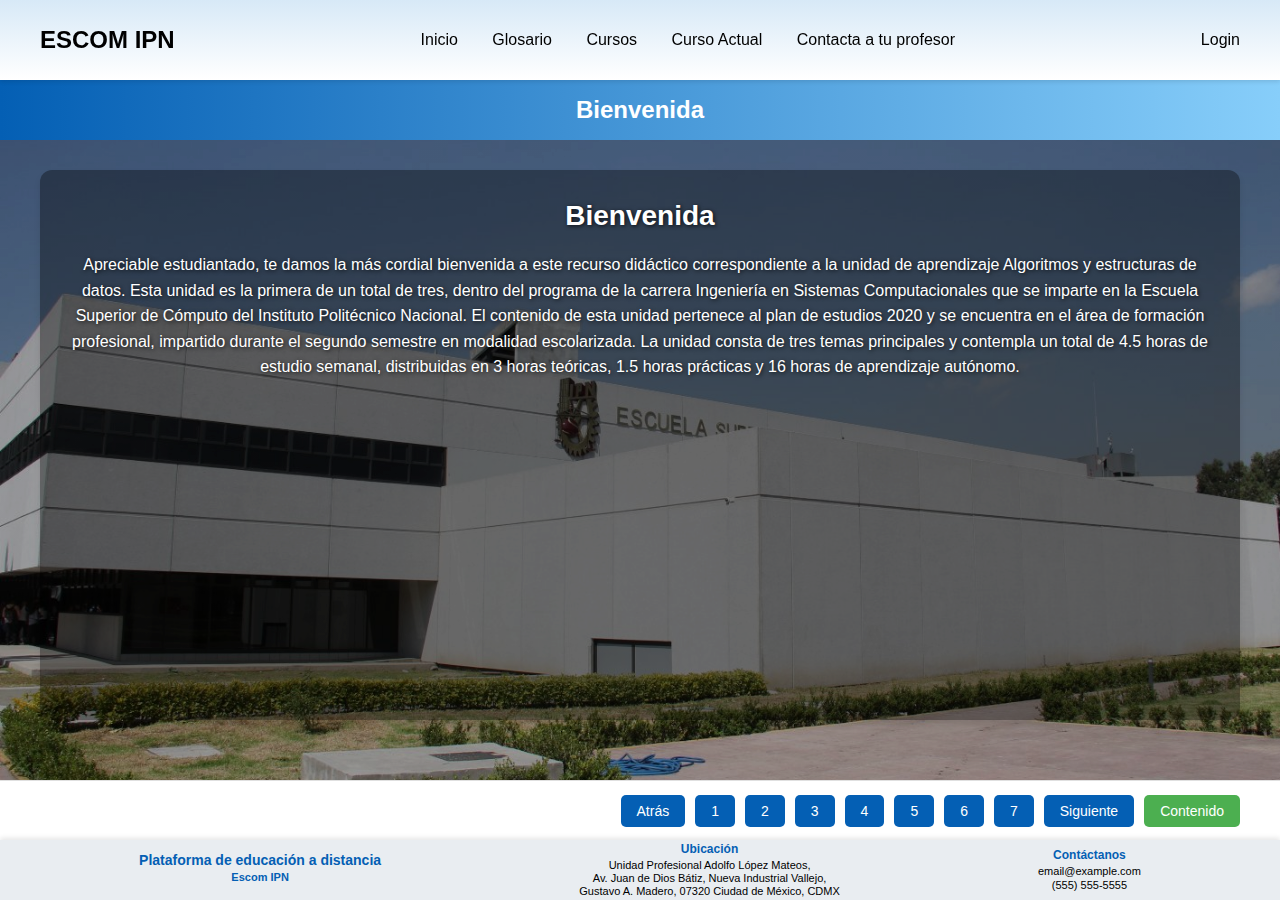
<file: index.html>
<!DOCTYPE html>
<html lang="es">
<head>
  <meta charset="UTF-8" />
  <meta name="viewport" content="width=device-width, initial-scale=1.0"/>
  <title>ESCOM IPN</title>
  <link rel="stylesheet" href="styles.css" />
</head>
<body>

  <header class="header">
    <div class="logo-escom">ESCOM IPN</div>
    <nav class="nav-links">
      <a href="#">Inicio</a>
      <a href="glosario.html">Glosario</a>
      <a href="cursos.html">Cursos</a>
      <a href="cursoActual.html">Curso Actual</a>
      <a href="#">Contacta a tu profesor</a>
    </nav>
    <div class="login-link">Login</div>
  </header>

  <div class="franja-titulo">
    <h1 class="titulo-franja" id="titulo-franja">Bienvenida</h1>
  </div>

  <main class="contenedor-paginado">
    <!-- PÁGINA 1: BIENVENIDA -->
    <div class="pagina pagina-bienvenida activa" data-titulo="Bienvenida">
      <div class="contenido-pagina">
        <h2>Bienvenida</h2>
        <p>
          Apreciable estudiantado, te damos la más cordial bienvenida a este recurso didáctico correspondiente a la unidad de aprendizaje Algoritmos y estructuras de datos. Esta unidad es la primera de un total de tres, dentro del programa de la carrera Ingeniería en Sistemas Computacionales que se imparte en la Escuela Superior de Cómputo del Instituto Politécnico Nacional. El contenido de esta unidad pertenece al plan de estudios 2020 y se encuentra en el área de formación profesional, impartido durante el segundo semestre en modalidad escolarizada. La unidad consta de tres temas principales y contempla un total de 4.5 horas de estudio semanal, distribuidas en 3 horas teóricas, 1.5 horas prácticas y 16 horas de aprendizaje autónomo.
        </p>
      </div>
    </div>

    <!-- PÁGINA 2: INTENCIÓN EDUCATIVA -->
    <div class="pagina pagina-intencion" data-titulo="Intención Educativa">
      <div class="contenido-pagina">
        <h2>Intención Educativa</h2>
        <p>
          Contribuir con el perfil de egreso de Ingeniería en Sistemas Computacionales, proporcionando los conocimientos con el desarrollo de habilidades para el manejo de los datos en la memoria empleando estructuras de datos y algoritmos de ordenamiento y búsqueda en los sistemas computacionales, así como trabajo en equipo, comunicación efectiva, ética, resolución de problemas, creatividad e ingenio.
        </p>
      </div>
    </div>

    <!-- PÁGINA 3: COMPETENCIA -->
    <div class="pagina pagina-competencia" data-titulo="Competencia">
      <div class="contenido-pagina">
        <h2>Competencia</h2>
        <p>Identifica algoritmos fundamentales de la computación con base en sus órdenes de complejidad.</p>
      </div>
    </div>

    <!-- PÁGINA 4: PROPÓSITO DE LA UNIDAD -->
    <div class="pagina pagina-proposito" data-titulo="Propósito de la Unidad">
      <div class="contenido-pagina">
        <h2>Propósito de la unidad de aprendizaje</h2>
        <p>Utiliza algoritmos y estructuras de datos con base en sus órdenes de complejidad y características.</p>
      </div>
    </div>

    <!-- PÁGINA 5: METODOLOGÍA -->
    <div class="pagina pagina-metodologia" data-titulo="Metodología">
      <div class="contenido-pagina contenido-metodologia">
        <h2>Metodología</h2>
        <div class="contenido-scrollable">
          <p>
            El presente recurso didáctico, tiene como propósito servir de apoyo al curso presencial, ya que permite un acceso más rápido a los recursos y actividades que se realicen. Es importante que atiendas las indicaciones y comunicados que se te darán por parte del docente.
          </p>
          
          <h3>Beneficios del uso del recurso</h3>
          <p>
            La función más importante de este recurso es impulsar tu aprendizaje, en cuanto a la adquisición y reforzamiento de los contenidos temáticos que integran la asignatura, a través de una serie de actividades diseñadas para tal fin. Por lo que es vital que comprendas la relevancia de este recurso digital.
          </p>
          <p>
            Por otra parte, su diseño está orientado a que los contenidos sean dinámicos e interactivos. Por lo que, para el desarrollo de las actividades de aprendizaje, es importante que realices cada actividad que se encuentra en cada parte de los subtemas del material para que sea una forma de retroalimentación del conocimiento que has llevado con la lectura del material y las clases presenciales.
          </p>
          <p>Además, otros beneficios y ventajas adicionales que te ofrece este recurso son que:</p>
          <ul>
            <li>Promueve un aprendizaje abierto.</li>
            <li>Fortalece la comunicación.</li>
            <li>Fortalece la comprensión de contenidos de los temas.</li>
            <li>Favorece e incentiva el aprendizaje.</li>
          </ul>
          <p>
            Es necesario saber que, dentro del aula, el recurso se utilizará como complemento de los contenidos vistos en clase por parte del docente y la participación del estudiantado. Y que fuera del aula podrás fortalecer el aprendizaje autónomo, para que puedas reforzar los temas vistos; puedes estudiar en cualquier momento o lugar, usando el trabajo en línea en casa o desde un dispositivo móvil.
          </p>
          
          <h3>Modalidad y forma de trabajo</h3>
          <p>
            El curso se llevará a cabo en la modalidad presencial y se realizarán actividades para que trabajes de manera asincrónica y sincrónica. La metodología utilizada es el aprendizaje basado en retos, donde el docente plantea un problema de contexto, partiendo de una actitud crítica y reflexiva, basada en el interés y el análisis de la realidad que les rodea, con la finalidad de dar solución a la situación propuesta en el manejo de los datos en la memoria empleando estructuras de datos, algoritmos de ordenamiento y búsqueda en los sistemas computacionales.
          </p>
          
          <h3>Evaluación diagnóstica</h3>
          <p>
            Esta actividad es individual y consiste en un cuestionario que es aplicado por parte del docente antes de dar inicio el curso; su intención es conocer el nivel de dominio de conceptos básicos que son indispensables para el entendimiento de los contenidos que conforman el programa académico de la asignatura, así como para reorientar las estrategias del proceso de enseñanza aprendizaje.
          </p>
          
          <h3>Evaluación formativa</h3>
          <p>
            En cuanto a esta acción, la estrategia es mejorar las acciones que faciliten la apropiación de aprendizajes y el alcance de las competencias de cada unidad temática de manera continua. Además de que el docente pueda dar seguimiento a los resultados obtenidos y para la adecuación y regulación de actividades y recursos.
          </p>
          
          <h3>Comunicación</h3>
          <p>
            La forma de comunicación es a través del correo electrónico donde el docente responderá en un plazo no mayor a las 48 horas. En caso de requerir información de contacto sobre los docentes, da clic en el siguiente <a href="contacto.html">enlace</a>.
          </p>
        </div>
      </div>
    </div>

    <!-- PÁGINA 6: REQUERIMIENTOS -->
    <div class="pagina pagina-requerimientos" data-titulo="Requerimientos">
      <div class="contenido-pagina">
        <h2>Requerimientos</h2>
        <p>Para hacer uso de este recurso se requiere:</p>
        <ul>
          <li>Conexión a internet.</li>
          <li>Microsoft Edge (versión 85 o superior).</li>
          <li>Google Chrome (versión 85 o superior).</li>
          <li>Mozilla Firefox (versión 80 o superior).</li>
          <li>Opera (versión 7.0 o superior).</li>
          <li>Android Nougat o superior (App beta).</li>
        </ul>
      </div>
    </div>

    <!-- PÁGINA 7: DOCENTES -->
    <div class="pagina pagina-docentes" data-titulo="Docentes">
      <div class="contenido-pagina">
        <h2>Docentes</h2>
        
        <div class="docente-info">
          <h3>Daniel Cruz García</h3>
          <p><strong>Correo:</strong> dcruzg@ipn.mx</p>
          <p><strong>Semblanza:</strong> Profesor de tiempo completo en la Escuela Superior de Cómputo, Ing. en Sistemas Computacionales, M. en C. en la especialidad de Ingeniería Eléctrica, opción Computación. Áreas de interés: Sistemas distribuidos, redes, seguridad e inteligencia artificial.</p>
        </div>
        
        <div class="docente-info">
          <h3>Israel Salas Ramírez</h3>
          <p><strong>Correo:</strong> isalasr@ipn.mx</p>
          <p><strong>Semblanza:</strong> Docente en la Escuela Superior de Cómputo del Instituto Politécnico Nacional, es Doctor y Maestro en Ciencias de la Educación, Ingeniero en Comunicaciones y Electrónica de ESIME Zacatenco, ha trabajado como responsable de unidades de informática y generación de proyectos de inversión tecnológica.</p>
          <p>Sus áreas de interés son Sistemas operativos, administración de redes, neurociencia en la educación, redes neuronales, generación de simuladores médicos y plataformas virtuales aplicados a la educación.</p>
        </div>
      </div>
    </div>
  </main>

  <!-- CONTENEDOR PARA BOTONES -->
  <div class="contenedor-botones">
    <div class="botones-paginacion">
      <button onclick="cambiarPagina(-1)">Atrás</button>
      <button onclick="irAPagina(0)">1</button>
      <button onclick="irAPagina(1)">2</button>
      <button onclick="irAPagina(2)">3</button>
      <button onclick="irAPagina(3)">4</button>
      <button onclick="irAPagina(4)">5</button>
      <button onclick="irAPagina(5)">6</button>
      <button onclick="irAPagina(6)">7</button>
      <button onclick="cambiarPagina(1)">Siguiente</button>
      <a href="contenido.html" class="btn-contenido">Contenido</a>
    </div>
  </div>

  <footer class="footer">
    <div class="footer-columna">
      <h3 class="footer-titulo">Plataforma de educación a distancia</h3>
      <p class="footer-subtitulo">Escom IPN</p>
    </div>
    <div class="footer-columna">
      <h4 class="footer-subtitulo">Ubicación</h4>
      <p>Unidad Profesional Adolfo López Mateos,<br>
         Av. Juan de Dios Bátiz, Nueva Industrial Vallejo,<br>
         Gustavo A. Madero, 07320 Ciudad de México, CDMX</p>
    </div>
    <div class="footer-columna">
      <h4 class="footer-subtitulo">Contáctanos</h4>
      <p>email@example.com<br>
         (555) 555-5555</p>
    </div>
  </footer>

  <script>
    let paginaActual = 0;
    const paginas = document.querySelectorAll(".pagina");
    const tituloFranja = document.getElementById("titulo-franja");

    function mostrarPagina(index) {
      paginas.forEach((pagina, i) => {
        pagina.classList.toggle("activa", i === index);
      });
      // Actualizar el título de la franja
      tituloFranja.textContent = paginas[index].getAttribute("data-titulo");
    }

    function cambiarPagina(direccion) {
      paginaActual = (paginaActual + direccion + paginas.length) % paginas.length;
      mostrarPagina(paginaActual);
    }

    function irAPagina(index) {
      paginaActual = index;
      mostrarPagina(paginaActual);
    }

    // Inicializar la página
    mostrarPagina(paginaActual);
  </script>

</body>
</html>
</file>
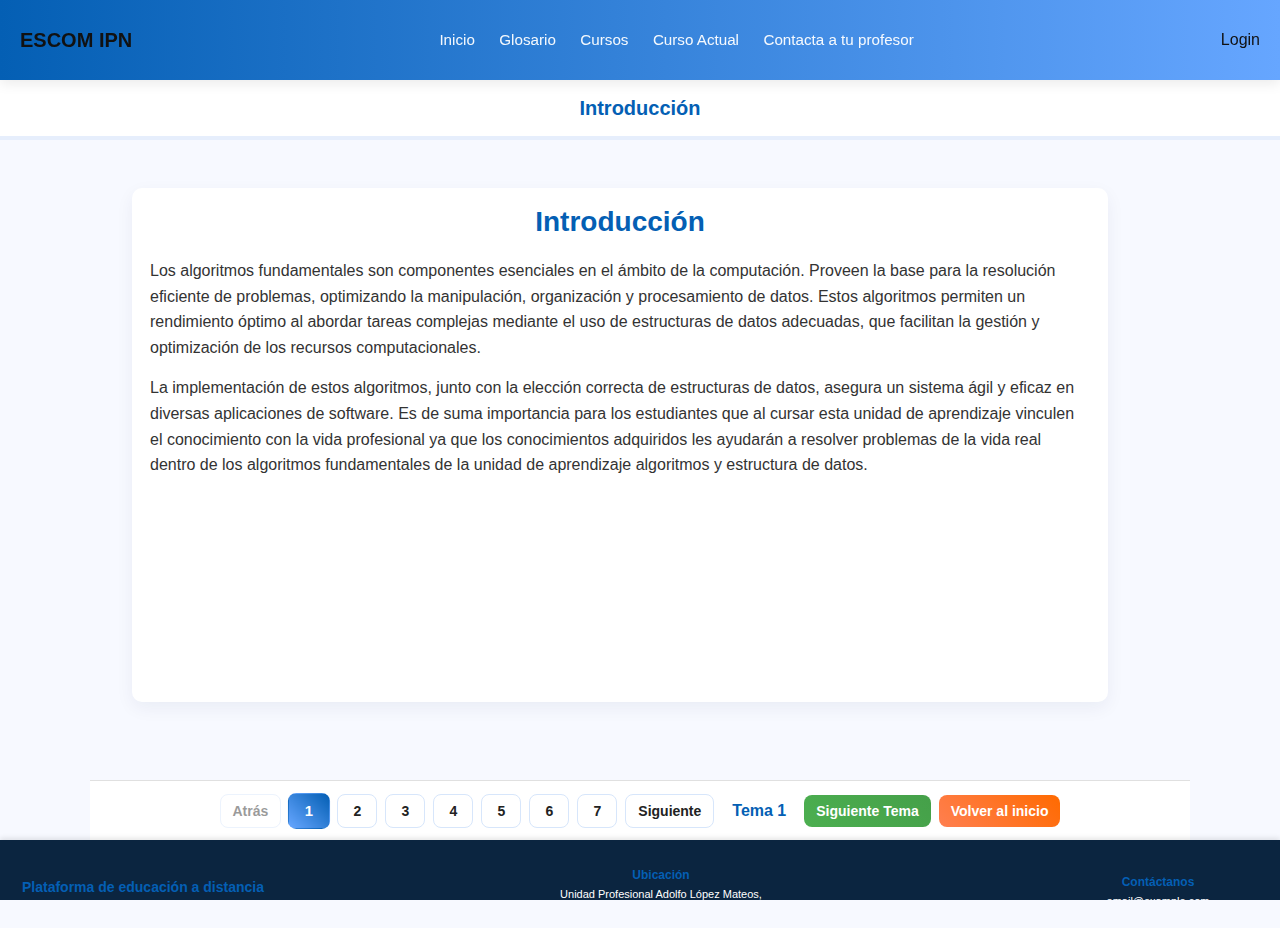
<file: contenido.html>
<!DOCTYPE html>
<html lang="es">
<head>
  <meta charset="UTF-8" />
  <meta name="viewport" content="width=device-width, initial-scale=1.0"/>
  <title>Contenido - ESCOM IPN</title>
  <link rel="stylesheet" href="styles.css" />
  <style>
    /* ---------- Layout básico ---------- */
    :root{
      --brand:#045fb4;
      --accent:#66a6ff;
      --dark:#222;
      --muted:#666;
      --bg:#f7f9ff;
    }
    html,body{height:100%;margin:0;font-family:Inter, "Segoe UI", Roboto, Arial, sans-serif;background:var(--bg);color:#111}
    .header{
      display:flex;align-items:center;justify-content:space-between;
      background:linear-gradient(90deg,#045fb4,#66a6ff);
      padding: 15px 20px;
      box-shadow:0 4px 12px rgba(0,0,0,0.08);
    }
    
    .logo-escom{font-weight:700;font-size:1.25rem}
    .nav-links a{color:rgba(255,255,255,0.95);margin:0 10px;text-decoration:none;font-size:0.95rem}
    .franja-titulo{background:#fff;padding:14px 18px;border-bottom:4px solid #e6eefc}
    .titulo-franja{margin:0;color:var(--brand);font-size:1.25rem}
    main.contenedor-paginado{padding:18px 22px;max-width:1100px;margin:0 auto}
    .pagina{display:none}
    .pagina.activa{display:block}
    .contenido-pagina{background:white;border-radius:10px;padding:18px;box-shadow:0 6px 18px rgba(5,40,90,0.06)}
    .contenido-pagina h2{color:var(--brand);margin-top:0}
    pre{background:#f4f6fb;padding:12px;border-radius:8px;overflow:auto}

    /* ---------- Botonera ---------- */
    .contenedor-botones{padding:14px 22px;max-width:1100px;margin:0 auto;display:flex;justify-content:center}
    .botones-paginacion{
      display:flex;align-items:center;gap:8px;flex-wrap:wrap;
      background:transparent;padding:6px;
    }
    .botones-paginacion button,
    .botones-paginacion .nav-btn{
      padding:8px 12px;border-radius:8px;border:1px solid #d7e6fb;background:white;
      cursor:pointer;font-weight:600;color:var(--dark);
      transition:transform .12s ease, box-shadow .12s ease;
    }
    .botones-paginacion button:hover{transform:translateY(-2px);box-shadow:0 8px 18px rgba(6,60,120,0.06)}
    .botones-paginacion button:disabled{opacity:0.45;cursor:not-allowed;transform:none;box-shadow:none}
    .btn-num{min-width:40px}
    .btn-num.activo{background:linear-gradient(45deg,var(--accent),var(--brand));color:white;border-color:transparent;transform:scale(1.06)}
    #texto-tema{margin:0 10px;color:var(--brand);font-weight:700}
    /* Siguiente tema / Volver inicio */
    #btnSiguienteTema{background:linear-gradient(45deg,#4CAF50,#45a049);color:white;border:0}
    #btnVolverInicio{background:linear-gradient(45deg,#ff7f50,#ff6a00);color:white;border:0}

    /* ---------- Formularios (actividades) ---------- */
    .actividad{margin-top:14px}
    .pregunta{margin:10px 0;padding:10px;border-radius:8px;background:#fbfdff;border:1px solid #eef6ff}
    .pregunta p{margin:6px 0}
    .feedback{margin-top:8px;padding:8px;border-radius:6px;font-weight:600;display:none}
    .feedback.ok{background:#e6fbef;color:#067a3a;border:1px solid #b8efcf;display:block}
    .feedback.bad{background:#fff0f0;color:#a40000;border:1px solid #ffd2d2;display:block}

    /* ---------- Footer ---------- */
    .footer{display:flex;flex-wrap:wrap;justify-content:space-between;gap:16px;padding:22px;background:#0b2540;color:white}
    .footer-columna{min-width:200px;max-width:320px}
    .footer h3, .footer h4{margin:6px 0}

    /* ---------- Responsive ---------- */
    @media (max-width:820px){
      .nav-links{display:none}
      .titulo-franja{font-size:1rem}
      .botones-paginacion{justify-content:center}
    }
  </style>
</head>
<body>

  <header class="header">
    <div class="logo-escom">ESCOM IPN</div>
    <nav class="nav-links">
      <a href="index.html">Inicio</a>
      <a href="glosario.html">Glosario</a>
      <a href="cursos.html">Cursos</a>
      <a href="cursoActual.html">Curso Actual</a>
      <a href="#">Contacta a tu profesor</a>
    </nav>
    <div class="login-link">Login</div>
  </header>

  <div class="franja-titulo">
    <h1 class="titulo-franja" id="titulo-franja">Introducción</h1>
  </div>

  <main class="contenedor-paginado">
    <!-- ------------------ TEMA 1 (páginas 0..6) ------------------ -->
    <section class="pagina pagina-introduccion activa" data-titulo="Introducción">
      <div class="contenido-pagina">
        <h2>Introducción</h2>
        <p>
          Los algoritmos fundamentales son componentes esenciales en el ámbito de la computación. Proveen la base para la resolución eficiente de problemas, optimizando la manipulación, organización y procesamiento de datos. Estos algoritmos permiten un rendimiento óptimo al abordar tareas complejas mediante el uso de estructuras de datos adecuadas, que facilitan la gestión y optimización de los recursos computacionales.
        </p>
        <p>
          La implementación de estos algoritmos, junto con la elección correcta de estructuras de datos, asegura un sistema ágil y eficaz en diversas aplicaciones de software. Es de suma importancia para los estudiantes que al cursar esta unidad de aprendizaje vinculen el conocimiento con la vida profesional ya que los conocimientos adquiridos les ayudarán a resolver problemas de la vida real dentro de los algoritmos fundamentales de la unidad de aprendizaje algoritmos y estructura de datos.
        </p>
      </div>
    </section>

    <section class="pagina pagina-algoritmia" data-titulo="1.1 Algoritmia">
      <div class="contenido-pagina">
        <h2>1.1 Algoritmia</h2>
        <p>
          La algoritmia es una disciplina esencial en el campo de la informática y la computación, que se encarga de desarrollar soluciones lógicas y organizadas para resolver problemas de manera eficiente...
        </p>
      </div>
    </section>

    <section class="pagina pagina-tipos" data-titulo="Tipos de Algoritmos">
      <div class="contenido-pagina">
        <h2>Tipos de Algoritmos</h2>
        <p>Los algoritmos pueden clasificarse de múltiples maneras...</p>
        <h3>Clasificación por función:</h3>
        <ul>
          <li><strong>Algoritmos de búsqueda:</strong> Diseñados para localizar elementos específicos dentro de estructuras de datos.</li>
          <li><strong>Algoritmos de ordenamiento:</strong> Organizan elementos según criterios predefinidos.</li>
          <li><strong>Algoritmos de inserción:</strong> Añaden nuevos elementos a estructuras existentes.</li>
          <li><strong>Algoritmos de eliminación:</strong> Remueven elementos de estructuras de datos.</li>
        </ul>
      </div>
    </section>

    <section class="pagina pagina-complejidad" data-titulo="Análisis de Complejidad">
      <div class="contenido-pagina">
        <h2>Análisis de Complejidad</h2>
        <p>El análisis de complejidad es fundamental para evaluar la eficiencia de los algoritmos...</p>
        <h3>Notaciones comunes:</h3>
        <ul>
          <li><strong>O(1):</strong> Tiempo constante</li>
          <li><strong>O(log n):</strong> Tiempo logarítmico</li>
          <li><strong>O(n):</strong> Tiempo lineal</li>
          <li><strong>O(n²):</strong> Tiempo cuadrático</li>
        </ul>
      </div>
    </section>

    <section class="pagina pagina-pseudocodigo" data-titulo="Pseudocódigo">
      <div class="contenido-pagina">
        <h2>Pseudocódigo</h2>
        <p>El pseudocódigo es una herramienta fundamental para el diseño de algoritmos...</p>
        <pre>
ALGORITMO BuscarMaximo
INICIO
    LEER tamaño
    PARA i = 0 HASTA tamaño-1 HACER
        LEER array[i]
    FIN PARA
    maximo = array[0]
    PARA i = 1 HASTA tamaño-1 HACER
        SI array[i] > maximo ENTONCES
            maximo = array[i]
        FIN SI
    FIN PARA
    ESCRIBIR maximo
FIN
        </pre>
      </div>
    </section>

    <section class="pagina pagina-estructuras" data-titulo="Estructuras de Datos Básicas">
      <div class="contenido-pagina">
        <h2>Estructuras de Datos Básicas</h2>
        <p>Arrays, listas enlazadas, pilas, colas...</p>
      </div>
    </section>

    <section class="pagina pagina-aplicaciones" data-titulo="Aplicaciones Prácticas">
      <div class="contenido-pagina">
        <h2>Aplicaciones Prácticas</h2>
        <p>Los algoritmos y estructuras de datos tienen aplicaciones en prácticamente todos los campos de la tecnología moderna...</p>
      </div>
    </section>

    <!-- ------------------ TEMA 1.2 (páginas 7..10) ------------------ -->
    <section class="pagina pagina-1-2" data-titulo="1.2 El problema del ordenamiento">
      <div class="contenido-pagina">
        <h2>1.2 El problema del ordenamiento</h2>
        <p>
          El problema del ordenamiento de datos se centra en organizar un conjunto de datos desordenados mediante la permutación de estos...
        </p>
        <p>
          Para comprender mejor cómo se lleva a cabo el ordenamiento de datos, podemos empezar a estudiar los algoritmos de inserción, selección, burbuja y mezcla...
        </p>
      </div>
    </section>

    <section class="pagina pagina-1-2-1" data-titulo="1.2.1 Ordenamiento por inserción">
      <div class="contenido-pagina">
        <h2>1.2.1 Ordenamiento por inserción</h2>
        <p>
          El ordenamiento por inserción es un algoritmo que construye una secuencia ordenada de elementos de manera incremental...
        </p>
      </div>
    </section>

    <section class="pagina pagina-1-2-2" data-titulo="1.2.2 Ordenamiento por selección">
      <div class="contenido-pagina">
        <h2>1.2.2 Ordenamiento por selección</h2>
        <p>
          El ordenamiento por selección se basa en la búsqueda del elemento más pequeño dentro de un arreglo...
        </p>
      </div>
    </section>

    <section class="pagina pagina-1-2-3" data-titulo="1.2.3 Ordenamiento de burbuja">
      <div class="contenido-pagina">
        <h2>1.2.3 Ordenamiento de burbuja</h2>
        <p>
          El algoritmo de ordenamiento de burbuja compara elementos adyacentes e intercambia aquellos en orden incorrecto hasta que el arreglo esté ordenado...
        </p>
      </div>
    </section>

    <!-- ------------------ TEMA 1.3 (páginas 11..16) ------------------ -->
    <section class="pagina pagina-1-3" data-titulo="1.3 El problema de la búsqueda">
      <div class="contenido-pagina">
        <h2>1.3 El problema de la búsqueda</h2>
        <p>
          La búsqueda de información es una actividad cotidiana en la era digital, y se refiere al proceso de localizar un elemento específico dentro de un conjunto de datos más grande...
        </p>
        <p>
          Cada elemento que se busca está asociado con una clave, un identificador único que puede ser numérico o alfanumérico...
        </p>
      </div>
    </section>

    <section class="pagina pagina-1-3-1" data-titulo="1.3.1 Búsqueda secuencial">
      <div class="contenido-pagina">
        <h2>1.3.1 Búsqueda secuencial</h2>
        <p>
          La búsqueda secuencial es un método simple y directo para localizar un registro específico en un conjunto de datos...
        </p>
        <p>
          Se implementa generalmente usando un ciclo for que compara la clave buscada con cada elemento hasta encontrar o terminar...
        </p>
      </div>
    </section>

    <section class="pagina pagina-1-3-2" data-titulo="1.3.2 Búsqueda binaria">
      <div class="contenido-pagina">
        <h2>1.3.2 Búsqueda binaria</h2>
        <p>
          La búsqueda binaria es un método eficiente para localizar un registro en un conjunto ordenado. Divide el espacio de búsqueda por la mitad repetidamente...
        </p>
      </div>
    </section>

    <section class="pagina pagina-1-3-3" data-titulo="1.3.3 Búsqueda indexada">
      <div class="contenido-pagina">
        <h2>1.3.3 Búsqueda indexada</h2>
        <p>
          La búsqueda indexada no requiere que los registros estén ordenados previamente. Cada registro se asocia con una llave que pasa por una función hash para calcular su índice...
        </p>

        <h3>Función Hash</h3>
        <p>
          Métodos comunes:
        </p>
        <ul>
          <li><strong>Método de la división:</strong> h(k) = k mod m. Se recomienda m primo.</li>
          <li><strong>Método de la multiplicación:</strong> h(k) = floor(m * frac(k*A)), con A ~ 0.6180339887.</li>
        </ul>
      </div>
    </section>

    <section class="pagina pagina-1-3-4" data-titulo="1.3.4 Comparación de órdenes de complejidad">
      <div class="contenido-pagina">
        <h2>1.3.4 Comparación de órdenes de complejidad</h2>
        <p>Según la implementación:</p>
        <table style="border-collapse:collapse;width:100%;margin-top:6px">
          <thead>
            <tr style="background:#f1f7ff">
              <th style="text-align:left;padding:8px;border:1px solid #e6f0ff">Algoritmo</th>
              <th style="text-align:left;padding:8px;border:1px solid #e6f0ff">Complejidad temporal (peor caso)</th>
              <th style="text-align:left;padding:8px;border:1px solid #e6f0ff">Tipo</th>
            </tr>
          </thead>
          <tbody>
            <tr><td style="padding:8px;border:1px solid #eef6ff">Búsqueda secuencial</td><td style="padding:8px;border:1px solid #eef6ff">O(n)</td><td style="padding:8px;border:1px solid #eef6ff">Lineal</td></tr>
            <tr><td style="padding:8px;border:1px solid #eef6ff">Búsqueda binaria</td><td style="padding:8px;border:1px solid #eef6ff">O(log n)</td><td style="padding:8px;border:1px solid #eef6ff">Logarítmico</td></tr>
            <tr><td style="padding:8px;border:1px solid #eef6ff">Búsqueda indexada</td><td style="padding:8px;border:1px solid #eef6ff">O(1)</td><td style="padding:8px;border:1px solid #eef6ff">Constante</td></tr>
          </tbody>
        </table>
      </div>
    </section>

    <section class="pagina pagina-actividad3" data-titulo="Actividad 3 - Cuestionario Búsqueda">
      <div class="contenido-pagina">
        <h2>Actividad 3: Cuestionario general de algoritmos de búsqueda</h2>
        <div class="actividad" id="actividad3">
          <div class="pregunta">
            <p><strong>1.</strong> ¿Cuál de las siguientes afirmaciones describe mejor la búsqueda secuencial?</p>
            <label><input type="radio" name="q1" value="a"> a) Requiere que los datos estén ordenados.</label><br>
            <label><input type="radio" name="q1" value="b"> b) Compara cada elemento en la lista hasta encontrar el objetivo o alcanzar el final.</label><br>
            <label><input type="radio" name="q1" value="c"> c) Divide la lista en mitades sucesivas para encontrar el objetivo.</label><br>
            <label><input type="radio" name="q1" value="d"> d) Utiliza un índice adicional para agilizar la búsqueda.</label>
          </div>

          <div class="pregunta">
            <p><strong>2.</strong> En la búsqueda binaria, ¿qué condición debe cumplirse para que funcione correctamente?</p>
            <label><input type="radio" name="q2" value="a"> a) La lista debe ser pequeña.</label><br>
            <label><input type="radio" name="q2" value="b"> b) Los elementos deben estar en orden ascendente o descendente.</label><br>
            <label><input type="radio" name="q2" value="c"> c) La búsqueda debe comenzar desde el primer elemento.</label><br>
            <label><input type="radio" name="q2" value="d"> d) Solo funciona con números enteros.</label>
          </div>

          <div class="pregunta">
            <p><strong>3.</strong> ¿Cuál es el orden de complejidad de tiempo de la búsqueda secuencial en el peor caso?</p>
            <label><input type="radio" name="q3" value="a"> a) O(1)</label><br>
            <label><input type="radio" name="q3" value="b"> b) O(log n)</label><br>
            <label><input type="radio" name="q3" value="c"> c) O(n)</label><br>
            <label><input type="radio" name="q3" value="d"> d) O(n log n)</label>
          </div>

          <div class="pregunta">
            <p><strong>4.</strong> ¿Cuál es el orden de complejidad de tiempo de la búsqueda binaria en el peor caso?</p>
            <label><input type="radio" name="q4" value="a"> a) O(n)</label><br>
            <label><input type="radio" name="q4" value="b"> b) O(log n)</label><br>
            <label><input type="radio" name="q4" value="c"> c) O(n^2)</label><br>
            <label><input type="radio" name="q4" value="d"> d) O(n log n)</label>
          </div>

          <div class="pregunta">
            <p><strong>5.</strong> En la búsqueda indexada, ¿qué elemento adicional se utiliza para mejorar la eficiencia de la búsqueda?</p>
            <label><input type="radio" name="q5" value="a"> a) Una lista ordenada.</label><br>
            <label><input type="radio" name="q5" value="b"> b) Una clave de búsqueda.</label><br>
            <label><input type="radio" name="q5" value="c"> c) Un índice de punteros a registros.</label><br>
            <label><input type="radio" name="q5" value="d"> d) Una búsqueda secuencial.</label>
          </div>

          <div class="pregunta">
            <p><strong>6.</strong> ¿Qué método de búsqueda es más eficiente para encontrar un elemento en una lista grande y desordenada?</p>
            <label><input type="radio" name="q6" value="a"> a) Búsqueda secuencial.</label><br>
            <label><input type="radio" name="q6" value="b"> b) Búsqueda binaria.</label><br>
            <label><input type="radio" name="q6" value="c"> c) Búsqueda indexada.</label><br>
            <label><input type="radio" name="q6" value="d"> d) Ordenamiento y búsqueda binaria.</label>
          </div>

          <div class="pregunta">
            <p><strong>7.</strong> ¿Cuál es la principal ventaja de la búsqueda binaria sobre la búsqueda secuencial?</p>
            <label><input type="radio" name="q7" value="a"> a) Requiere menos memoria.</label><br>
            <label><input type="radio" name="q7" value="b"> b) Es más rápida para listas pequeñas.</label><br>
            <label><input type="radio" name="q7" value="c"> c) Su orden de complejidad es más bajo en listas ordenadas.</label><br>
            <label><input type="radio" name="q7" value="d"> d) No depende de que los datos estén ordenados.</label>
          </div>

          <div class="pregunta">
            <p><strong>8.</strong> Explica cómo se realiza una búsqueda binaria en una lista ordenada. (Respuesta corta)</p>
            <input type="text" id="q8" placeholder="Tu respuesta corta" style="width:100%;padding:8px;border-radius:6px;border:1px solid #e6f0ff">
          </div>

          <div class="pregunta">
            <p><strong>9.</strong> ¿Cuál es la diferencia en complejidad de tiempo entre búsqueda secuencial y binaria? (Respuesta corta)</p>
            <input type="text" id="q9" placeholder="Tu respuesta corta" style="width:100%;padding:8px;border-radius:6px;border:1px solid #e6f0ff">
          </div>

          <div class="pregunta">
            <p><strong>10.</strong> ¿Por qué la búsqueda indexada es más rápida que la búsqueda secuencial en bases de datos grandes? (Respuesta corta)</p>
            <input type="text" id="q10" placeholder="Tu respuesta corta" style="width:100%;padding:8px;border-radius:6px;border:1px solid #e6f0ff">
          </div>

          <div class="pregunta">
            <p><strong>11.</strong> La búsqueda secuencial es adecuada para listas pequeñas o no ordenadas.</p>
            <label><input type="radio" name="q11" value="a"> a) Verdadero.</label><br>
            <label><input type="radio" name="q11" value="b"> b) Falso.</label>
          </div>

          <div style="display:flex;gap:8px;margin-top:12px;">
            <button onclick="validarActividad3()">Validar respuestas</button>
            <button onclick="reiniciarActividad3()" style="background:#eee;color:#111">Reiniciar marcas</button>
            <div id="resultado3" style="margin-left:10px;font-weight:700;color:var(--brand)"></div>
          </div>

        </div>
      </div>
    </section>

    <!-- ------------------ TEMA 1.4 (páginas 17..21) ------------------ -->
    <section class="pagina pagina-1-4" data-titulo="1.4 Exploración exhaustiva y vuelta atrás">
      <div class="contenido-pagina">
        <h2>1.4 Exploración exhaustiva y vuelta atrás</h2>
        <p>
          Cuando se enfrenta a problemas complejos, como encontrar el camino en un laberinto, la estrategia de comenzar por el final puede facilitar la solución...
        </p>
      </div>
    </section>

    <section class="pagina pagina-1-4-1" data-titulo="1.4.1 Exploración exhaustiva">
      <div class="contenido-pagina">
        <h2>1.4.1 Exploración exhaustiva</h2>
        <p>
          La exploración exhaustiva es un enfoque que examina sistemáticamente el espacio de estados de un problema en busca de una o más soluciones...
        </p>
      </div>
    </section>

    <section class="pagina pagina-1-4-2" data-titulo="1.4.2 Programación por vuelta atrás">
      <div class="contenido-pagina">
        <h2>1.4.2 Programación por vuelta atrás</h2>
        <p>
          La programación por vuelta atrás (backtracking) optimiza la exploración al enfocarse solo en las ramas candidatas que pueden conducir a una solución...
        </p>
      </div>
    </section>

    <section class="pagina pagina-1-4-3" data-titulo="1.4.3 Nociones de complejidad">
      <div class="contenido-pagina">
        <h2>1.4.3 Nociones de complejidad</h2>
        <p>
          Complejidad de la exploración exhaustiva: O(n!) en muchos problemas; backtracking: complejidad exponencial pero con poda puede mejorar en la práctica.
        </p>
      </div>
    </section>

    <section class="pagina pagina-actividad4" data-titulo="Actividad 4 - Cuestionario Backtracking">
      <div class="contenido-pagina">
        <h2>Actividad 4: Cuestionario general de exploración exhaustiva y vuelta atrás</h2>
        <div class="actividad" id="actividad4">
          <div class="pregunta">
            <p><strong>1.</strong> ¿Qué es la programación por exploración exhaustiva?</p>
            <label><input type="radio" name="a1" value="a"> a) Un método que busca soluciones óptimas mediante la eliminación de opciones no viables.</label><br>
            <label><input type="radio" name="a1" value="b"> b) Una técnica que evalúa todas las combinaciones posibles para encontrar la solución más adecuada.</label><br>
            <label><input type="radio" name="a1" value="c"> c) Un enfoque que se basa en la aleatorización para resolver problemas complejos.</label>
          </div>

          <div class="pregunta">
            <p><strong>2.</strong> ¿Cuál describe mejor la técnica de vuelta atrás?</p>
            <label><input type="radio" name="a2" value="a"> a) Se enfoca en dividir y conquistar problemas complejos.</label><br>
            <label><input type="radio" name="a2" value="b"> b) Explora cada posibilidad y retrocede cuando encuentra una solución no válida.</label><br>
            <label><input type="radio" name="a2" value="c"> c) Utiliza heurísticas para reducir el espacio de búsqueda de forma eficiente.</label>
          </div>

          <div class="pregunta">
            <p><strong>3.</strong> ¿Cuál es la complejidad temporal en el peor caso para la exploración exhaustiva en un problema con n elementos?</p>
            <label><input type="radio" name="a3" value="a"> a) O(n)</label><br>
            <label><input type="radio" name="a3" value="b"> b) O(n!)</label><br>
            <label><input type="radio" name="a3" value="c"> c) O(2^n)</label>
          </div>

          <div class="pregunta">
            <p><strong>4.</strong> ¿En qué situaciones es más adecuado usar la técnica de vuelta atrás?</p>
            <label><input type="radio" name="a4" value="a"> a) Problemas donde se puede definir claramente un conjunto de soluciones válidas.</label><br>
            <label><input type="radio" name="a4" value="b"> b) Problemas donde no se requiere optimización y se puede aceptar cualquier solución.</label><br>
            <label><input type="radio" name="a4" value="c"> c) Problemas que no tienen restricciones en la solución.</label>
          </div>

          <div class="pregunta">
            <p><strong>5.</strong> ¿Cuál es la complejidad de tiempo de la técnica de vuelta atrás en un problema de permutaciones?</p>
            <label><input type="radio" name="a5" value="a"> a) O(n)</label><br>
            <label><input type="radio" name="a5" value="b"> b) O(n^2)</label><br>
            <label><input type="radio" name="a5" value="c"> c) O(n!)</label>
          </div>

          <div class="pregunta">
            <p><strong>6.</strong> ¿Qué tipo de problemas se benefician más de la exploración exhaustiva?</p>
            <label><input type="radio" name="a6" value="a"> a) Problemas donde hay múltiples soluciones óptimas.</label><br>
            <label><input type="radio" name="a6" value="b"> b) Problemas de optimización que requieren la mejor solución posible.</label><br>
            <label><input type="radio" name="a6" value="c"> c) Problemas donde es fácil encontrar una solución factible.</label>
          </div>

          <div class="pregunta">
            <p><strong>7.</strong> ¿Cómo se caracteriza la complejidad espacial de la técnica de vuelta atrás?</p>
            <label><input type="radio" name="a7" value="a"> a) Siempre es O(1), independientemente del tamaño del problema.</label><br>
            <label><input type="radio" name="a7" value="b"> b) Depende de la profundidad del árbol de recursión.</label><br>
            <label><input type="radio" name="a7" value="c"> c) Es lineal con respecto al número de elementos en el problema.</label>
          </div>

          <div class="pregunta">
            <p><strong>8.</strong> ¿Qué estrategia se utiliza comúnmente para mejorar la eficiencia en problemas que aplican vuelta atrás?</p>
            <label><input type="radio" name="a8" value="a"> a) Eliminar las soluciones no válidas de manera anticipada.</label><br>
            <label><input type="radio" name="a8" value="b"> b) Usar un algoritmo de búsqueda en profundidad.</label><br>
            <label><input type="radio" name="a8" value="c"> c) Implementar un enfoque de programación dinámica.</label>
          </div>

          <div class="pregunta">
            <p><strong>9.</strong> ¿Qué limitación tiene la programación por exploración exhaustiva?</p>
            <label><input type="radio" name="a9" value="a"> a) No puede encontrar soluciones óptimas.</label><br>
            <label><input type="radio" name="a9" value="b"> b) Es ineficiente para problemas grandes debido a su alta complejidad.</label><br>
            <label><input type="radio" name="a9" value="c"> c) No puede ser paralelizada.</label>
          </div>

          <div style="display:flex;gap:8px;margin-top:12px;">
            <button onclick="validarActividad4()">Validar respuestas</button>
            <button onclick="reiniciarActividad4()" style="background:#eee;color:#111">Reiniciar marcas</button>
            <div id="resultado4" style="margin-left:10px;font-weight:700;color:var(--brand)"></div>
          </div>
        </div>
      </div>
    </section>

    <!-- ------------------ RESTO DEL CONTENIDO / Tema final (páginas 22..29) ------------------ -->
    <section class="pagina pagina-ordenamiento-avanzado" data-titulo="Algoritmos de Ordenamiento Avanzados">
      <div class="contenido-pagina">
        <h2>Algoritmos de Ordenamiento Avanzados</h2>
        <p>Quick Sort, Merge Sort, Heap Sort...</p>
      </div>
    </section>

    <section class="pagina pagina-recursion-avanzada" data-titulo="Recursión y Programación Dinámica">
      <div class="contenido-pagina">
        <h2>Recursión y Programación Dinámica</h2>
        <p>Contenido sobre recursión y DP...</p>
      </div>
    </section>

    <section class="pagina pagina-grafos-avanzados" data-titulo="Grafos y Algoritmos de Redes">
      <div class="contenido-pagina">
        <h2>Grafos y Algoritmos de Redes</h2>
        <p>Contenido sobre grafos...</p>
      </div>
    </section>

    <section class="pagina pagina-analisis-avanzado" data-titulo="Análisis Comparativo Avanzado">
      <div class="contenido-pagina">
        <h2>Análisis Comparativo Avanzado</h2>
        <p>Contenido sobre análisis comparativo...</p>
      </div>
    </section>

    <section class="pagina pagina-sistemas-reales" data-titulo="Implementación en Sistemas Reales">
      <div class="contenido-pagina">
        <h2>Implementación en Sistemas Reales</h2>
        <p>Contenido sobre implementación en sistemas reales...</p>
      </div>
    </section>

    <section class="pagina pagina-futuro" data-titulo="Tendencias y Futuro de los Algoritmos">
      <div class="contenido-pagina">
        <h2>Tendencias y Futuro de los Algoritmos</h2>
        <p>Contenido sobre tendencias...</p>
      </div>
    </section>

    <section class="pagina pagina-tendencias" data-titulo="Tendencias Actuales">
      <div class="contenido-pagina">
        <h2>Tendencias Actuales</h2>
        <p>Contenido sobre tendencias actuales...</p>
      </div>
    </section>

    <section class="pagina pagina-referencias" data-titulo="Referencias Bibliográficas">
      <div class="contenido-pagina">
        <h2>Referencias Bibliográficas</h2>
        <p>Listado de referencias...</p>
      </div>
    </section>

  </main>

  <!-- ---------- CONTROLES ---------- -->
  <div class="contenedor-botones">
    <div class="botones-paginacion">
      <button id="btnAtras" class="nav-btn">Atrás</button>

      <!-- Botones numéricos 1..7 (siempre visibles, no ocultables) -->
      <button class="btn-num" data-pos="0">1</button>
      <button class="btn-num" data-pos="1">2</button>
      <button class="btn-num" data-pos="2">3</button>
      <button class="btn-num" data-pos="3">4</button>
      <button class="btn-num" data-pos="4">5</button>
      <button class="btn-num" data-pos="5">6</button>
      <button class="btn-num" data-pos="6">7</button>

      <button id="btnSiguiente" class="nav-btn">Siguiente</button>

      <span id="texto-tema">Tema 1</span>

      <button id="btnSiguienteTema">Siguiente Tema</button>

      <button id="btnVolverInicio">Volver al inicio</button>
    </div>
  </div>

  <footer class="footer">
    <div class="footer-columna">
      <h3 class="footer-titulo">Plataforma de educación a distancia</h3>
      <p class="footer-subtitulo">ESCOM IPN</p>
    </div>
    <div class="footer-columna">
      <h4 class="footer-subtitulo">Ubicación</h4>
      <p>Unidad Profesional Adolfo López Mateos,<br>Av. Juan de Dios Bátiz, Nueva Industrial Vallejo,<br>Gustavo A. Madero, 07320 Ciudad de México, CDMX</p>
    </div>
    <div class="footer-columna">
      <h4 class="footer-subtitulo">Contáctanos</h4>
      <p>email@example.com<br>(555) 555-5555</p>
    </div>
  </footer>

  <script>
    /* ---------- Estado y mapeo de temas ---------- */
    // Páginas globales (coinciden con el orden en el DOM)
    const paginas = Array.from(document.querySelectorAll('.pagina'));
    // Temas con sus índices globales (ajusta si cambias el orden del HTML)
    const temasPaginas = {
      1: [0,1,2,3,4,5,6],        // Tema 1: Introducción ... Aplicaciones (7 páginas)
      2: [7,8,9,10],            // Tema 1.2: ordenamiento (4 páginas)
      3: [11,12,13,14,15,16],   // Tema 1.3: búsqueda + actividad (6 páginas)
      4: [17,18,19,20,21],      // Tema 1.4: exploración/backtracking + actividad (5 páginas)
      5: [22,23,24,25,26,27,28,29] // Tema final / extras (8 páginas)
    };
    const totalTemas = Object.keys(temasPaginas).length;

    let temaActual = 1;
    let paginaActual = temasPaginas[1][0];

    /* ---------- DOM controls ---------- */
    const btnAtras = document.getElementById('btnAtras');
    const btnSiguiente = document.getElementById('btnSiguiente');
    const btnSiguienteTema = document.getElementById('btnSiguienteTema');
    const btnVolverInicio = document.getElementById('btnVolverInicio');
    const textoTema = document.getElementById('texto-tema');
    const btnNums = Array.from(document.querySelectorAll('.btn-num'));
    const tituloFranja = document.getElementById('titulo-franja');

    /* ---------- Funciones de navegación ---------- */
    function mostrarPagina(index){
      paginas.forEach((p,i)=> p.classList.toggle('activa', i === index));
      paginaActual = index;
      // actualizar título de franja
      const t = paginas[index].getAttribute('data-titulo') || '';
      tituloFranja.textContent = t;
      actualizarInterfaz();
      // scroll to top of main content
      window.scrollTo({top:0,behavior:'smooth'});
    }

    function actualizarInterfaz(){
      const paginasDelTema = temasPaginas[temaActual];
      const posEnTema = paginasDelTema.indexOf(paginaActual); // -1 si la página actual no está en el tema (raro)

      // Actualizar botones 1..7 (siempre visibles pero activables/desactivables)
      btnNums.forEach(btn=>{
        const pos = Number(btn.dataset.pos);
        if (pos < paginasDelTema.length){
          btn.disabled = false;
          btn.classList.toggle('activo', pos === posEnTema);
          btn.onclick = () => {
            const idxGlobal = paginasDelTema[pos];
            mostrarPagina(idxGlobal);
          };
        } else {
          // mostrar pero deshabilitado (no ocultable)
          btn.disabled = true;
          btn.classList.remove('activo');
          btn.onclick = null;
        }
      });

      // botones Atrás/Siguiente (navegan dentro del tema)
      btnAtras.disabled = (posEnTema <= 0);
      btnSiguiente.disabled = (posEnTema === -1 || posEnTema >= paginasDelTema.length - 1);

      // Siguiente Tema: siempre visible, pero deshabilitado en último tema
      btnSiguienteTema.disabled = (temaActual >= totalTemas);

      // Texto del tema
      textoTema.textContent = `Tema ${temaActual}`;

      // (Opcional) marcar botón SiguienteTema si estás a la última página — no necesario, queda siempre visible
    }

    // Navegar dentro del tema por desplazamiento
    function cambiarPaginaEnTema(direccion){
      const paginasDelTema = temasPaginas[temaActual];
      const posEnTema = paginasDelTema.indexOf(paginaActual);
      const nuevoPos = posEnTema + direccion;
      if (nuevoPos >= 0 && nuevoPos < paginasDelTema.length){
        mostrarPagina(paginasDelTema[nuevoPos]);
      }
    }

    // Saltar al siguiente tema
    function siguienteTema(){
      if (temaActual < totalTemas){
        temaActual++;
        const primera = temasPaginas[temaActual][0];
        mostrarPagina(primera);
      }
    }

    // Volver al inicio (página 0, tema 1)
    function volverInicio(){
      temaActual = 1;
      mostrarPagina(temasPaginas[1][0]);
    }

    // Event listeners
    btnAtras.addEventListener('click', ()=> cambiarPaginaEnTema(-1));
    btnSiguiente.addEventListener('click', ()=> cambiarPaginaEnTema(1));
    btnSiguienteTema.addEventListener('click', siguienteTema);
    btnVolverInicio.addEventListener('click', volverInicio);

    // Inicializar
    mostrarPagina(paginaActual);

    /* ------------------ Actividad 3: validación ------------------ */
    function validarActividad3(){
      // respuestas correctas
      const correct = {
        q1:'b', q2:'b', q3:'c', q4:'b', q5:'c', q6:'c', q7:'c', q11:'a'
      };
      let score = 0, total = 9; // 7 MC + 2 text (q8-q10 counted separately)
      // MC checks
      for (let i=1;i<=7;i++){
        const name = 'q'+i;
        const el = document.querySelector(`input[name="${name}"]:checked`);
        if (el && correct[name] && el.value === correct[name]) score++;
      }
      // q11
      const q11el = document.querySelector('input[name="q11"]:checked');
      if (q11el && q11el.value === correct['q11']) score++;

      // Text answers: q8, q9, q10
      let textScore = 0;
      const q8 = (document.getElementById('q8').value || '').trim().toLowerCase();
      const q9 = (document.getElementById('q9').value || '').trim().toLowerCase();
      const q10 = (document.getElementById('q10').value || '').trim().toLowerCase();

      // accept some variants
      const ok8 = ['toma el elemento del medio','toma el elemento medio','tomar el elemento del medio','se toma el elemento del medio','se toma el elemento medio','tomar el elemento medio','tomar elemento del medio'];
      if (ok8.some(v => q8.includes(v) || v.includes(q8)) || q8.includes('elemento del medio') || q8.includes('elemento medio')) textScore++;

      // q9: expect "O(n) para búsqueda secuencial y O(log n) para búsqueda binaria" variants
      if (q9.includes('o(n)') && q9.includes('o(log') || q9.includes('o(log n)') || q9.includes('o(log')) textScore++;
      else if (q9.includes('o n') && q9.includes('log')) textScore++;

      // q10: expect mention of "índice" "hash" "índice/punteros" "utiliza un índice" etc.
      if (q10.includes('índice') || q10.includes('indice') || q10.includes('hash') || q10.includes('índice de') || q10.includes('punteros') || q10.includes('index')) textScore++;

      // total score
      const totalScore = score + textScore;
      const maxPossible = 9 + 3; // 9 MC (1..7 + q11) + 3 text checks
      const resultEl = document.getElementById('resultado3');
      resultEl.textContent = `Resultado: ${totalScore} / ${maxPossible}`;

      // Provide short feedback: highlight wrong answers
      // We'll show simple messages rather than per-question markups
      if (totalScore === maxPossible) resultEl.style.color = '#067a3a';
      else resultEl.style.color = '#b05800';
    }

    function reiniciarActividad3(){
      // clear radios
      const all = document.querySelectorAll('#actividad3 input[type="radio"]');
      all.forEach(i=>i.checked = false);
      // clear texts
      ['q8','q9','q10'].forEach(id=>document.getElementById(id).value = '');
      document.getElementById('resultado3').textContent = '';
    }

    /* ------------------ Actividad 4: validación ------------------ */
    function validarActividad4(){
      // correct answers
      const correct = { a1:'b', a2:'b', a3:'b', a4:'a', a5:'c', a6:'b', a7:'b', a8:'a', a9:'b' };
      let score = 0;
      for (const k in correct){
        const sel = document.querySelector(`input[name="${k}"]:checked`);
        if (sel && sel.value === correct[k]) score++;
      }
      const resultEl = document.getElementById('resultado4');
      resultEl.textContent = `Resultado: ${score} / ${Object.keys(correct).length}`;
      resultEl.style.color = (score === Object.keys(correct).length) ? '#067a3a' : '#b05800';
    }

    function reiniciarActividad4(){
      const all = document.querySelectorAll('#actividad4 input[type="radio"]');
      all.forEach(i=>i.checked = false);
      document.getElementById('resultado4').textContent = '';
    }

    /* ---------- Nota sobre mantenimiento ----------
       - Si agregas/eliminás páginas modifica el objeto temasPaginas para que apunte a los índices correctos.
       - Los botones numéricos 1..7 están siempre visibles; si una posición no existe en el tema actual, quedan deshabilitados.
    */
  </script>

</body>
</html>
</file>
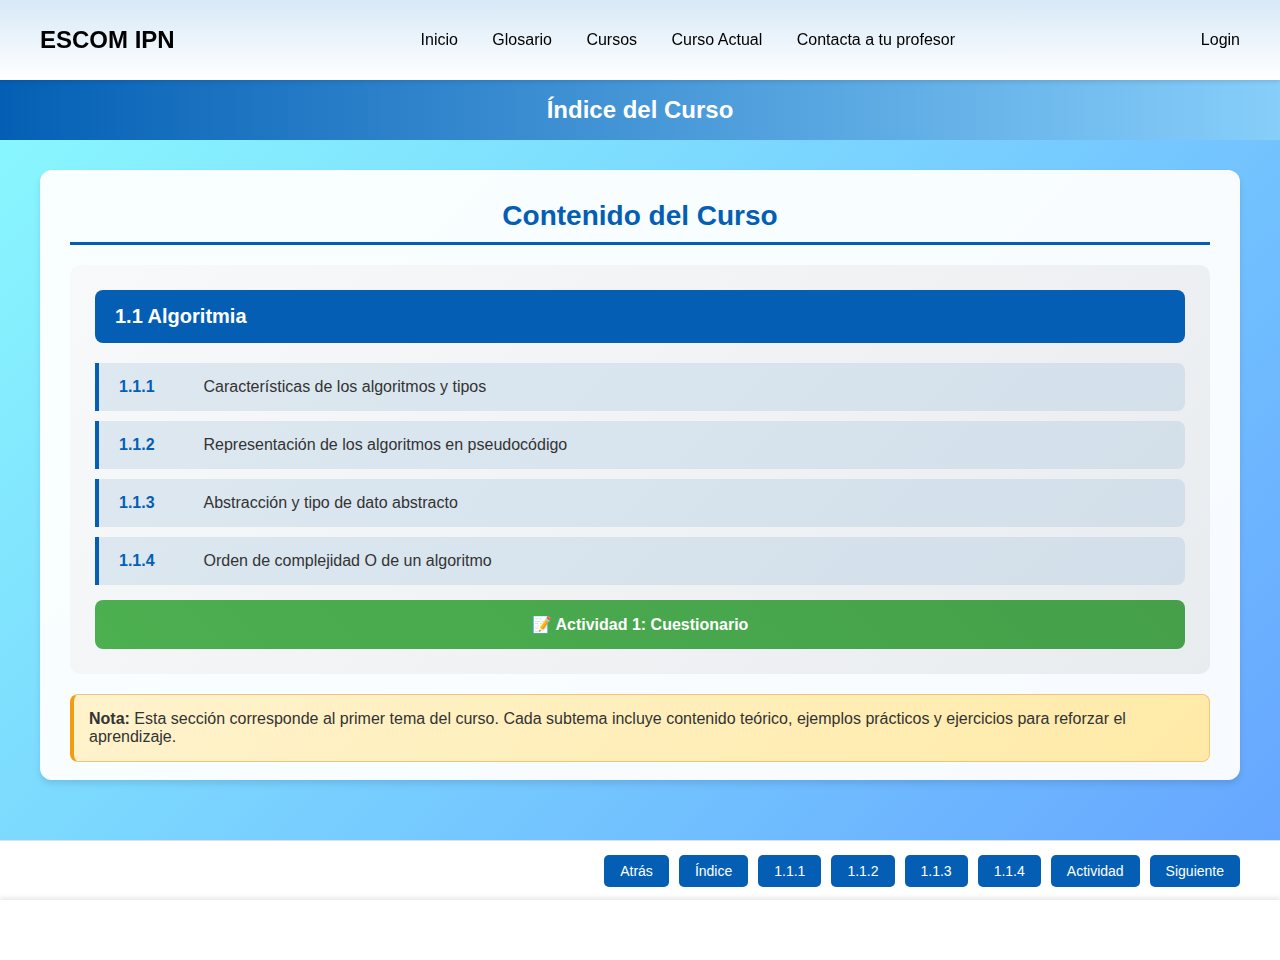
<file: cursoActual.html>
<!DOCTYPE html>
<html lang="es">
<head>
  <meta charset="UTF-8" />
  <meta name="viewport" content="width=device-width, initial-scale=1.0"/>
  <title>Contenido del Curso - ESCOM IPN</title>
  <link rel="stylesheet" href="styles.css" />
  <style>
    /* Estilos específicos para la página de contenido del curso */
    .contenedor-curso {
      height: calc(100vh - 200px);
      overflow: hidden;
      background: linear-gradient(135deg, #89f7fe 0%, #66a6ff 100%);
      position: relative;
    }

    .contenido-curso {
      display: none;
      height: 100%;
      padding: 20px;
      box-sizing: border-box;
      justify-content: center;
      align-items: flex-start;
      text-align: center;
      padding-top: 30px;
      overflow: hidden;
    }

    .contenido-curso.activa {
      display: flex;
    }

    .contenido-pagina-curso {
      position: relative;
      z-index: 1;
      width: calc(100% - 40px);
      max-width: 1200px;
      height: calc(100% - 40px);
      padding: 30px;
      border-radius: 12px;
      background-color: rgba(255, 255, 255, 0.95);
      color: #333;
      text-align: left;
      box-shadow: 0 4px 6px rgba(0,0,0,0.1);
      overflow-y: auto;
    }

    .contenido-pagina-curso h2 {
      margin-bottom: 20px;
      font-size: 28px;
      text-align: center;
      color: #045fb4;
      border-bottom: 3px solid #045fb4;
      padding-bottom: 10px;
    }

    .contenido-pagina-curso h3 {
      margin-top: 25px;
      margin-bottom: 15px;
      font-size: 22px;
      color: #045fb4;
    }

    .contenido-pagina-curso h4 {
      margin-top: 20px;
      margin-bottom: 12px;
      font-size: 18px;
      color: #333;
    }

    .contenido-pagina-curso p {
      line-height: 1.6;
      font-size: 16px;
      margin-bottom: 15px;
      text-align: justify;
    }

    /* Estilos para el índice del curso */
    .indice-curso {
      background: linear-gradient(135deg, #f8f9fa 0%, #e9ecef 100%);
      border-radius: 10px;
      padding: 25px;
      margin-bottom: 20px;
    }

    .seccion-principal {
      background: #045fb4;
      color: white;
      padding: 15px 20px;
      border-radius: 8px;
      margin-bottom: 20px;
      font-size: 20px;
      font-weight: bold;
    }

    .subseccion {
      background: rgba(4, 95, 180, 0.1);
      border-left: 4px solid #045fb4;
      padding: 15px 20px;
      margin-bottom: 10px;
      border-radius: 0 8px 8px 0;
      cursor: pointer;
      transition: all 0.3s ease;
    }

    .subseccion:hover {
      background: rgba(4, 95, 180, 0.2);
      transform: translateX(5px);
    }

    .numero-subseccion {
      font-weight: bold;
      color: #045fb4;
      display: inline-block;
      width: 80px;
    }

    .titulo-subseccion {
      color: #333;
      font-size: 16px;
    }

    .actividad-especial {
      background: linear-gradient(45deg, #4CAF50, #45a049);
      color: white;
      padding: 15px 20px;
      border-radius: 8px;
      margin-top: 15px;
      font-weight: bold;
      text-align: center;
    }

    /* Estilos para contenido de temas */
    .contenido-tema {
      background: #f8f9fa;
      border-radius: 10px;
      padding: 25px;
      margin-bottom: 20px;
    }

    .codigo-ejemplo {
      background: #f4f4f4;
      border: 1px solid #ddd;
      border-radius: 5px;
      padding: 15px;
      margin: 15px 0;
      font-family: 'Courier New', monospace;
      font-size: 14px;
      overflow-x: auto;
    }

    .ejemplo-algoritmo {
      background: linear-gradient(135deg, #e8f4f8 0%, #d4e7f0 100%);
      border-radius: 8px;
      padding: 20px;
      margin: 20px 0;
      border-left: 4px solid #045fb4;
    }

    .nota-importante {
      background: linear-gradient(135deg, #fff3cd 0%, #ffeaa7 100%);
      border: 1px solid #f0c674;
      border-radius: 8px;
      padding: 15px;
      margin: 15px 0;
      border-left: 4px solid #f39c12;
    }

    .definicion {
      background: linear-gradient(135deg, #e8f5e8 0%, #d4e8d4 100%);
      border-radius: 8px;
      padding: 20px;
      margin: 15px 0;
      border-left: 4px solid #2ecc71;
    }

    .lista-caracteristicas {
      background: rgba(4, 95, 180, 0.05);
      border-radius: 8px;
      padding: 20px;
      margin: 15px 0;
    }

    .lista-caracteristicas ul {
      list-style: none;
      padding: 0;
    }

    .lista-caracteristicas li {
      padding: 8px 0;
      border-bottom: 1px solid rgba(4, 95, 180, 0.1);
      position: relative;
      padding-left: 30px;
    }

    .lista-caracteristicas li:before {
      content: "✓";
      position: absolute;
      left: 0;
      color: #045fb4;
      font-weight: bold;
    }

    .ejemplo-complejidad {
      display: grid;
      grid-template-columns: 1fr 1fr;
      gap: 20px;
      margin: 20px 0;
    }

    .complejidad-item {
      background: white;
      border-radius: 8px;
      padding: 15px;
      text-align: center;
      box-shadow: 0 2px 4px rgba(0,0,0,0.1);
    }

    .complejidad-notacion {
      font-size: 18px;
      font-weight: bold;
      color: #045fb4;
      margin-bottom: 10px;
    }

    .complejidad-descripcion {
      font-size: 14px;
      color: #666;
    }

    /* Responsive */
    @media (max-width: 768px) {
      .contenido-pagina-curso {
        padding: 20px;
        margin: 10px;
        width: calc(100% - 20px);
      }

      .ejemplo-complejidad {
        grid-template-columns: 1fr;
        gap: 15px;
      }

      .subseccion {
        padding: 12px 15px;
      }

      .numero-subseccion {
        width: 60px;
      }
    }

    





  </style>
</head>
<body>

  <header class="header">
    <div class="logo-escom">ESCOM IPN</div>
    <nav class="nav-links">
      <a href="index.html">Inicio</a>
      <a href="glosario.html">Glosario</a>
      <a href="cursos.html">Cursos</a>
      <a href="#" class="activo">Curso Actual</a>
      <a href="#">Contacta a tu profesor</a>
    </nav>
    <div class="login-link">Login</div>
  </header>

  <div class="franja-titulo">
    <h1 class="titulo-franja" id="titulo-franja-curso">Algoritmos y Estructuras de Datos</h1>
  </div>

  <main class="contenedor-curso">
    <!-- PÁGINA 1: ÍNDICE DEL CURSO -->
    <div class="contenido-curso activa" data-titulo="Índice del Curso">
      <div class="contenido-pagina-curso">
        <h2>Contenido del Curso</h2>
        
        <div class="indice-curso">
          <div class="seccion-principal">
            1.1 Algoritmia
          </div>
          
          <div class="subseccion" onclick="irAPaginaCurso(1)">
            <span class="numero-subseccion">1.1.1</span>
            <span class="titulo-subseccion">Características de los algoritmos y tipos</span>
          </div>
          
          <div class="subseccion" onclick="irAPaginaCurso(2)">
            <span class="numero-subseccion">1.1.2</span>
            <span class="titulo-subseccion">Representación de los algoritmos en pseudocódigo</span>
          </div>
          
          <div class="subseccion" onclick="irAPaginaCurso(3)">
            <span class="numero-subseccion">1.1.3</span>
            <span class="titulo-subseccion">Abstracción y tipo de dato abstracto</span>
          </div>
          
          <div class="subseccion" onclick="irAPaginaCurso(4)">
            <span class="numero-subseccion">1.1.4</span>
            <span class="titulo-subseccion">Orden de complejidad O de un algoritmo</span>
          </div>
          
          <div class="actividad-especial">
            📝 Actividad 1: Cuestionario
          </div>
        </div>

        <div class="nota-importante">
          <strong>Nota:</strong> Esta sección corresponde al primer tema del curso. Cada subtema incluye contenido teórico, ejemplos prácticos y ejercicios para reforzar el aprendizaje.
        </div>
      </div>
    </div>

    <!-- PÁGINA 2: 1.1.1 Características de los algoritmos y tipos -->
    <div class="contenido-curso" data-titulo="1.1.1 Características de los algoritmos y tipos">
      <div class="contenido-pagina-curso">
        <h2>1.1.1 Características de los algoritmos y tipos</h2>
        
        <div class="definicion">
          <h3>¿Qué es un algoritmo?</h3>
          <p>Un algoritmo es una secuencia finita de instrucciones precisas y no ambiguas que, ejecutadas mecánicamente, resuelven un problema específico. Es la base fundamental de la programación y la ciencia de la computación.</p>
        </div>

        <div class="contenido-tema">
          <h3>Características fundamentales de los algoritmos</h3>
          <div class="lista-caracteristicas">
            <ul>
              <li><strong>Finitud:</strong> Debe terminar después de un número finito de pasos</li>
              <li><strong>Definición:</strong> Cada paso debe estar definido de manera precisa</li>
              <li><strong>Entrada:</strong> Debe tener cero o más entradas bien definidas</li>
              <li><strong>Salida:</strong> Debe producir una o más salidas</li>
              <li><strong>Efectividad:</strong> Todas las operaciones deben ser realizables</li>
            </ul>
          </div>
        </div>

        <div class="ejemplo-algoritmo">
          <h4>Ejemplo: Algoritmo para encontrar el mayor de tres números</h4>
          <div class="codigo-ejemplo">
1. INICIO
2. LEER a, b, c
3. SI a > b ENTONCES
4.   SI a > c ENTONCES
5.     IMPRIMIR "El mayor es: " + a
6.   SINO
7.     IMPRIMIR "El mayor es: " + c
8.   FIN SI
9. SINO
10.  SI b > c ENTONCES
11.    IMPRIMIR "El mayor es: " + b
12.  SINO
13.    IMPRIMIR "El mayor es: " + c
14.  FIN SI
15. FIN SI
16. FIN
          </div>
        </div>

        <div class="contenido-tema">
          <h3>Tipos de algoritmos</h3>
          <p>Los algoritmos pueden clasificarse según diferentes criterios:</p>
          
          <h4>Por su función:</h4>
          <ul>
            <li><strong>Algoritmos de búsqueda:</strong> Localizan elementos específicos en una estructura de datos</li>
            <li><strong>Algoritmos de ordenamiento:</strong> Organizan elementos según un criterio específico</li>
            <li><strong>Algoritmos de inserción:</strong> Añaden elementos a una estructura de datos</li>
            <li><strong>Algoritmos de eliminación:</strong> Remueven elementos de una estructura de datos</li>
          </ul>

          <h4>Por su estrategia:</h4>
          <ul>
            <li><strong>Algoritmos iterativos:</strong> Utilizan estructuras de repetición (bucles)</li>
            <li><strong>Algoritmos recursivos:</strong> Se llaman a sí mismos para resolver subproblemas</li>
            <li><strong>Algoritmos divide y vencerás:</strong> Dividen el problema en subproblemas más pequeños</li>
          </ul>
        </div>
      </div>
    </div>

    <!-- PÁGINA 3: 1.1.2 Representación de los algoritmos en pseudocódigo -->
    <div class="contenido-curso" data-titulo="1.1.2 Representación de algoritmos en pseudocódigo">
      <div class="contenido-pagina-curso">
        <h2>1.1.2 Representación de los algoritmos en pseudocódigo</h2>
        
        <div class="definicion">
          <h3>¿Qué es el pseudocódigo?</h3>
          <p>El pseudocódigo es una forma de escribir algoritmos usando un lenguaje semiformal que combina elementos del lenguaje natural con estructuras de programación. Es independiente del lenguaje de programación y facilita la comprensión del algoritmo.</p>
        </div>

        <div class="contenido-tema">
          <h3>Ventajas del pseudocódigo</h3>
          <div class="lista-caracteristicas">
            <ul>
              <li>Fácil de entender y escribir</li>
              <li>Independiente del lenguaje de programación</li>
              <li>Permite concentrarse en la lógica del algoritmo</li>
              <li>Facilita la comunicación entre desarrolladores</li>
              <li>Simplifica la conversión a código real</li>
            </ul>
          </div>
        </div>

        <div class="contenido-tema">
          <h3>Elementos básicos del pseudocódigo</h3>
          
          <h4>Estructuras de control:</h4>
          <div class="codigo-ejemplo">
// Estructura condicional
SI (condición) ENTONCES
    instrucciones
SINO
    instrucciones
FIN SI

// Estructura iterativa
MIENTRAS (condición) HACER
    instrucciones
FIN MIENTRAS

// Estructura para
PARA i = 1 HASTA n HACER
    instrucciones
FIN PARA
          </div>
        </div>

        <div class="ejemplo-algoritmo">
          <h4>Ejemplo: Algoritmo para calcular factorial</h4>
          <div class="codigo-ejemplo">
ALGORITMO CalcularFactorial
INICIO
    LEER n
    factorial = 1
    SI n < 0 ENTONCES
        IMPRIMIR "Error: No existe factorial de números negativos"
    SINO
        PARA i = 1 HASTA n HACER
            factorial = factorial * i
        FIN PARA
        IMPRIMIR "El factorial de " + n + " es: " + factorial
    FIN SI
FIN
          </div>
        </div>

        <div class="nota-importante">
          <strong>Reglas importantes:</strong>
          <ul>
            <li>Usar palabras clave en mayúsculas (SI, MIENTRAS, PARA)</li>
            <li>Indentar correctamente para mostrar la estructura</li>
            <li>Ser claro y preciso en las instrucciones</li>
            <li>Evitar detalles específicos del lenguaje de programación</li>
          </ul>
        </div>
      </div>
    </div>

    <!-- PÁGINA 4: 1.1.3 Abstracción y tipo de dato abstracto -->
    <div class="contenido-curso" data-titulo="1.1.3 Abstracción y tipo de dato abstracto">
      <div class="contenido-pagina-curso">
        <h2>1.1.3 Abstracción y tipo de dato abstracto</h2>
        
        <div class="definicion">
          <h3>Abstracción</h3>
          <p>La abstracción es el proceso de identificar las características esenciales de un objeto o proceso, ignorando los detalles irrelevantes. En programación, permite manejar la complejidad concentrándose en lo que hace un componente, no en cómo lo hace.</p>
        </div>

        <div class="contenido-tema">
          <h3>Niveles de abstracción</h3>
          <div class="lista-caracteristicas">
            <ul>
              <li><strong>Abstracción de datos:</strong> Oculta los detalles de implementación de los datos</li>
              <li><strong>Abstracción de procedimientos:</strong> Oculta los detalles de implementación de las operaciones</li>
              <li><strong>Abstracción de control:</strong> Oculta los detalles del flujo de control</li>
            </ul>
          </div>
        </div>

        <div class="definicion">
          <h3>Tipo de Dato Abstracto (TDA)</h3>
          <p>Un TDA es una especificación de un conjunto de datos y las operaciones que se pueden realizar sobre ellos. Define QUÉ operaciones se pueden hacer, pero no CÓMO se implementan.</p>
        </div>

        <div class="contenido-tema">
          <h3>Características de un TDA</h3>
          <div class="lista-caracteristicas">
            <ul>
              <li><strong>Encapsulación:</strong> Los datos y operaciones están agrupados</li>
              <li><strong>Ocultación de información:</strong> Los detalles internos están ocultos</li>
              <li><strong>Interfaz bien definida:</strong> Se especifican las operaciones permitidas</li>
              <li><strong>Independencia de implementación:</strong> Puede implementarse de diferentes maneras</li>
            </ul>
          </div>
        </div>

        <div class="ejemplo-algoritmo">
          <h4>Ejemplo: TDA Pila</h4>
          <div class="codigo-ejemplo">
TDA Pila
DATOS:
    - elementos: arreglo de elementos
    - tope: entero (índice del último elemento)
    - tamaño_máximo: entero

OPERACIONES:
    - crear_pila(): crear una pila vacía
    - apilar(elemento): insertar elemento en el tope
    - desapilar(): eliminar y retornar elemento del tope
    - tope(): retornar elemento del tope sin eliminarlo
    - está_vacía(): verificar si la pila está vacía
    - está_llena(): verificar si la pila está llena
          </div>
        </div>

        <div class="nota-importante">
          <strong>Beneficios de los TDA:</strong>
          <ul>
            <li>Reutilización de código</li>
            <li>Mantenimiento más fácil</li>
            <li>Reducción de errores</li>
            <li>Modularidad del software</li>
            <li>Facilita el trabajo en equipo</li>
          </ul>
        </div>
      </div>
    </div>

    <!-- PÁGINA 5: 1.1.4 Orden de complejidad O de un algoritmo -->
    <div class="contenido-curso" data-titulo="1.1.4 Orden de complejidad O de un algoritmo">
      <div class="contenido-pagina-curso">
        <h2>1.1.4 Orden de complejidad O de un algoritmo</h2>
        
        <div class="definicion">
          <h3>Análisis de complejidad</h3>
          <p>El análisis de complejidad estudia los recursos computacionales (tiempo y espacio) que requiere un algoritmo para resolver un problema en función del tamaño de la entrada.</p>
        </div>

        <div class="contenido-tema">
          <h3>Notación Big O</h3>
          <p>La notación Big O (O-grande) describe el comportamiento asintótico de un algoritmo, es decir, cómo crece el tiempo de ejecución en relación al tamaño de la entrada para valores grandes.</p>
        </div>

        <div class="ejemplo-complejidad">
          <div class="complejidad-item">
            <div class="complejidad-notacion">O(1)</div>
            <div class="complejidad-descripcion">Tiempo constante - No depende del tamaño de entrada</div>
          </div>
          
          <div class="complejidad-item">
            <div class="complejidad-notacion">O(log n)</div>
            <div class="complejidad-descripcion">Tiempo logarítmico - Crece lentamente</div>
          </div>
          
          <div class="complejidad-item">
            <div class="complejidad-notacion">O(n)</div>
            <div class="complejidad-descripcion">Tiempo lineal - Crece proporcionalmente</div>
          </div>
          
          <div class="complejidad-item">
            <div class="complejidad-notacion">O(n log n)</div>
            <div class="complejidad-descripcion">Tiempo lineal-logarítmico - Eficiente para ordenamiento</div>
          </div>
          
          <div class="complejidad-item">
            <div class="complejidad-notacion">O(n²)</div>
            <div class="complejidad-descripcion">Tiempo cuadrático - Crece rápidamente</div>
          </div>
          
          <div class="complejidad-item">
            <div class="complejidad-notacion">O(2ⁿ)</div>
            <div class="complejidad-descripcion">Tiempo exponencial - Muy ineficiente</div>
          </div>
        </div>

        <div class="ejemplo-algoritmo">
          <h4>Ejemplos de análisis de complejidad</h4>
          <div class="codigo-ejemplo">
// Ejemplo 1: O(1) - Acceso a elemento de arreglo
elemento = arreglo[5]  // Tiempo constante

// Ejemplo 2: O(n) - Búsqueda lineal
PARA i = 0 HASTA n-1 HACER
    SI arreglo[i] = elemento_buscado ENTONCES
        RETORNAR i
    FIN SI
FIN PARA

// Ejemplo 3: O(n²) - Ordenamiento burbuja
PARA i = 0 HASTA n-2 HACER
    PARA j = 0 HASTA n-2-i HACER
        SI arreglo[j] > arreglo[j+1] ENTONCES
            intercambiar(arreglo[j], arreglo[j+1])
        FIN SI
    FIN PARA
FIN PARA
          </div>
        </div>

        <div class="nota-importante">
          <strong>Factores importantes:</strong>
          <ul>
            <li>Siempre se considera el peor caso</li>
            <li>Se ignoran constantes y términos de menor orden</li>
            <li>Es más importante la tendencia que el valor exacto</li>
            <li>Ayuda a comparar algoritmos y tomar decisiones</li>
          </ul>
        </div>
      </div>
    </div>

    <!-- PÁGINA 6: ACTIVIDAD 1 -->
    <div class="contenido-curso" data-titulo="Actividad 1: Cuestionario">
      <div class="contenido-pagina-curso">
        <h2>📝 Actividad 1: Cuestionario</h2>
        
        <div class="actividad-especial">
          Evaluación de conocimientos - Sección 1.1 Algoritmia
        </div>

        <div class="contenido-tema">
          <h3>Instrucciones</h3>
          <p>Responde las siguientes preguntas sobre los conceptos estudiados en la sección 1.1 Algoritmia. Esta actividad te ayudará a consolidar los conocimientos adquiridos.</p>
          
          <div class="nota-importante">
            <strong>Información importante:</strong>
            <ul>
              <li>Tiempo estimado: 30 minutos</li>
              <li>Tipo de evaluación: Formativa</li>
              <li>Intentos permitidos: 3</li>
              <li>Puntaje mínimo para aprobar: 70%</li>
            </ul>
          </div>
        </div>

        <div class="contenido-tema">
          <h3>Temas a evaluar</h3>
          <div class="lista-caracteristicas">
            <ul>
              <li>Características fundamentales de los algoritmos</li>
              <li>Tipos de algoritmos y sus clasificaciones</li>
              <li>Representación en pseudocódigo</li>
              <li>Conceptos de abstracción y TDA</li>
              <li>Análisis de complejidad y notación Big O</li>
            </ul>
          </div>
        </div>

        <div class="ejemplo-algoritmo">
          <h4>Ejemplo de pregunta</h4>
          <p><strong>¿Cuál de las siguientes NO es una característica fundamental de los algoritmos?</strong></p>
          <div class="codigo-ejemplo">
a) Finitud
b) Definición  
c) Recursividad
d) Efectividad
e) Entrada y salida
          </div>
          <p><em>Respuesta correcta: c) Recursividad</em></p>
        </div>

        <div class="contenido-tema" style="text-align: center; margin-top: 30px;">
          <button style="background: linear-gradient(45deg, #4CAF50, #45a049); color: white; border: none; padding: 15px 30px; border-radius: 8px; font-size: 16px; cursor: pointer; font-weight: bold;">
            Iniciar Cuestionario
          </button>
        </div>
      </div>
    </div>
  </main>

  <!-- CONTENEDOR PARA BOTONES -->
  <div class="contenedor-botones">
    <div class="botones-paginacion">
      <button onclick="cambiarPaginaCurso(-1)">Atrás</button>
      <button onclick="irAPaginaCurso(0)">Índice</button>
      <button onclick="irAPaginaCurso(1)">1.1.1</button>
      <button onclick="irAPaginaCurso(2)">1.1.2</button>
      <button onclick="irAPaginaCurso(3)">1.1.3</button>
      <button onclick="irAPaginaCurso(4)">1.1.4</button>
      <button onclick="irAPaginaCurso(5)">Actividad</button>
      <button onclick="cambiarPaginaCurso(1)">Siguiente</button>
    </div>
  </div>

  <footer class="footer">
    <div class="footer-columna">
      <h3 class="footer-titulo">Plataforma de educación a distancia</h3>
      <p class="footer-subtitulo">Escom IPN</p>
    </div>
    <div class="footer-columna">
      <h4 class="footer-subtitulo">Ubicación</h4>
      <p>Unidad Profesional Adolfo López Mateos,<br>
         Av. Juan de Dios Bátiz, Nueva Industrial Vallejo,<br>
         Gustavo A. Madero, 07320 Ciudad de México, CDMX</p>
    </div>
    <div class="footer-columna">
      <h4 class="footer-subtitulo">Contáctanos</h4>
      <p>email@example.com<br>
         (555) 555-5555</p>
    </div>
  </footer>

  <script>
    let paginaActualCurso = 0;
    const paginasCurso = document.querySelectorAll(".contenido-curso");
    const tituloFranjaCurso = document.getElementById("titulo-franja-curso");

    function mostrarPaginaCurso(index) {
      paginasCurso.forEach((pagina, i) => {
        pagina.classList.toggle("activa", i === index);
      });
      // Actualizar el título de la franja
      const titulo = paginasCurso[index].getAttribute("data-titulo");
      tituloFranjaCurso.textContent = titulo;
    }

    function cambiarPaginaCurso(direccion) {
      paginaActualCurso += direccion;
      
      // Controlar límites
      if (paginaActualCurso < 0) {
        paginaActualCurso = 0;
      } else if (paginaActualCurso >= paginasCurso.length) {
        paginaActualCurso = paginasCurso.length - 1;
      }
      
      mostrarPaginaCurso(paginaActualCurso);
    }

    function irAPaginaCurso(index) {
      if (index >= 0 && index < paginasCurso.length) {
        paginaActualCurso = index;
        mostrarPaginaCurso(paginaActualCurso);
      }
    }

    // Inicializar la página
    document.addEventListener("DOMContentLoaded", function() {
      mostrarPaginaCurso(0); // Mostrar índice por defecto
    });

    // Navegación con teclado
    document.addEventListener("keydown", function(event) {
      if (event.key === "ArrowLeft") {
        cambiarPaginaCurso(-1);
      } else if (event.key === "ArrowRight") {
        cambiarPaginaCurso(1);
      }
    });
  </script>
</body>
</html>
</file>
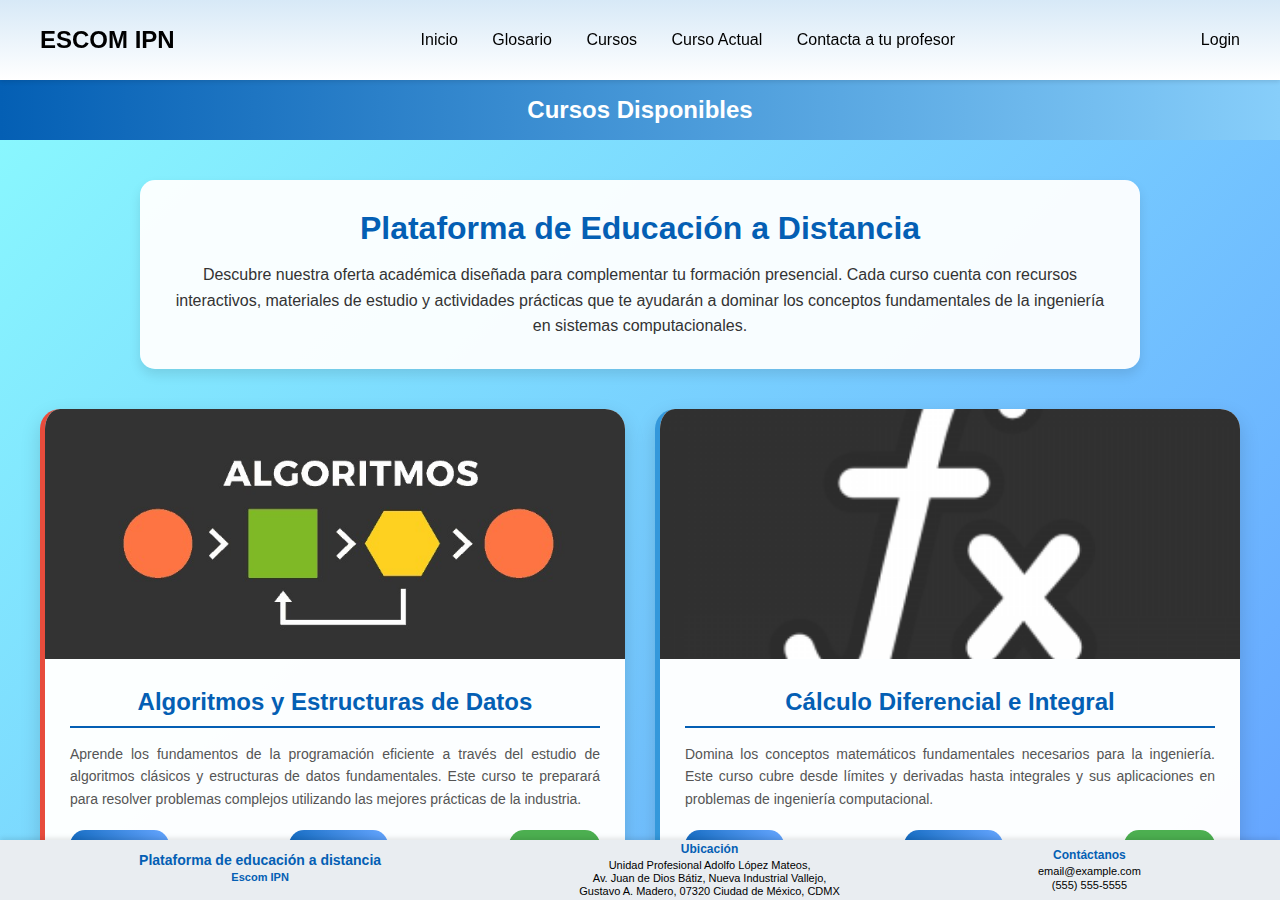
<file: cursos.html>
<!DOCTYPE html>
<html lang="es">
<head>
  <meta charset="UTF-8" />
  <meta name="viewport" content="width=device-width, initial-scale=1.0"/>
  <title>Cursos - ESCOM IPN</title>
  <link rel="stylesheet" href="styles.css" />
  <style>
    /* Estilos específicos para la página de cursos */
    .contenedor-cursos {
      height: calc(100vh - 200px);
      overflow-y: auto;
      background: linear-gradient(135deg, #89f7fe 0%, #66a6ff 100%);
      padding: 40px 20px;
      box-sizing: border-box;
    }

    .intro-cursos {
      text-align: center;
      margin-bottom: 40px;
      background: rgba(255, 255, 255, 0.95);
      padding: 30px;
      border-radius: 15px;
      box-shadow: 0 6px 12px rgba(0,0,0,0.1);
      max-width: 1000px;
      margin: 0 auto 40px auto;
    }

    .intro-cursos h2 {
      color: #045fb4;
      font-size: 32px;
      margin-bottom: 15px;
      font-weight: bold;
    }

    .intro-cursos p {
      font-size: 16px;
      color: #333;
      line-height: 1.6;
    }

    .grid-cursos {
      display: grid;
      grid-template-columns: repeat(auto-fit, minmax(400px, 1fr));
      gap: 30px;
      max-width: 1200px;
      margin: 0 auto;
    }

    .tarjeta-curso {
      background: rgba(255, 255, 255, 0.98);
      border-radius: 20px;
      overflow: hidden;
      box-shadow: 0 8px 20px rgba(0,0,0,0.15);
      transition: all 0.4s ease;
      position: relative;
      min-height: 500px;
    }

    .tarjeta-curso:hover {
      transform: translateY(-10px) scale(1.02);
      box-shadow: 0 15px 30px rgba(0,0,0,0.25);
    }

    .imagen-curso {
      width: 100%;
      height: 250px;
      object-fit: cover;
      transition: transform 0.4s ease;
    }

    .tarjeta-curso:hover .imagen-curso {
      transform: scale(1.05);
    }

    .contenido-curso {
      padding: 25px;
      position: relative;
    }

    .titulo-curso {
      font-size: 24px;
      font-weight: bold;
      color: #045fb4;
      margin-bottom: 15px;
      text-align: center;
      border-bottom: 2px solid #045fb4;
      padding-bottom: 10px;
    }

    .descripcion-curso {
      font-size: 14px;
      color: #555;
      line-height: 1.6;
      margin-bottom: 20px;
      text-align: justify;
    }

    .detalles-curso {
      display: flex;
      justify-content: space-between;
      align-items: center;
      margin-bottom: 20px;
      flex-wrap: wrap;
      gap: 10px;
    }

    .creditos, .semestre {
      background: linear-gradient(45deg, #045fb4, #66a6ff);
      color: white;
      padding: 8px 15px;
      border-radius: 20px;
      font-size: 12px;
      font-weight: bold;
      text-align: center;
    }

    .estado-curso {
      background: #4CAF50;
      color: white;
      padding: 8px 15px;
      border-radius: 20px;
      font-size: 12px;
      font-weight: bold;
      text-align: center;
    }

    .botones-curso {
      display: flex;
      gap: 10px;
      justify-content: center;
      margin-top: 20px;
    }

    .btn-curso {
      padding: 12px 20px;
      border: none;
      border-radius: 25px;
      font-size: 14px;
      font-weight: bold;
      cursor: pointer;
      transition: all 0.3s ease;
      text-decoration: none;
      display: inline-block;
      text-align: center;
    }

    .btn-acceder {
      background: linear-gradient(45deg, #4CAF50, #45a049);
      color: white;
    }

    .btn-acceder:hover {
      background: linear-gradient(45deg, #45a049, #3d8b40);
      transform: scale(1.05);
    }

    .btn-info {
      background: linear-gradient(45deg, #045fb4, #66a6ff);
      color: white;
    }

    .btn-info:hover {
      background: linear-gradient(45deg, #033b82, #4d8cff);
      transform: scale(1.05);
    }

    .overlay-curso {
      position: absolute;
      top: 0;
      left: 0;
      right: 0;
      bottom: 0;
      background: linear-gradient(45deg, rgba(4, 95, 180, 0.9), rgba(102, 166, 255, 0.9));
      display: flex;
      align-items: center;
      justify-content: center;
      opacity: 0;
      transition: opacity 0.3s ease;
    }

    .tarjeta-curso:hover .overlay-curso {
      opacity: 1;
    }

    .overlay-texto {
      color: white;
      text-align: center;
      padding: 20px;
    }

    .overlay-texto h3 {
      font-size: 20px;
      margin-bottom: 10px;
    }

    .overlay-texto p {
      font-size: 14px;
      line-height: 1.4;
    }

    /* Estilos específicos para cada curso */
    .curso-algoritmos {
      border-left: 5px solid #e74c3c;
    }

    .curso-calculo {
      border-left: 5px solid #3498db;
    }

    .curso-sistemas {
      border-left: 5px solid #2ecc71;
    }

    .curso-teoria {
      border-left: 5px solid #9b59b6;
    }

    /* Responsive */
    @media (max-width: 768px) {
      .grid-cursos {
        grid-template-columns: 1fr;
        gap: 20px;
        padding: 0 10px;
      }

      .tarjeta-curso {
        min-height: 450px;
      }

      .contenedor-cursos {
        height: calc(100vh - 180px);
        padding: 20px 10px;
      }

      .intro-cursos {
        padding: 20px;
        margin-bottom: 30px;
      }

      .intro-cursos h2 {
        font-size: 26px;
      }

      .titulo-curso {
        font-size: 20px;
      }

      .detalles-curso {
        justify-content: center;
      }

      .botones-curso {
        flex-direction: column;
        align-items: center;
      }

      .btn-curso {
        width: 100%;
        max-width: 200px;
      }
    }

    @media (max-width: 480px) {
      .grid-cursos {
        grid-template-columns: 1fr;
        gap: 15px;
      }

      .tarjeta-curso {
        min-height: 400px;
      }

      .imagen-curso {
        height: 200px;
      }

      .contenido-curso {
        padding: 20px;
      }

      .intro-cursos h2 {
        font-size: 22px;
      }

      .titulo-curso {
        font-size: 18px;
      }
    }
  </style>
</head>
<body>

  <header class="header">
    <div class="logo-escom">ESCOM IPN</div>
    <nav class="nav-links">
      <a href="index.html">Inicio</a>
      <a href="glosario.html">Glosario</a>
      <a href="cursos.html">Cursos</a>
      <a href="cursoActual.html">Curso Actual</a>
      <a href="#">Contacta a tu profesor</a>
    </nav>
    <div class="login-link">Login</div>
  </header>

  <div class="franja-titulo">
    <h1 class="titulo-franja">Cursos Disponibles</h1>
  </div>

  <main class="contenedor-cursos">
    <div class="intro-cursos">
      <h2>Plataforma de Educación a Distancia</h2>
      <p>
        Descubre nuestra oferta académica diseñada para complementar tu formación presencial. 
        Cada curso cuenta con recursos interactivos, materiales de estudio y actividades 
        prácticas que te ayudarán a dominar los conceptos fundamentales de la ingeniería 
        en sistemas computacionales.
      </p>
    </div>

    <div class="grid-cursos">
      <!-- Curso: Algoritmos y Estructuras de Datos -->
      <div class="tarjeta-curso curso-algoritmos">
        <img src="img/algoritmos.jpg" alt="Algoritmos y Estructuras de Datos" class="imagen-curso">
        <div class="contenido-curso">
          <div class="titulo-curso">Algoritmos y Estructuras de Datos</div>
          <div class="descripcion-curso">
            Aprende los fundamentos de la programación eficiente a través del estudio de algoritmos 
            clásicos y estructuras de datos fundamentales. Este curso te preparará para resolver 
            problemas complejos utilizando las mejores prácticas de la industria.
          </div>
          <div class="detalles-curso">
            <div class="creditos">4.5 Créditos</div>
            <div class="semestre">2° Semestre</div>
            <div class="estado-curso">Disponible</div>
          </div>
          <div class="botones-curso">
            <a href="index.html" class="btn-curso btn-acceder">Acceder al Curso</a>
            <a href="#" class="btn-curso btn-info">Más Información</a>
          </div>
        </div>
        <div class="overlay-curso">
          <div class="overlay-texto">
            <h3>¿Qué aprenderás?</h3>
            <p>• Análisis de complejidad algorítmica<br>
               • Estructuras de datos fundamentales<br>
               • Algoritmos de ordenamiento y búsqueda<br>
               • Resolución de problemas computacionales</p>
          </div>
        </div>
      </div>

      <!-- Curso: Cálculo -->
      <div class="tarjeta-curso curso-calculo">
        <img src="img/calculo.png" alt="Cálculo" class="imagen-curso">
        <div class="contenido-curso">
          <div class="titulo-curso">Cálculo Diferencial e Integral</div>
          <div class="descripcion-curso">
            Domina los conceptos matemáticos fundamentales necesarios para la ingeniería. 
            Este curso cubre desde límites y derivadas hasta integrales y sus aplicaciones 
            en problemas de ingeniería computacional.
          </div>
          <div class="detalles-curso">
            <div class="creditos">6.0 Créditos</div>
            <div class="semestre">1° Semestre</div>
            <div class="estado-curso">Disponible</div>
          </div>
          <div class="botones-curso">
            <a href="#" class="btn-curso btn-acceder">Acceder al Curso</a>
            <a href="#" class="btn-curso btn-info">Más Información</a>
          </div>
        </div>
        <div class="overlay-curso">
          <div class="overlay-texto">
            <h3>¿Qué aprenderás?</h3>
            <p>• Límites y continuidad<br>
               • Derivadas y aplicaciones<br>
               • Integrales definidas e indefinidas<br>
               • Aplicaciones en ingeniería</p>
          </div>
        </div>
      </div>

      <!-- Curso: Sistemas Operativos -->
      <div class="tarjeta-curso curso-sistemas">
        <img src="img/linux.webp" alt="Sistemas Operativos" class="imagen-curso">
        <div class="contenido-curso">
          <div class="titulo-curso">Sistemas Operativos</div>
          <div class="descripcion-curso">
            Explora el funcionamiento interno de los sistemas operativos modernos. 
            Aprende sobre gestión de procesos, memoria, archivos y dispositivos, 
            con énfasis en sistemas Unix/Linux y Windows.
          </div>
          <div class="detalles-curso">
            <div class="creditos">4.5 Créditos</div>
            <div class="semestre">4° Semestre</div>
            <div class="estado-curso">Disponible</div>
          </div>
          <div class="botones-curso">
            <a href="#" class="btn-curso btn-acceder">Acceder al Curso</a>
            <a href="#" class="btn-curso btn-info">Más Información</a>
          </div>
        </div>
        <div class="overlay-curso">
          <div class="overlay-texto">
            <h3>¿Qué aprenderás?</h3>
            <p>• Gestión de procesos y hilos<br>
               • Administración de memoria<br>
               • Sistemas de archivos<br>
               • Programación en shell</p>
          </div>
        </div>
      </div>

      <!-- Curso: Teoría de la Computación -->
      <div class="tarjeta-curso curso-teoria">
        <img src="img/teoria.jpg" alt="Teoría de la Computación" class="imagen-curso">
        <div class="contenido-curso">
          <div class="titulo-curso">Teoría de la Computación</div>
          <div class="descripcion-curso">
            Descubre los fundamentos teóricos de la ciencia de la computación. 
            Estudia autómatas, lenguajes formales, máquinas de Turing y los límites 
            de la computabilidad en este fascinante campo.
          </div>
          <div class="detalles-curso">
            <div class="creditos">4.5 Créditos</div>
            <div class="semestre">5° Semestre</div>
            <div class="estado-curso">Disponible</div>
          </div>
          <div class="botones-curso">
            <a href="#" class="btn-curso btn-acceder">Acceder al Curso</a>
            <a href="#" class="btn-curso btn-info">Más Información</a>
          </div>
        </div>
        <div class="overlay-curso">
          <div class="overlay-texto">
            <h3>¿Qué aprenderás?</h3>
            <p>• Autómatas finitos y gramáticas<br>
               • Lenguajes regulares y libres<br>
               • Máquinas de Turing<br>
               • Complejidad computacional</p>
          </div>
        </div>
      </div>
    </div>
  </main>

  <footer class="footer">
    <div class="footer-columna">
      <h3 class="footer-titulo">Plataforma de educación a distancia</h3>
      <p class="footer-subtitulo">Escom IPN</p>
    </div>
    <div class="footer-columna">
      <h4 class="footer-subtitulo">Ubicación</h4>
      <p>Unidad Profesional Adolfo López Mateos,<br>
         Av. Juan de Dios Bátiz, Nueva Industrial Vallejo,<br>
         Gustavo A. Madero, 07320 Ciudad de México, CDMX</p>
    </div>
    <div class="footer-columna">
      <h4 class="footer-subtitulo">Contáctanos</h4>
      <p>email@example.com<br>
         (555) 555-5555</p>
    </div>
  </footer>

  <script>
    // Agregar efectos de animación al cargar la página
    document.addEventListener('DOMContentLoaded', function() {
      const tarjetas = document.querySelectorAll('.tarjeta-curso');
      
      // Animación de entrada escalonada
      tarjetas.forEach((tarjeta, index) => {
        tarjeta.style.opacity = '0';
        tarjeta.style.transform = 'translateY(50px)';
        
        setTimeout(() => {
          tarjeta.style.transition = 'all 0.8s ease';
          tarjeta.style.opacity = '1';
          tarjeta.style.transform = 'translateY(0)';
        }, index * 200);
      });
    });

    // Efecto de paralaje en scroll
    window.addEventListener('scroll', function() {
      const scrolled = window.pageYOffset;
      const contenedor = document.querySelector('.contenedor-cursos');
      const tarjetas = document.querySelectorAll('.tarjeta-curso');
      
      tarjetas.forEach((tarjeta, index) => {
        const speed = 0.1 + (index * 0.05);
        const yPos = -(scrolled * speed);
        tarjeta.style.transform = `translateY(${yPos}px)`;
      });
    });

    // Efecto de tracking del mouse
    document.querySelectorAll('.tarjeta-curso').forEach(tarjeta => {
      tarjeta.addEventListener('mousemove', function(e) {
        const rect = tarjeta.getBoundingClientRect();
        const x = e.clientX - rect.left;
        const y = e.clientY - rect.top;
        
        const centerX = rect.width / 2;
        const centerY = rect.height / 2;
        
        const rotateX = (y - centerY) / 20;
        const rotateY = (centerX - x) / 20;
        
        tarjeta.style.transform = `perspective(1000px) rotateX(${rotateX}deg) rotateY(${rotateY}deg) translateZ(0)`;
      });
      
      tarjeta.addEventListener('mouseleave', function() {
        tarjeta.style.transform = 'perspective(1000px) rotateX(0) rotateY(0) translateZ(0)';
      });
    });
  </script>

</body>
</html>
</file>
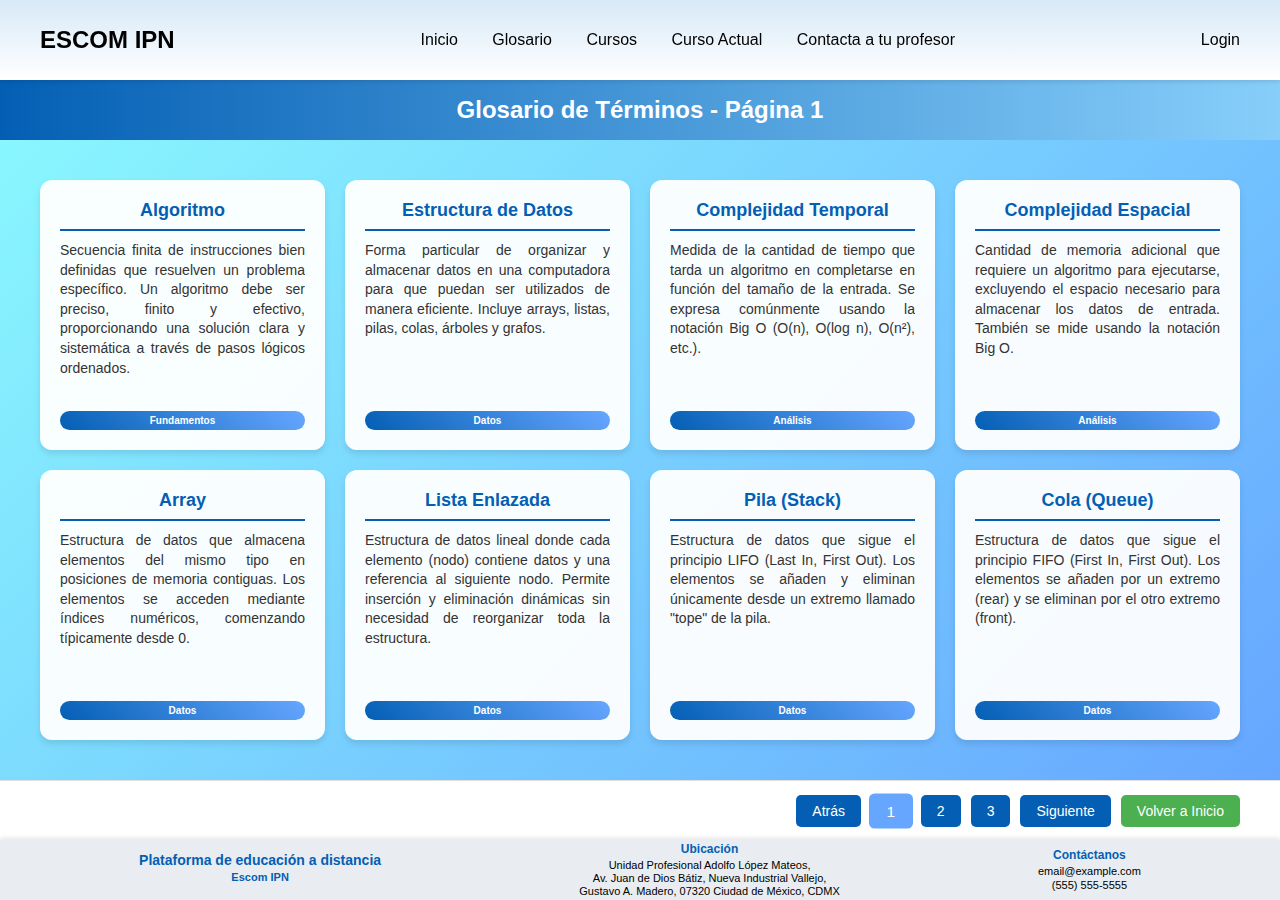
<file: glosario.html>
<!DOCTYPE html>
<html lang="es">
<head>
  <meta charset="UTF-8" />
  <meta name="viewport" content="width=device-width, initial-scale=1.0"/>
  <title>Glosario - ESCOM IPN</title>
  <link rel="stylesheet" href="styles.css" />
  <style>
    /* Estilos específicos para el glosario */
    .contenedor-glosario {
      height: calc(100vh - 260px);
      overflow: hidden;
      position: relative;
    }

    .pagina-glosario {
      display: none;
      height: 100%;
      padding: 20px;
      box-sizing: border-box;
      background: linear-gradient(135deg, #89f7fe 0%, #66a6ff 100%);
      overflow: hidden;
    }

    .pagina-glosario.activa {
      display: block;
    }

    .grid-glosario {
      display: grid;
      grid-template-columns: repeat(4, 1fr);
      grid-template-rows: repeat(2, 1fr);
      gap: 20px;
      height: 100%;
      padding: 20px;
      box-sizing: border-box;
    }

    .tarjeta-concepto {
      background: rgba(255, 255, 255, 0.95);
      border-radius: 12px;
      padding: 20px;
      box-shadow: 0 4px 6px rgba(0,0,0,0.1);
      display: flex;
      flex-direction: column;
      transition: transform 0.3s ease, box-shadow 0.3s ease;
      overflow: hidden;
    }

    .tarjeta-concepto:hover {
      transform: translateY(-5px);
      box-shadow: 0 8px 15px rgba(0,0,0,0.2);
    }

    .concepto-titulo {
      font-size: 18px;
      font-weight: bold;
      color: #045fb4;
      margin-bottom: 10px;
      text-align: center;
      border-bottom: 2px solid #045fb4;
      padding-bottom: 8px;
    }

    .concepto-definicion {
      font-size: 14px;
      line-height: 1.4;
      color: #333;
      text-align: justify;
      flex-grow: 1;
      overflow-y: auto;
    }

    .concepto-definicion::-webkit-scrollbar {
      width: 4px;
    }

    .concepto-definicion::-webkit-scrollbar-track {
      background: #f1f1f1;
      border-radius: 10px;
    }

    .concepto-definicion::-webkit-scrollbar-thumb {
      background: #045fb4;
      border-radius: 10px;
    }

    .concepto-categoria {
      background: linear-gradient(45deg, #045fb4, #66a6ff);
      color: white;
      padding: 4px 8px;
      border-radius: 15px;
      font-size: 10px;
      text-align: center;
      margin-top: 10px;
      font-weight: bold;
    }

    /* Responsive para el glosario */
    @media (max-width: 1024px) {
      .grid-glosario {
        grid-template-columns: repeat(3, 1fr);
        grid-template-rows: repeat(3, 1fr);
        gap: 15px;
      }

      .concepto-titulo {
        font-size: 16px;
      }

      .concepto-definicion {
        font-size: 13px;
      }
    }

    @media (max-width: 768px) {
      .grid-glosario {
        grid-template-columns: repeat(2, 1fr);
        grid-template-rows: repeat(4, 1fr);
        gap: 10px;
        padding: 15px;
      }

      .concepto-titulo {
        font-size: 14px;
      }

      .concepto-definicion {
        font-size: 12px;
      }

      .tarjeta-concepto {
        padding: 15px;
      }
    }

    @media (max-width: 480px) {
      .grid-glosario {
        grid-template-columns: 1fr;
        grid-template-rows: repeat(8, 1fr);
        gap: 10px;
      }

      .contenedor-glosario {
        height: calc(100vh - 240px);
      }
    }
  </style>
</head>
<body>

  <header class="header">
    <div class="logo-escom">ESCOM IPN</div>
    <nav class="nav-links">
      <a href="index.html">Inicio</a>
      <a href="glosario.html">Glosario</a>
      <a href="cursos.html">Cursos</a>
      <a href="cursoActual.html">Curso Actual</a>
      <a href="#">Contacta a tu profesor</a>
    </nav>
    <div class="login-link">Login</div>
  </header>

  <div class="franja-titulo">
    <h1 class="titulo-franja" id="titulo-franja">Glosario de Términos</h1>
  </div>

  <main class="contenedor-glosario">
    <!-- PÁGINA 1 DEL GLOSARIO -->
    <div class="pagina-glosario activa">
      <div class="grid-glosario">
        <div class="tarjeta-concepto">
          <div class="concepto-titulo">Algoritmo</div>
          <div class="concepto-definicion">
            Secuencia finita de instrucciones bien definidas que resuelven un problema específico. Un algoritmo debe ser preciso, finito y efectivo, proporcionando una solución clara y sistemática a través de pasos lógicos ordenados.
          </div>
          <div class="concepto-categoria">Fundamentos</div>
        </div>

        <div class="tarjeta-concepto">
          <div class="concepto-titulo">Estructura de Datos</div>
          <div class="concepto-definicion">
            Forma particular de organizar y almacenar datos en una computadora para que puedan ser utilizados de manera eficiente. Incluye arrays, listas, pilas, colas, árboles y grafos.
          </div>
          <div class="concepto-categoria">Datos</div>
        </div>

        <div class="tarjeta-concepto">
          <div class="concepto-titulo">Complejidad Temporal</div>
          <div class="concepto-definicion">
            Medida de la cantidad de tiempo que tarda un algoritmo en completarse en función del tamaño de la entrada. Se expresa comúnmente usando la notación Big O (O(n), O(log n), O(n²), etc.).
          </div>
          <div class="concepto-categoria">Análisis</div>
        </div>

        <div class="tarjeta-concepto">
          <div class="concepto-titulo">Complejidad Espacial</div>
          <div class="concepto-definicion">
            Cantidad de memoria adicional que requiere un algoritmo para ejecutarse, excluyendo el espacio necesario para almacenar los datos de entrada. También se mide usando la notación Big O.
          </div>
          <div class="concepto-categoria">Análisis</div>
        </div>

        <div class="tarjeta-concepto">
          <div class="concepto-titulo">Array</div>
          <div class="concepto-definicion">
            Estructura de datos que almacena elementos del mismo tipo en posiciones de memoria contiguas. Los elementos se acceden mediante índices numéricos, comenzando típicamente desde 0.
          </div>
          <div class="concepto-categoria">Datos</div>
        </div>

        <div class="tarjeta-concepto">
          <div class="concepto-titulo">Lista Enlazada</div>
          <div class="concepto-definicion">
            Estructura de datos lineal donde cada elemento (nodo) contiene datos y una referencia al siguiente nodo. Permite inserción y eliminación dinámicas sin necesidad de reorganizar toda la estructura.
          </div>
          <div class="concepto-categoria">Datos</div>
        </div>

        <div class="tarjeta-concepto">
          <div class="concepto-titulo">Pila (Stack)</div>
          <div class="concepto-definicion">
            Estructura de datos que sigue el principio LIFO (Last In, First Out). Los elementos se añaden y eliminan únicamente desde un extremo llamado "tope" de la pila.
          </div>
          <div class="concepto-categoria">Datos</div>
        </div>

        <div class="tarjeta-concepto">
          <div class="concepto-titulo">Cola (Queue)</div>
          <div class="concepto-definicion">
            Estructura de datos que sigue el principio FIFO (First In, First Out). Los elementos se añaden por un extremo (rear) y se eliminan por el otro extremo (front).
          </div>
          <div class="concepto-categoria">Datos</div>
        </div>
      </div>
    </div>

    <!-- PÁGINA 2 DEL GLOSARIO -->
    <div class="pagina-glosario">
      <div class="grid-glosario">
        <div class="tarjeta-concepto">
          <div class="concepto-titulo">Árbol Binario</div>
          <div class="concepto-definicion">
            Estructura de datos jerárquica donde cada nodo tiene como máximo dos hijos: hijo izquierdo e hijo derecho. Es la base para estructuras más complejas como árboles de búsqueda binaria.
          </div>
          <div class="concepto-categoria">Datos</div>
        </div>

        <div class="tarjeta-concepto">
          <div class="concepto-titulo">Búsqueda Binaria</div>
          <div class="concepto-definicion">
            Algoritmo de búsqueda eficiente que funciona en arrays ordenados. Divide repetidamente el espacio de búsqueda por la mitad hasta encontrar el elemento deseado, con complejidad O(log n).
          </div>
          <div class="concepto-categoria">Búsqueda</div>
        </div>

        <div class="tarjeta-concepto">
          <div class="concepto-titulo">Búsqueda Lineal</div>
          <div class="concepto-definicion">
            Algoritmo de búsqueda que examina cada elemento del array secuencialmente hasta encontrar el elemento deseado o llegar al final. Tiene complejidad temporal O(n).
          </div>
          <div class="concepto-categoria">Búsqueda</div>
        </div>

        <div class="tarjeta-concepto">
          <div class="concepto-titulo">Bubble Sort</div>
          <div class="concepto-definicion">
            Algoritmo de ordenamiento simple que compara repetidamente elementos adyacentes e intercambia aquellos que están en orden incorrecto. Tiene complejidad O(n²) en el peor caso.
          </div>
          <div class="concepto-categoria">Ordenamiento</div>
        </div>

        <div class="tarjeta-concepto">
          <div class="concepto-titulo">Quick Sort</div>
          <div class="concepto-definicion">
            Algoritmo de ordenamiento eficiente que utiliza la estrategia "divide y vencerás". Selecciona un elemento pivote y particiona el array alrededor de él. Complejidad promedio O(n log n).
          </div>
          <div class="concepto-categoria">Ordenamiento</div>
        </div>

        <div class="tarjeta-concepto">
          <div class="concepto-titulo">Merge Sort</div>
          <div class="concepto-definicion">
            Algoritmo de ordenamiento estable que divide el array en mitades, ordena cada mitad recursivamente y luego las combina. Garantiza complejidad O(n log n) en todos los casos.
          </div>
          <div class="concepto-categoria">Ordenamiento</div>
        </div>

        <div class="tarjeta-concepto">
          <div class="concepto-titulo">Hash Table</div>
          <div class="concepto-definicion">
            Estructura de datos que mapea claves a valores usando una función hash. Permite búsqueda, inserción y eliminación en tiempo promedio O(1), siendo muy eficiente para operaciones de acceso rápido.
          </div>
          <div class="concepto-categoria">Datos</div>
        </div>

        <div class="tarjeta-concepto">
          <div class="concepto-titulo">Recursión</div>
          <div class="concepto-definicion">
            Técnica de programación donde una función se llama a sí misma para resolver un problema dividiéndolo en subproblemas más pequeños. Requiere un caso base para evitar recursión infinita.
          </div>
          <div class="concepto-categoria">Técnicas</div>
        </div>
      </div>
    </div>

    <!-- PÁGINA 3 DEL GLOSARIO -->
    <div class="pagina-glosario">
      <div class="grid-glosario">
        <div class="tarjeta-concepto">
          <div class="concepto-titulo">Grafo</div>
          <div class="concepto-definicion">
            Estructura de datos que consiste en un conjunto de vértices (nodos) conectados por aristas (edges). Pueden ser dirigidos o no dirigidos, y se usan para modelar relaciones y redes.
          </div>
          <div class="concepto-categoria">Datos</div>
        </div>

        <div class="tarjeta-concepto">
          <div class="concepto-titulo">DFS (Depth-First Search)</div>
          <div class="concepto-definicion">
            Algoritmo de búsqueda en grafos que explora tan profundo como sea posible en cada rama antes de retroceder. Utiliza una pila (implícita con recursión o explícita).
          </div>
          <div class="concepto-categoria">Búsqueda</div>
        </div>

        <div class="tarjeta-concepto">
          <div class="concepto-titulo">BFS (Breadth-First Search)</div>
          <div class="concepto-definicion">
            Algoritmo de búsqueda en grafos que explora todos los vértices del nivel actual antes de pasar al siguiente nivel. Utiliza una cola y encuentra el camino más corto en grafos no ponderados.
          </div>
          <div class="concepto-categoria">Búsqueda</div>
        </div>

        <div class="tarjeta-concepto">
          <div class="concepto-titulo">Heap</div>
          <div class="concepto-definicion">
            Árbol binario completo que satisface la propiedad heap: en un max-heap, cada nodo padre es mayor que sus hijos; en un min-heap, cada nodo padre es menor que sus hijos.
          </div>
          <div class="concepto-categoria">Datos</div>
        </div>

        <div class="tarjeta-concepto">
          <div class="concepto-titulo">Heap Sort</div>
          <div class="concepto-definicion">
            Algoritmo de ordenamiento que utiliza una estructura heap. Construye un heap con los elementos y luego extrae repetidamente el elemento máximo. Complejidad O(n log n).
          </div>
          <div class="concepto-categoria">Ordenamiento</div>
        </div>

        <div class="tarjeta-concepto">
          <div class="concepto-titulo">Árbol AVL</div>
          <div class="concepto-definicion">
            Árbol binario de búsqueda auto-balanceado donde las alturas de los dos subárboles de cualquier nodo difieren en como máximo uno. Garantiza operaciones O(log n).
          </div>
          <div class="concepto-categoria">Datos</div>
        </div>

        <div class="tarjeta-concepto">
          <div class="concepto-titulo">Programación Dinámica</div>
          <div class="concepto-definicion">
            Método de resolución de problemas que divide un problema en subproblemas más pequeños y almacena los resultados para evitar cálculos repetitivos. Optimiza algoritmos exponenciales.
          </div>
          <div class="concepto-categoria">Técnicas</div>
        </div>

        <div class="tarjeta-concepto">
          <div class="concepto-titulo">Backtracking</div>
          <div class="concepto-definicion">
            Técnica algorítmica que encuentra soluciones incrementalmente, abandonando candidatos parciales cuando determina que no pueden completarse exitosamente. Usado en problemas de optimización.
          </div>
          <div class="concepto-categoria">Técnicas</div>
        </div>
      </div>
    </div>
  </main>

  <!-- CONTENEDOR PARA BOTONES -->
  <div class="contenedor-botones">
    <div class="botones-paginacion">
      <button onclick="cambiarPagina(-1)">Atrás</button>
      <button onclick="irAPagina(0)" class="activo">1</button>
      <button onclick="irAPagina(1)">2</button>
      <button onclick="irAPagina(2)">3</button>
      <button onclick="cambiarPagina(1)">Siguiente</button>
      <a href="index.html" class="btn-contenido">Volver a Inicio</a>
    </div>
  </div>

  <footer class="footer">
    <div class="footer-columna">
      <h3 class="footer-titulo">Plataforma de educación a distancia</h3>
      <p class="footer-subtitulo">Escom IPN</p>
    </div>
    <div class="footer-columna">
      <h4 class="footer-subtitulo">Ubicación</h4>
      <p>Unidad Profesional Adolfo López Mateos,<br>
         Av. Juan de Dios Bátiz, Nueva Industrial Vallejo,<br>
         Gustavo A. Madero, 07320 Ciudad de México, CDMX</p>
    </div>
    <div class="footer-columna">
      <h4 class="footer-subtitulo">Contáctanos</h4>
      <p>email@example.com<br>
         (555) 555-5555</p>
    </div>
  </footer>

  <script>
    let paginaActual = 0;
    const paginas = document.querySelectorAll(".pagina-glosario");
    const tituloFranja = document.getElementById("titulo-franja");
    const botonesPaginacion = document.querySelectorAll(".botones-paginacion button[onclick*='irAPagina']");

    function mostrarPagina(index) {
      paginas.forEach((pagina, i) => {
        pagina.classList.toggle("activa", i === index);
      });
      
      // Actualizar título
      tituloFranja.textContent = `Glosario de Términos - Página ${index + 1}`;
      
      // Actualizar botones activos
      botonesPaginacion.forEach((boton, i) => {
        boton.classList.toggle("activo", i === index);
      });
    }

    function cambiarPagina(direccion) {
      paginaActual = (paginaActual + direccion + paginas.length) % paginas.length;
      mostrarPagina(paginaActual);
    }

    function irAPagina(index) {
      paginaActual = index;
      mostrarPagina(paginaActual);
    }

    // Inicializar la página
    mostrarPagina(paginaActual);

    // Agregar estilo para botón activo
    const style = document.createElement('style');
    style.textContent = `
      .botones-paginacion button.activo {
        background-color: #66a6ff !important;
        transform: scale(1.1);
      }
    `;
    document.head.appendChild(style);
  </script>

</body>
</html>
</file>
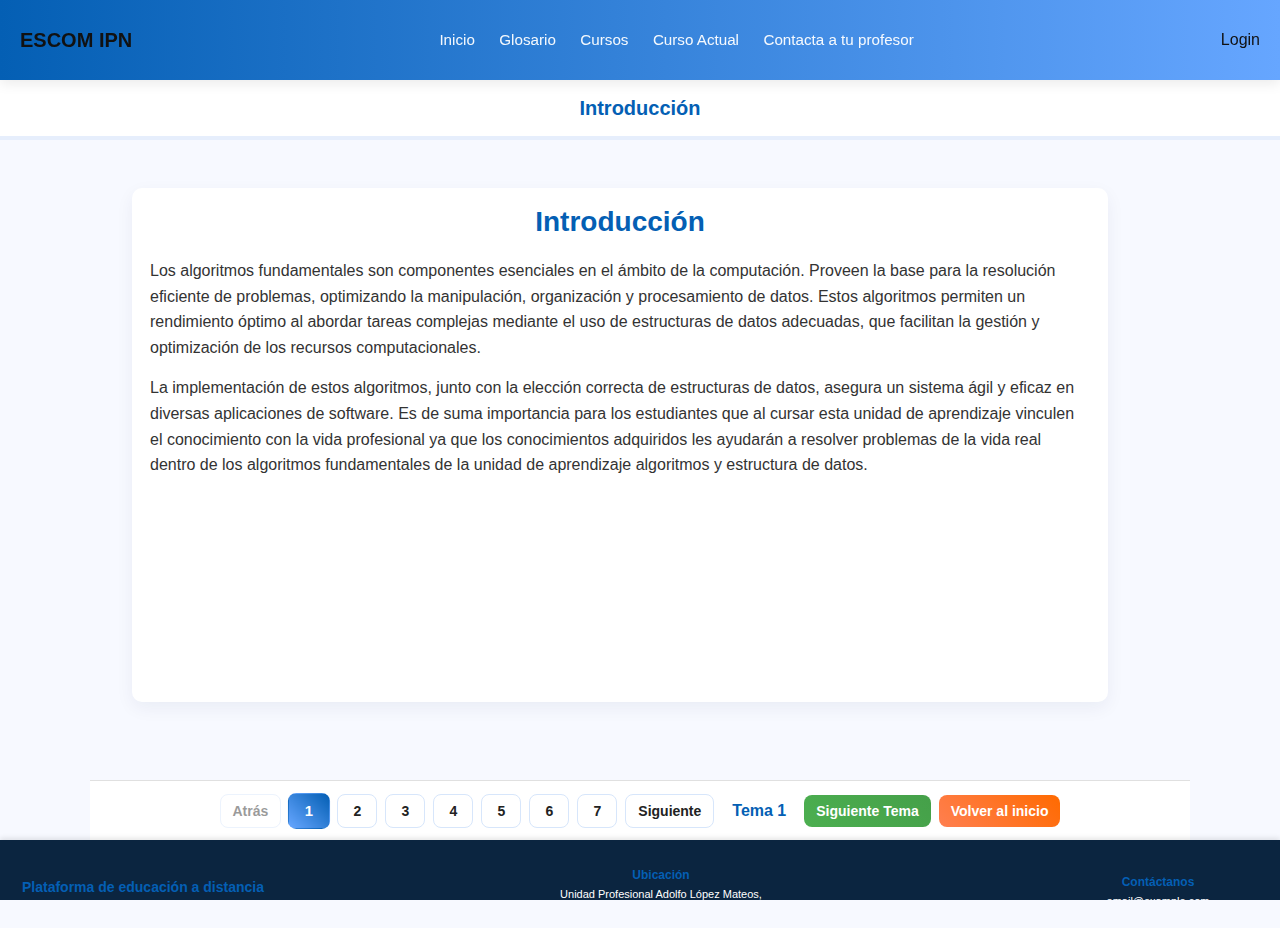
<file: tema_1.1.html>
<!DOCTYPE html>
<html lang="es">
<head>
  <meta charset="UTF-8" />
  <meta name="viewport" content="width=device-width, initial-scale=1.0"/>
  <title>Contenido - ESCOM IPN</title>
  <link rel="stylesheet" href="styles.css" />
  <style>
    /* ---------- Layout básico ---------- */
    :root{
      --brand:#045fb4;
      --accent:#66a6ff;
      --dark:#222;
      --muted:#666;
      --bg:#f7f9ff;
    }
    html,body{height:100%;margin:0;font-family:Inter, "Segoe UI", Roboto, Arial, sans-serif;background:var(--bg);color:#111}
    .header{
      display:flex;align-items:center;justify-content:space-between;
      background:linear-gradient(90deg,#045fb4,#66a6ff);
      padding: 15px 20px;
      box-shadow:0 4px 12px rgba(0,0,0,0.08);
    }
    
    .logo-escom{font-weight:700;font-size:1.25rem}
    .nav-links a{color:rgba(255,255,255,0.95);margin:0 10px;text-decoration:none;font-size:0.95rem}
    .franja-titulo{background:#fff;padding:14px 18px;border-bottom:4px solid #e6eefc}
    .titulo-franja{margin:0;color:var(--brand);font-size:1.25rem}
    main.contenedor-paginado{padding:18px 22px;max-width:1100px;margin:0 auto}
    .pagina{display:none}
    .pagina.activa{display:block}
    .contenido-pagina{background:white;border-radius:10px;padding:18px;box-shadow:0 6px 18px rgba(5,40,90,0.06)}
    .contenido-pagina h2{color:var(--brand);margin-top:0}
    pre{background:#f4f6fb;padding:12px;border-radius:8px;overflow:auto}

    /* ---------- Botonera ---------- */
    .contenedor-botones{padding:14px 22px;max-width:1100px;margin:0 auto;display:flex;justify-content:center}
    .botones-paginacion{
      display:flex;align-items:center;gap:8px;flex-wrap:wrap;
      background:transparent;padding:6px;
    }
    .botones-paginacion button,
    .botones-paginacion .nav-btn{
      padding:8px 12px;border-radius:8px;border:1px solid #d7e6fb;background:white;
      cursor:pointer;font-weight:600;color:var(--dark);
      transition:transform .12s ease, box-shadow .12s ease;
    }
    .botones-paginacion button:hover{transform:translateY(-2px);box-shadow:0 8px 18px rgba(6,60,120,0.06)}
    .botones-paginacion button:disabled{opacity:0.45;cursor:not-allowed;transform:none;box-shadow:none}
    .btn-num{min-width:40px}
    .btn-num.activo{background:linear-gradient(45deg,var(--accent),var(--brand));color:white;border-color:transparent;transform:scale(1.06)}
    #texto-tema{margin:0 10px;color:var(--brand);font-weight:700}
    /* Siguiente tema / Volver inicio */
    #btnSiguienteTema{background:linear-gradient(45deg,#4CAF50,#45a049);color:white;border:0}
    #btnVolverInicio{background:linear-gradient(45deg,#ff7f50,#ff6a00);color:white;border:0}

    /* ---------- Formularios (actividades) ---------- */
    .actividad{margin-top:14px}
    .pregunta{margin:10px 0;padding:10px;border-radius:8px;background:#fbfdff;border:1px solid #eef6ff}
    .pregunta p{margin:6px 0}
    .feedback{margin-top:8px;padding:8px;border-radius:6px;font-weight:600;display:none}
    .feedback.ok{background:#e6fbef;color:#067a3a;border:1px solid #b8efcf;display:block}
    .feedback.bad{background:#fff0f0;color:#a40000;border:1px solid #ffd2d2;display:block}

    /* ---------- Footer ---------- */
    .footer{display:flex;flex-wrap:wrap;justify-content:space-between;gap:16px;padding:22px;background:#0b2540;color:white}
    .footer-columna{min-width:200px;max-width:320px}
    .footer h3, .footer h4{margin:6px 0}

    /* ---------- Responsive ---------- */
    @media (max-width:820px){
      .nav-links{display:none}
      .titulo-franja{font-size:1rem}
      .botones-paginacion{justify-content:center}
    }
  </style>
</head>
<body>

  <header class="header">
    <div class="logo-escom">ESCOM IPN</div>
    <nav class="nav-links">
      <a href="index.html">Inicio</a>
      <a href="glosario.html">Glosario</a>
      <a href="cursos.html">Cursos</a>
      <a href="cursoActual.html">Curso Actual</a>
      <a href="#">Contacta a tu profesor</a>
    </nav>
    <div class="login-link">Login</div>
  </header>

  <div class="franja-titulo">
    <h1 class="titulo-franja" id="titulo-franja">Introducción</h1>
  </div>

  <main class="contenedor-paginado">
    <!-- ------------------ TEMA 1 (páginas 0..6) ------------------ -->
    <section class="pagina pagina-introduccion activa" data-titulo="Introducción">
      <div class="contenido-pagina">
        <h2>Introducción</h2>
        <p>
          Los algoritmos fundamentales son componentes esenciales en el ámbito de la computación. Proveen la base para la resolución eficiente de problemas, optimizando la manipulación, organización y procesamiento de datos. Estos algoritmos permiten un rendimiento óptimo al abordar tareas complejas mediante el uso de estructuras de datos adecuadas, que facilitan la gestión y optimización de los recursos computacionales.
        </p>
        <p>
          La implementación de estos algoritmos, junto con la elección correcta de estructuras de datos, asegura un sistema ágil y eficaz en diversas aplicaciones de software. Es de suma importancia para los estudiantes que al cursar esta unidad de aprendizaje vinculen el conocimiento con la vida profesional ya que los conocimientos adquiridos les ayudarán a resolver problemas de la vida real dentro de los algoritmos fundamentales de la unidad de aprendizaje algoritmos y estructura de datos.
        </p>
      </div>
    </section>

    <section class="pagina pagina-algoritmia" data-titulo="1.1 Algoritmia">
      <div class="contenido-pagina">
        <h2>1.1 Algoritmia</h2>
        <p>
          La algoritmia es una disciplina esencial en el campo de la informática y la computación, que se encarga de desarrollar soluciones lógicas y organizadas para resolver problemas de manera eficiente...
        </p>
      </div>
    </section>

    <section class="pagina pagina-tipos" data-titulo="Tipos de Algoritmos">
      <div class="contenido-pagina">
        <h2>Tipos de Algoritmos</h2>
        <p>Los algoritmos pueden clasificarse de múltiples maneras...</p>
        <h3>Clasificación por función:</h3>
        <ul>
          <li><strong>Algoritmos de búsqueda:</strong> Diseñados para localizar elementos específicos dentro de estructuras de datos.</li>
          <li><strong>Algoritmos de ordenamiento:</strong> Organizan elementos según criterios predefinidos.</li>
          <li><strong>Algoritmos de inserción:</strong> Añaden nuevos elementos a estructuras existentes.</li>
          <li><strong>Algoritmos de eliminación:</strong> Remueven elementos de estructuras de datos.</li>
        </ul>
      </div>
    </section>

    <section class="pagina pagina-complejidad" data-titulo="Análisis de Complejidad">
      <div class="contenido-pagina">
        <h2>Análisis de Complejidad</h2>
        <p>El análisis de complejidad es fundamental para evaluar la eficiencia de los algoritmos...</p>
        <h3>Notaciones comunes:</h3>
        <ul>
          <li><strong>O(1):</strong> Tiempo constante</li>
          <li><strong>O(log n):</strong> Tiempo logarítmico</li>
          <li><strong>O(n):</strong> Tiempo lineal</li>
          <li><strong>O(n²):</strong> Tiempo cuadrático</li>
        </ul>
      </div>
    </section>

    <section class="pagina pagina-pseudocodigo" data-titulo="Pseudocódigo">
      <div class="contenido-pagina">
        <h2>Pseudocódigo</h2>
        <p>El pseudocódigo es una herramienta fundamental para el diseño de algoritmos...</p>
        <pre>
ALGORITMO BuscarMaximo
INICIO
    LEER tamaño
    PARA i = 0 HASTA tamaño-1 HACER
        LEER array[i]
    FIN PARA
    maximo = array[0]
    PARA i = 1 HASTA tamaño-1 HACER
        SI array[i] > maximo ENTONCES
            maximo = array[i]
        FIN SI
    FIN PARA
    ESCRIBIR maximo
FIN
        </pre>
      </div>
    </section>

    <section class="pagina pagina-estructuras" data-titulo="Estructuras de Datos Básicas">
      <div class="contenido-pagina">
        <h2>Estructuras de Datos Básicas</h2>
        <p>Arrays, listas enlazadas, pilas, colas...</p>
      </div>
    </section>

    <section class="pagina pagina-aplicaciones" data-titulo="Aplicaciones Prácticas">
      <div class="contenido-pagina">
        <h2>Aplicaciones Prácticas</h2>
        <p>Los algoritmos y estructuras de datos tienen aplicaciones en prácticamente todos los campos de la tecnología moderna...</p>
      </div>
    </section>

    
  </main>

  <!-- ---------- CONTROLES ---------- -->
  <div class="contenedor-botones">
    <div class="botones-paginacion">
      <button id="btnAtras" class="nav-btn">Atrás</button>

      <!-- Botones numéricos 1..7 (siempre visibles, no ocultables) -->
      <button class="btn-num" data-pos="0">1</button>
      <button class="btn-num" data-pos="1">2</button>
      <button class="btn-num" data-pos="2">3</button>
      <button class="btn-num" data-pos="3">4</button>
      <button class="btn-num" data-pos="4">5</button>
      <button class="btn-num" data-pos="5">6</button>
      <button class="btn-num" data-pos="6">7</button>

      <button id="btnSiguiente" class="nav-btn">Siguiente</button>

      <span id="texto-tema">Tema 1</span>
      
      
      <button id="btnSiguienteTema" onclick="location.href='tema_1.2.html'">Siguiente Tema</button> 
      <button id="btnVolverInicio">Volver al inicio</button>
    </div>
  </div>

  <footer class="footer">
    <div class="footer-columna">
      <h3 class="footer-titulo">Plataforma de educación a distancia</h3>
      <p class="footer-subtitulo">ESCOM IPN</p>
    </div>
    <div class="footer-columna">
      <h4 class="footer-subtitulo">Ubicación</h4>
      <p>Unidad Profesional Adolfo López Mateos,<br>Av. Juan de Dios Bátiz, Nueva Industrial Vallejo,<br>Gustavo A. Madero, 07320 Ciudad de México, CDMX</p>
    </div>
    <div class="footer-columna">
      <h4 class="footer-subtitulo">Contáctanos</h4>
      <p>email@example.com<br>(555) 555-5555</p>
    </div>
  </footer>

  <script>
    /* ---------- Estado y mapeo de temas ---------- */
    // Páginas globales (coinciden con el orden en el DOM)
    const paginas = Array.from(document.querySelectorAll('.pagina'));
    // Temas con sus índices globales (ajusta si cambias el orden del HTML)
    const temasPaginas = {
      1: [0,1,2,3,4,5,6],        // Tema 1: Introducción ... Aplicaciones (7 páginas)
      2: [7,8,9,10],            // Tema 1.2: ordenamiento (4 páginas)
      3: [11,12,13,14,15,16],   // Tema 1.3: búsqueda + actividad (6 páginas)
      4: [17,18,19,20,21],      // Tema 1.4: exploración/backtracking + actividad (5 páginas)
      5: [22,23,24,25,26,27,28,29] // Tema final / extras (8 páginas)
    };
    const totalTemas = Object.keys(temasPaginas).length;

    let temaActual = 1;
    let paginaActual = temasPaginas[1][0];

    /* ---------- DOM controls ---------- */
    const btnAtras = document.getElementById('btnAtras');
    const btnSiguiente = document.getElementById('btnSiguiente');
    const btnSiguienteTema = document.getElementById('btnSiguienteTema');
    const btnVolverInicio = document.getElementById('btnVolverInicio');
    const textoTema = document.getElementById('texto-tema');
    const btnNums = Array.from(document.querySelectorAll('.btn-num'));
    const tituloFranja = document.getElementById('titulo-franja');

    /* ---------- Funciones de navegación ---------- */
    function mostrarPagina(index){
      paginas.forEach((p,i)=> p.classList.toggle('activa', i === index));
      paginaActual = index;
      // actualizar título de franja
      const t = paginas[index].getAttribute('data-titulo') || '';
      tituloFranja.textContent = t;
      actualizarInterfaz();
      // scroll to top of main content
      window.scrollTo({top:0,behavior:'smooth'});
    }

    function actualizarInterfaz(){
      const paginasDelTema = temasPaginas[temaActual];
      const posEnTema = paginasDelTema.indexOf(paginaActual); // -1 si la página actual no está en el tema (raro)

      // Actualizar botones 1..7 (siempre visibles pero activables/desactivables)
      btnNums.forEach(btn=>{
        const pos = Number(btn.dataset.pos);
        if (pos < paginasDelTema.length){
          btn.disabled = false;
          btn.classList.toggle('activo', pos === posEnTema);
          btn.onclick = () => {
            const idxGlobal = paginasDelTema[pos];
            mostrarPagina(idxGlobal);
          };
        } else {
          // mostrar pero deshabilitado (no ocultable)
          btn.disabled = true;
          btn.classList.remove('activo');
          btn.onclick = null;
        }
      });

      // botones Atrás/Siguiente (navegan dentro del tema)
      btnAtras.disabled = (posEnTema <= 0);
      btnSiguiente.disabled = (posEnTema === -1 || posEnTema >= paginasDelTema.length - 1);

      // Siguiente Tema: siempre visible, pero deshabilitado en último tema
      btnSiguienteTema.disabled = (temaActual >= totalTemas);

      // Texto del tema
      textoTema.textContent = `Tema ${temaActual}`;

      // (Opcional) marcar botón SiguienteTema si estás a la última página — no necesario, queda siempre visible
    }

    // Navegar dentro del tema por desplazamiento
    function cambiarPaginaEnTema(direccion){
      const paginasDelTema = temasPaginas[temaActual];
      const posEnTema = paginasDelTema.indexOf(paginaActual);
      const nuevoPos = posEnTema + direccion;
      if (nuevoPos >= 0 && nuevoPos < paginasDelTema.length){
        mostrarPagina(paginasDelTema[nuevoPos]);
      }
    }

    // Saltar al siguiente tema
    function siguienteTema(){
      if (temaActual < totalTemas){
        temaActual++;
        const primera = temasPaginas[temaActual][0];
        mostrarPagina(primera);
      }
    }

    // Volver al inicio (página 0, tema 1)
    function volverInicio(){
      temaActual = 1;
      mostrarPagina(temasPaginas[1][0]);
    }

    // Event listeners
    btnAtras.addEventListener('click', ()=> cambiarPaginaEnTema(-1));
    btnSiguiente.addEventListener('click', ()=> cambiarPaginaEnTema(1));
    btnSiguienteTema.addEventListener('click', siguienteTema);
    btnVolverInicio.addEventListener('click', volverInicio);

    // Inicializar
    mostrarPagina(paginaActual);

    /* ------------------ Actividad 3: validación ------------------ */
    function validarActividad3(){
      // respuestas correctas
      const correct = {
        q1:'b', q2:'b', q3:'c', q4:'b', q5:'c', q6:'c', q7:'c', q11:'a'
      };
      let score = 0, total = 9; // 7 MC + 2 text (q8-q10 counted separately)
      // MC checks
      for (let i=1;i<=7;i++){
        const name = 'q'+i;
        const el = document.querySelector(`input[name="${name}"]:checked`);
        if (el && correct[name] && el.value === correct[name]) score++;
      }
      // q11
      const q11el = document.querySelector('input[name="q11"]:checked');
      if (q11el && q11el.value === correct['q11']) score++;

      // Text answers: q8, q9, q10
      let textScore = 0;
      const q8 = (document.getElementById('q8').value || '').trim().toLowerCase();
      const q9 = (document.getElementById('q9').value || '').trim().toLowerCase();
      const q10 = (document.getElementById('q10').value || '').trim().toLowerCase();

      // accept some variants
      const ok8 = ['toma el elemento del medio','toma el elemento medio','tomar el elemento del medio','se toma el elemento del medio','se toma el elemento medio','tomar el elemento medio','tomar elemento del medio'];
      if (ok8.some(v => q8.includes(v) || v.includes(q8)) || q8.includes('elemento del medio') || q8.includes('elemento medio')) textScore++;

      // q9: expect "O(n) para búsqueda secuencial y O(log n) para búsqueda binaria" variants
      if (q9.includes('o(n)') && q9.includes('o(log') || q9.includes('o(log n)') || q9.includes('o(log')) textScore++;
      else if (q9.includes('o n') && q9.includes('log')) textScore++;

      // q10: expect mention of "índice" "hash" "índice/punteros" "utiliza un índice" etc.
      if (q10.includes('índice') || q10.includes('indice') || q10.includes('hash') || q10.includes('índice de') || q10.includes('punteros') || q10.includes('index')) textScore++;

      // total score
      const totalScore = score + textScore;
      const maxPossible = 9 + 3; // 9 MC (1..7 + q11) + 3 text checks
      const resultEl = document.getElementById('resultado3');
      resultEl.textContent = `Resultado: ${totalScore} / ${maxPossible}`;

      // Provide short feedback: highlight wrong answers
      // We'll show simple messages rather than per-question markups
      if (totalScore === maxPossible) resultEl.style.color = '#067a3a';
      else resultEl.style.color = '#b05800';
    }

    function reiniciarActividad3(){
      // clear radios
      const all = document.querySelectorAll('#actividad3 input[type="radio"]');
      all.forEach(i=>i.checked = false);
      // clear texts
      ['q8','q9','q10'].forEach(id=>document.getElementById(id).value = '');
      document.getElementById('resultado3').textContent = '';
    }

    /* ------------------ Actividad 4: validación ------------------ */
    function validarActividad4(){
      // correct answers
      const correct = { a1:'b', a2:'b', a3:'b', a4:'a', a5:'c', a6:'b', a7:'b', a8:'a', a9:'b' };
      let score = 0;
      for (const k in correct){
        const sel = document.querySelector(`input[name="${k}"]:checked`);
        if (sel && sel.value === correct[k]) score++;
      }
      const resultEl = document.getElementById('resultado4');
      resultEl.textContent = `Resultado: ${score} / ${Object.keys(correct).length}`;
      resultEl.style.color = (score === Object.keys(correct).length) ? '#067a3a' : '#b05800';
    }

    function reiniciarActividad4(){
      const all = document.querySelectorAll('#actividad4 input[type="radio"]');
      all.forEach(i=>i.checked = false);
      document.getElementById('resultado4').textContent = '';
    }

    /* ---------- Nota sobre mantenimiento ----------
       - Si agregas/eliminás páginas modifica el objeto temasPaginas para que apunte a los índices correctos.
       - Los botones numéricos 1..7 están siempre visibles; si una posición no existe en el tema actual, quedan deshabilitados.
    */
  </script>

</body>
</html>
</file>
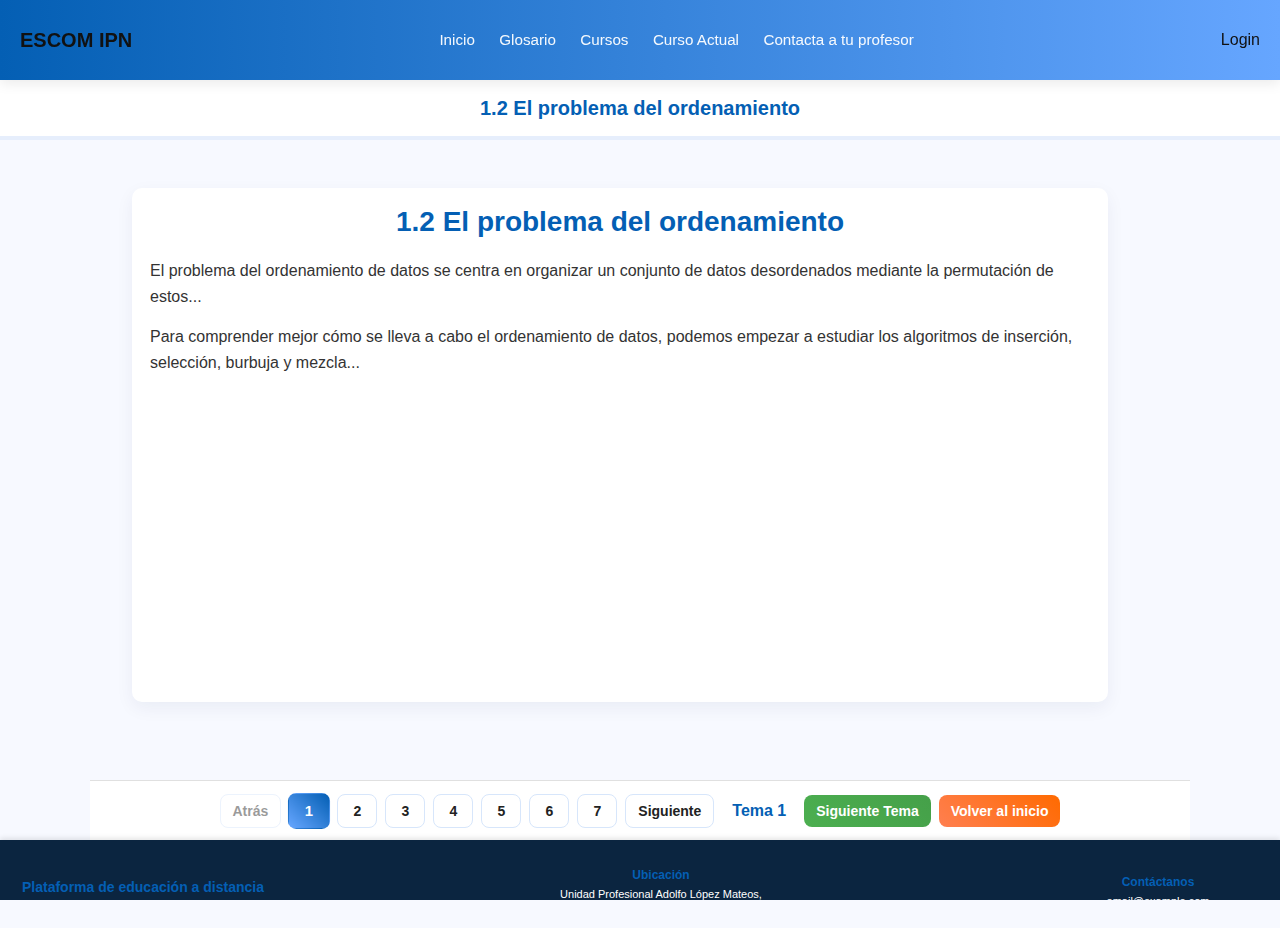
<file: tema_1.2.html>
<!DOCTYPE html>
<html lang="es">
<head>
  <meta charset="UTF-8" />
  <meta name="viewport" content="width=device-width, initial-scale=1.0"/>
  <title>Contenido - ESCOM IPN</title>
  <link rel="stylesheet" href="styles.css" />
  <style>
    /* ---------- Layout básico ---------- */
    :root{
      --brand:#045fb4;
      --accent:#66a6ff;
      --dark:#222;
      --muted:#666;
      --bg:#f7f9ff;
    }
    html,body{height:100%;margin:0;font-family:Inter, "Segoe UI", Roboto, Arial, sans-serif;background:var(--bg);color:#111}
    .header{
      display:flex;align-items:center;justify-content:space-between;
      background:linear-gradient(90deg,#045fb4,#66a6ff);
      padding: 15px 20px;
      box-shadow:0 4px 12px rgba(0,0,0,0.08);
    }
    
    .logo-escom{font-weight:700;font-size:1.25rem}
    .nav-links a{color:rgba(255,255,255,0.95);margin:0 10px;text-decoration:none;font-size:0.95rem}
    .franja-titulo{background:#fff;padding:14px 18px;border-bottom:4px solid #e6eefc}
    .titulo-franja{margin:0;color:var(--brand);font-size:1.25rem}
    main.contenedor-paginado{padding:18px 22px;max-width:1100px;margin:0 auto}
    .pagina{display:none}
    .pagina.activa{display:block}
    .contenido-pagina{background:white;border-radius:10px;padding:18px;box-shadow:0 6px 18px rgba(5,40,90,0.06)}
    .contenido-pagina h2{color:var(--brand);margin-top:0}
    pre{background:#f4f6fb;padding:12px;border-radius:8px;overflow:auto}

    /* ---------- Botonera ---------- */
    .contenedor-botones{padding:14px 22px;max-width:1100px;margin:0 auto;display:flex;justify-content:center}
    .botones-paginacion{
      display:flex;align-items:center;gap:8px;flex-wrap:wrap;
      background:transparent;padding:6px;
    }
    .botones-paginacion button,
    .botones-paginacion .nav-btn{
      padding:8px 12px;border-radius:8px;border:1px solid #d7e6fb;background:white;
      cursor:pointer;font-weight:600;color:var(--dark);
      transition:transform .12s ease, box-shadow .12s ease;
    }
    .botones-paginacion button:hover{transform:translateY(-2px);box-shadow:0 8px 18px rgba(6,60,120,0.06)}
    .botones-paginacion button:disabled{opacity:0.45;cursor:not-allowed;transform:none;box-shadow:none}
    .btn-num{min-width:40px}
    .btn-num.activo{background:linear-gradient(45deg,var(--accent),var(--brand));color:white;border-color:transparent;transform:scale(1.06)}
    #texto-tema{margin:0 10px;color:var(--brand);font-weight:700}
    /* Siguiente tema / Volver inicio */
    #btnSiguienteTema{background:linear-gradient(45deg,#4CAF50,#45a049);color:white;border:0}
    #btnVolverInicio{background:linear-gradient(45deg,#ff7f50,#ff6a00);color:white;border:0}

    /* ---------- Formularios (actividades) ---------- */
    .actividad{margin-top:14px}
    .pregunta{margin:10px 0;padding:10px;border-radius:8px;background:#fbfdff;border:1px solid #eef6ff}
    .pregunta p{margin:6px 0}
    .feedback{margin-top:8px;padding:8px;border-radius:6px;font-weight:600;display:none}
    .feedback.ok{background:#e6fbef;color:#067a3a;border:1px solid #b8efcf;display:block}
    .feedback.bad{background:#fff0f0;color:#a40000;border:1px solid #ffd2d2;display:block}

    /* ---------- Footer ---------- */
    .footer{display:flex;flex-wrap:wrap;justify-content:space-between;gap:16px;padding:22px;background:#0b2540;color:white}
    .footer-columna{min-width:200px;max-width:320px}
    .footer h3, .footer h4{margin:6px 0}

    /* ---------- Responsive ---------- */
    @media (max-width:820px){
      .nav-links{display:none}
      .titulo-franja{font-size:1rem}
      .botones-paginacion{justify-content:center}
    }
  </style>
</head>
<body>

  <header class="header">
    <div class="logo-escom">ESCOM IPN</div>
    <nav class="nav-links">
      <a href="index.html">Inicio</a>
      <a href="glosario.html">Glosario</a>
      <a href="cursos.html">Cursos</a>
      <a href="cursoActual.html">Curso Actual</a>
      <a href="#">Contacta a tu profesor</a>
    </nav>
    <div class="login-link">Login</div>
  </header>

  <div class="franja-titulo">
    <h1 class="titulo-franja" id="titulo-franja">Introducción</h1>
  </div>

  <main class="contenedor-paginado">
   
    <!-- ------------------ TEMA 1.2 (páginas 7..10) ------------------ -->
    <section class="pagina pagina-1-2" data-titulo="1.2 El problema del ordenamiento">
      <div class="contenido-pagina">
        <h2>1.2 El problema del ordenamiento</h2>
        <p>
          El problema del ordenamiento de datos se centra en organizar un conjunto de datos desordenados mediante la permutación de estos...
        </p>
        <p>
          Para comprender mejor cómo se lleva a cabo el ordenamiento de datos, podemos empezar a estudiar los algoritmos de inserción, selección, burbuja y mezcla...
        </p>
      </div>
    </section>

    <section class="pagina pagina-1-2-1" data-titulo="1.2.1 Ordenamiento por inserción">
      <div class="contenido-pagina">
        <h2>1.2.1 Ordenamiento por inserción</h2>
        <p>
          El ordenamiento por inserción es un algoritmo que construye una secuencia ordenada de elementos de manera incremental...
        </p>
      </div>
    </section>

    <section class="pagina pagina-1-2-2" data-titulo="1.2.2 Ordenamiento por selección">
      <div class="contenido-pagina">
        <h2>1.2.2 Ordenamiento por selección</h2>
        <p>
          El ordenamiento por selección se basa en la búsqueda del elemento más pequeño dentro de un arreglo...
        </p>
      </div>
    </section>

    <section class="pagina pagina-1-2-3" data-titulo="1.2.3 Ordenamiento de burbuja">
      <div class="contenido-pagina">
        <h2>1.2.3 Ordenamiento de burbuja</h2>
        <p>
          El algoritmo de ordenamiento de burbuja compara elementos adyacentes e intercambia aquellos en orden incorrecto hasta que el arreglo esté ordenado...
        </p>
      </div>
    </section>

  </main>

  <!-- ---------- CONTROLES ---------- -->
  <div class="contenedor-botones">
    <div class="botones-paginacion">
      <button id="btnAtras" class="nav-btn">Atrás</button>

      <!-- Botones numéricos 1..7 (siempre visibles, no ocultables) -->
      <button class="btn-num" data-pos="0">1</button>
      <button class="btn-num" data-pos="1">2</button>
      <button class="btn-num" data-pos="2">3</button>
      <button class="btn-num" data-pos="3">4</button>
      <button class="btn-num" data-pos="4">5</button>
      <button class="btn-num" data-pos="5">6</button>
      <button class="btn-num" data-pos="6">7</button>

      <button id="btnSiguiente" class="nav-btn">Siguiente</button>

      <span id="texto-tema">Tema 1</span>

      <button id="btnSiguienteTema" onclick="location.href='tema_1.3.html'">Siguiente Tema</button>

      <button id="btnVolverInicio">Volver al inicio</button>
    </div>
  </div>

  <footer class="footer">
    <div class="footer-columna">
      <h3 class="footer-titulo">Plataforma de educación a distancia</h3>
      <p class="footer-subtitulo">ESCOM IPN</p>
    </div>
    <div class="footer-columna">
      <h4 class="footer-subtitulo">Ubicación</h4>
      <p>Unidad Profesional Adolfo López Mateos,<br>Av. Juan de Dios Bátiz, Nueva Industrial Vallejo,<br>Gustavo A. Madero, 07320 Ciudad de México, CDMX</p>
    </div>
    <div class="footer-columna">
      <h4 class="footer-subtitulo">Contáctanos</h4>
      <p>email@example.com<br>(555) 555-5555</p>
    </div>
  </footer>

  <script>
    /* ---------- Estado y mapeo de temas ---------- */
    // Páginas globales (coinciden con el orden en el DOM)
    const paginas = Array.from(document.querySelectorAll('.pagina'));
    // Temas con sus índices globales (ajusta si cambias el orden del HTML)
    const temasPaginas = {
      1: [0,1,2,3,4,5,6],        // Tema 1: Introducción ... Aplicaciones (7 páginas)
      2: [7,8,9,10],            // Tema 1.2: ordenamiento (4 páginas)
      3: [11,12,13,14,15,16],   // Tema 1.3: búsqueda + actividad (6 páginas)
      4: [17,18,19,20,21],      // Tema 1.4: exploración/backtracking + actividad (5 páginas)
      5: [22,23,24,25,26,27,28,29] // Tema final / extras (8 páginas)
    };
    const totalTemas = Object.keys(temasPaginas).length;

    let temaActual = 1;
    let paginaActual = temasPaginas[1][0];

    /* ---------- DOM controls ---------- */
    const btnAtras = document.getElementById('btnAtras');
    const btnSiguiente = document.getElementById('btnSiguiente');
    const btnSiguienteTema = document.getElementById('btnSiguienteTema');
    const btnVolverInicio = document.getElementById('btnVolverInicio');
    const textoTema = document.getElementById('texto-tema');
    const btnNums = Array.from(document.querySelectorAll('.btn-num'));
    const tituloFranja = document.getElementById('titulo-franja');

    /* ---------- Funciones de navegación ---------- */
    function mostrarPagina(index){
      paginas.forEach((p,i)=> p.classList.toggle('activa', i === index));
      paginaActual = index;
      // actualizar título de franja
      const t = paginas[index].getAttribute('data-titulo') || '';
      tituloFranja.textContent = t;
      actualizarInterfaz();
      // scroll to top of main content
      window.scrollTo({top:0,behavior:'smooth'});
    }

    function actualizarInterfaz(){
      const paginasDelTema = temasPaginas[temaActual];
      const posEnTema = paginasDelTema.indexOf(paginaActual); // -1 si la página actual no está en el tema (raro)

      // Actualizar botones 1..7 (siempre visibles pero activables/desactivables)
      btnNums.forEach(btn=>{
        const pos = Number(btn.dataset.pos);
        if (pos < paginasDelTema.length){
          btn.disabled = false;
          btn.classList.toggle('activo', pos === posEnTema);
          btn.onclick = () => {
            const idxGlobal = paginasDelTema[pos];
            mostrarPagina(idxGlobal);
          };
        } else {
          // mostrar pero deshabilitado (no ocultable)
          btn.disabled = true;
          btn.classList.remove('activo');
          btn.onclick = null;
        }
      });

      // botones Atrás/Siguiente (navegan dentro del tema)
      btnAtras.disabled = (posEnTema <= 0);
      btnSiguiente.disabled = (posEnTema === -1 || posEnTema >= paginasDelTema.length - 1);

      // Siguiente Tema: siempre visible, pero deshabilitado en último tema
      btnSiguienteTema.disabled = (temaActual >= totalTemas);

      // Texto del tema
      textoTema.textContent = `Tema ${temaActual}`;

      // (Opcional) marcar botón SiguienteTema si estás a la última página — no necesario, queda siempre visible
    }

    // Navegar dentro del tema por desplazamiento
    function cambiarPaginaEnTema(direccion){
      const paginasDelTema = temasPaginas[temaActual];
      const posEnTema = paginasDelTema.indexOf(paginaActual);
      const nuevoPos = posEnTema + direccion;
      if (nuevoPos >= 0 && nuevoPos < paginasDelTema.length){
        mostrarPagina(paginasDelTema[nuevoPos]);
      }
    }

    // Saltar al siguiente tema
    function siguienteTema(){
      if (temaActual < totalTemas){
        temaActual++;
        const primera = temasPaginas[temaActual][0];
        mostrarPagina(primera);
      }
    }

    // Volver al inicio (página 0, tema 1)
    function volverInicio(){
      temaActual = 1;
      mostrarPagina(temasPaginas[1][0]);
    }

    // Event listeners
    btnAtras.addEventListener('click', ()=> cambiarPaginaEnTema(-1));
    btnSiguiente.addEventListener('click', ()=> cambiarPaginaEnTema(1));
    btnSiguienteTema.addEventListener('click', siguienteTema);
    btnVolverInicio.addEventListener('click', volverInicio);

    // Inicializar
    mostrarPagina(paginaActual);

    /* ------------------ Actividad 3: validación ------------------ */
    function validarActividad3(){
      // respuestas correctas
      const correct = {
        q1:'b', q2:'b', q3:'c', q4:'b', q5:'c', q6:'c', q7:'c', q11:'a'
      };
      let score = 0, total = 9; // 7 MC + 2 text (q8-q10 counted separately)
      // MC checks
      for (let i=1;i<=7;i++){
        const name = 'q'+i;
        const el = document.querySelector(`input[name="${name}"]:checked`);
        if (el && correct[name] && el.value === correct[name]) score++;
      }
      // q11
      const q11el = document.querySelector('input[name="q11"]:checked');
      if (q11el && q11el.value === correct['q11']) score++;

      // Text answers: q8, q9, q10
      let textScore = 0;
      const q8 = (document.getElementById('q8').value || '').trim().toLowerCase();
      const q9 = (document.getElementById('q9').value || '').trim().toLowerCase();
      const q10 = (document.getElementById('q10').value || '').trim().toLowerCase();

      // accept some variants
      const ok8 = ['toma el elemento del medio','toma el elemento medio','tomar el elemento del medio','se toma el elemento del medio','se toma el elemento medio','tomar el elemento medio','tomar elemento del medio'];
      if (ok8.some(v => q8.includes(v) || v.includes(q8)) || q8.includes('elemento del medio') || q8.includes('elemento medio')) textScore++;

      // q9: expect "O(n) para búsqueda secuencial y O(log n) para búsqueda binaria" variants
      if (q9.includes('o(n)') && q9.includes('o(log') || q9.includes('o(log n)') || q9.includes('o(log')) textScore++;
      else if (q9.includes('o n') && q9.includes('log')) textScore++;

      // q10: expect mention of "índice" "hash" "índice/punteros" "utiliza un índice" etc.
      if (q10.includes('índice') || q10.includes('indice') || q10.includes('hash') || q10.includes('índice de') || q10.includes('punteros') || q10.includes('index')) textScore++;

      // total score
      const totalScore = score + textScore;
      const maxPossible = 9 + 3; // 9 MC (1..7 + q11) + 3 text checks
      const resultEl = document.getElementById('resultado3');
      resultEl.textContent = `Resultado: ${totalScore} / ${maxPossible}`;

      // Provide short feedback: highlight wrong answers
      // We'll show simple messages rather than per-question markups
      if (totalScore === maxPossible) resultEl.style.color = '#067a3a';
      else resultEl.style.color = '#b05800';
    }

    function reiniciarActividad3(){
      // clear radios
      const all = document.querySelectorAll('#actividad3 input[type="radio"]');
      all.forEach(i=>i.checked = false);
      // clear texts
      ['q8','q9','q10'].forEach(id=>document.getElementById(id).value = '');
      document.getElementById('resultado3').textContent = '';
    }

    /* ------------------ Actividad 4: validación ------------------ */
    function validarActividad4(){
      // correct answers
      const correct = { a1:'b', a2:'b', a3:'b', a4:'a', a5:'c', a6:'b', a7:'b', a8:'a', a9:'b' };
      let score = 0;
      for (const k in correct){
        const sel = document.querySelector(`input[name="${k}"]:checked`);
        if (sel && sel.value === correct[k]) score++;
      }
      const resultEl = document.getElementById('resultado4');
      resultEl.textContent = `Resultado: ${score} / ${Object.keys(correct).length}`;
      resultEl.style.color = (score === Object.keys(correct).length) ? '#067a3a' : '#b05800';
    }

    function reiniciarActividad4(){
      const all = document.querySelectorAll('#actividad4 input[type="radio"]');
      all.forEach(i=>i.checked = false);
      document.getElementById('resultado4').textContent = '';
    }

    /* ---------- Nota sobre mantenimiento ----------
       - Si agregas/eliminás páginas modifica el objeto temasPaginas para que apunte a los índices correctos.
       - Los botones numéricos 1..7 están siempre visibles; si una posición no existe en el tema actual, quedan deshabilitados.
    */
  </script>

</body>
</html>
</file>
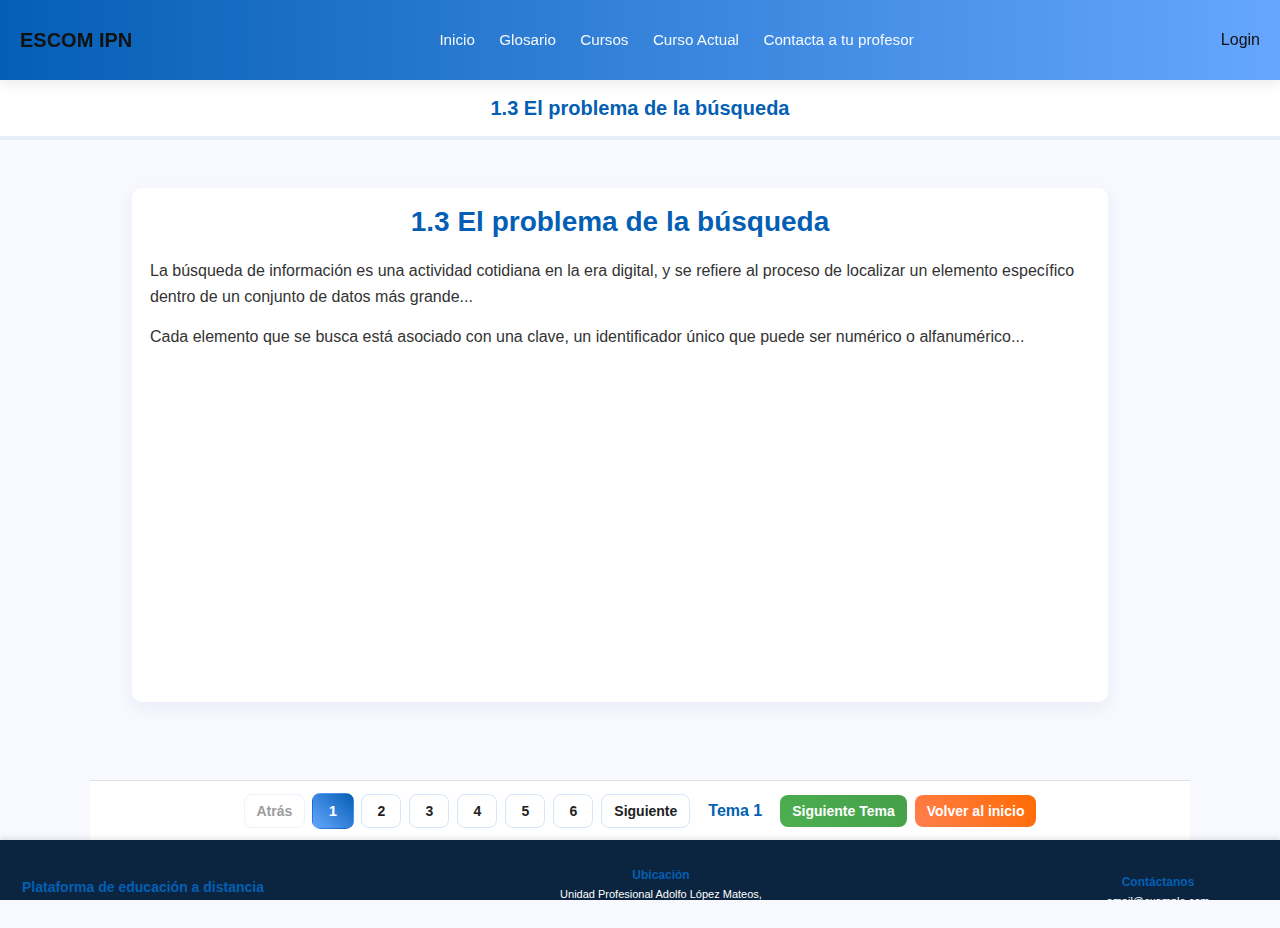
<file: tema_1.3.html>
<!DOCTYPE html>
<html lang="es">
<head>
  <meta charset="UTF-8" />
  <meta name="viewport" content="width=device-width, initial-scale=1.0"/>
  <title>Contenido - ESCOM IPN</title>
  <link rel="stylesheet" href="styles.css" />
  <style>
    /* ---------- Layout básico ---------- */
    :root{
      --brand:#045fb4;
      --accent:#66a6ff;
      --dark:#222;
      --muted:#666;
      --bg:#f7f9ff;
    }
    html,body{height:100%;margin:0;font-family:Inter, "Segoe UI", Roboto, Arial, sans-serif;background:var(--bg);color:#111}
    .header{
      display:flex;align-items:center;justify-content:space-between;
      background:linear-gradient(90deg,#045fb4,#66a6ff);
      padding: 15px 20px;
      box-shadow:0 4px 12px rgba(0,0,0,0.08);
    }
    
    .logo-escom{font-weight:700;font-size:1.25rem}
    .nav-links a{color:rgba(255,255,255,0.95);margin:0 10px;text-decoration:none;font-size:0.95rem}
    .franja-titulo{background:#fff;padding:14px 18px;border-bottom:4px solid #e6eefc}
    .titulo-franja{margin:0;color:var(--brand);font-size:1.25rem}
    main.contenedor-paginado{padding:18px 22px;max-width:1100px;margin:0 auto}
    .pagina{display:none}
    .pagina.activa{display:block}
    .contenido-pagina{background:white;border-radius:10px;padding:18px;box-shadow:0 6px 18px rgba(5,40,90,0.06)}
    .contenido-pagina h2{color:var(--brand);margin-top:0}
    pre{background:#f4f6fb;padding:12px;border-radius:8px;overflow:auto}

    /* ---------- Botonera ---------- */
    .contenedor-botones{padding:14px 22px;max-width:1100px;margin:0 auto;display:flex;justify-content:center}
    .botones-paginacion{
      display:flex;align-items:center;gap:8px;flex-wrap:wrap;
      background:transparent;padding:6px;
    }
    .botones-paginacion button,
    .botones-paginacion .nav-btn{
      padding:8px 12px;border-radius:8px;border:1px solid #d7e6fb;background:white;
      cursor:pointer;font-weight:600;color:var(--dark);
      transition:transform .12s ease, box-shadow .12s ease;
    }
    .botones-paginacion button:hover{transform:translateY(-2px);box-shadow:0 8px 18px rgba(6,60,120,0.06)}
    .botones-paginacion button:disabled{opacity:0.45;cursor:not-allowed;transform:none;box-shadow:none}
    .btn-num{min-width:40px}
    .btn-num.activo{background:linear-gradient(45deg,var(--accent),var(--brand));color:white;border-color:transparent;transform:scale(1.06)}
    #texto-tema{margin:0 10px;color:var(--brand);font-weight:700}
    /* Siguiente tema / Volver inicio */
    #btnSiguienteTema{background:linear-gradient(45deg,#4CAF50,#45a049);color:white;border:0}
    #btnVolverInicio{background:linear-gradient(45deg,#ff7f50,#ff6a00);color:white;border:0}

    /* ---------- Formularios (actividades) ---------- */
    .actividad{margin-top:14px}
    .pregunta{margin:10px 0;padding:10px;border-radius:8px;background:#fbfdff;border:1px solid #eef6ff}
    .pregunta p{margin:6px 0}
    .feedback{margin-top:8px;padding:8px;border-radius:6px;font-weight:600;display:none}
    .feedback.ok{background:#e6fbef;color:#067a3a;border:1px solid #b8efcf;display:block}
    .feedback.bad{background:#fff0f0;color:#a40000;border:1px solid #ffd2d2;display:block}

    /* ---------- Footer ---------- */
    .footer{display:flex;flex-wrap:wrap;justify-content:space-between;gap:16px;padding:22px;background:#0b2540;color:white}
    .footer-columna{min-width:200px;max-width:320px}
    .footer h3, .footer h4{margin:6px 0}

    /* ---------- Responsive ---------- */
    @media (max-width:820px){
      .nav-links{display:none}
      .titulo-franja{font-size:1rem}
      .botones-paginacion{justify-content:center}
    }
  </style>
</head>
<body>

  <header class="header">
    <div class="logo-escom">ESCOM IPN</div>
    <nav class="nav-links">
      <a href="index.html">Inicio</a>
      <a href="glosario.html">Glosario</a>
      <a href="cursos.html">Cursos</a>
      <a href="cursoActual.html">Curso Actual</a>
      <a href="#">Contacta a tu profesor</a>
    </nav>
    <div class="login-link">Login</div>
  </header>

  <div class="franja-titulo">
    <h1 class="titulo-franja" id="titulo-franja">Introducción</h1>
  </div>

  <main class="contenedor-paginado">
   

    <!-- ------------------ TEMA 1.3 (páginas 11..16) ------------------ -->
    <section class="pagina pagina-1-3" data-titulo="1.3 El problema de la búsqueda">
      <div class="contenido-pagina">
        <h2>1.3 El problema de la búsqueda</h2>
        <p>
          La búsqueda de información es una actividad cotidiana en la era digital, y se refiere al proceso de localizar un elemento específico dentro de un conjunto de datos más grande...
        </p>
        <p>
          Cada elemento que se busca está asociado con una clave, un identificador único que puede ser numérico o alfanumérico...
        </p>
      </div>
    </section>

    <section class="pagina pagina-1-3-1" data-titulo="1.3.1 Búsqueda secuencial">
      <div class="contenido-pagina">
        <h2>1.3.1 Búsqueda secuencial</h2>
        <p>
          La búsqueda secuencial es un método simple y directo para localizar un registro específico en un conjunto de datos...
        </p>
        <p>
          Se implementa generalmente usando un ciclo for que compara la clave buscada con cada elemento hasta encontrar o terminar...
        </p>
      </div>
    </section>

    <section class="pagina pagina-1-3-2" data-titulo="1.3.2 Búsqueda binaria">
      <div class="contenido-pagina">
        <h2>1.3.2 Búsqueda binaria</h2>
        <p>
          La búsqueda binaria es un método eficiente para localizar un registro en un conjunto ordenado. Divide el espacio de búsqueda por la mitad repetidamente...
        </p>
      </div>
    </section>

    <section class="pagina pagina-1-3-3" data-titulo="1.3.3 Búsqueda indexada">
      <div class="contenido-pagina">
        <h2>1.3.3 Búsqueda indexada</h2>
        <p>
          La búsqueda indexada no requiere que los registros estén ordenados previamente. Cada registro se asocia con una llave que pasa por una función hash para calcular su índice...
        </p>

        <h3>Función Hash</h3>
        <p>
          Métodos comunes:
        </p>
        <ul>
          <li><strong>Método de la división:</strong> h(k) = k mod m. Se recomienda m primo.</li>
          <li><strong>Método de la multiplicación:</strong> h(k) = floor(m * frac(k*A)), con A ~ 0.6180339887.</li>
        </ul>
      </div>
    </section>

    <section class="pagina pagina-1-3-4" data-titulo="1.3.4 Comparación de órdenes de complejidad">
      <div class="contenido-pagina">
        <h2>1.3.4 Comparación de órdenes de complejidad</h2>
        <p>Según la implementación:</p>
        <table style="border-collapse:collapse;width:100%;margin-top:6px">
          <thead>
            <tr style="background:#f1f7ff">
              <th style="text-align:left;padding:8px;border:1px solid #e6f0ff">Algoritmo</th>
              <th style="text-align:left;padding:8px;border:1px solid #e6f0ff">Complejidad temporal (peor caso)</th>
              <th style="text-align:left;padding:8px;border:1px solid #e6f0ff">Tipo</th>
            </tr>
          </thead>
          <tbody>
            <tr><td style="padding:8px;border:1px solid #eef6ff">Búsqueda secuencial</td><td style="padding:8px;border:1px solid #eef6ff">O(n)</td><td style="padding:8px;border:1px solid #eef6ff">Lineal</td></tr>
            <tr><td style="padding:8px;border:1px solid #eef6ff">Búsqueda binaria</td><td style="padding:8px;border:1px solid #eef6ff">O(log n)</td><td style="padding:8px;border:1px solid #eef6ff">Logarítmico</td></tr>
            <tr><td style="padding:8px;border:1px solid #eef6ff">Búsqueda indexada</td><td style="padding:8px;border:1px solid #eef6ff">O(1)</td><td style="padding:8px;border:1px solid #eef6ff">Constante</td></tr>
          </tbody>
        </table>
      </div>
    </section>

    <section class="pagina pagina-actividad3" data-titulo="Actividad 3 - Cuestionario Búsqueda">
      <div class="contenido-pagina">
        <h2>Actividad 3: Cuestionario general de algoritmos de búsqueda</h2>
        <div class="actividad" id="actividad3">
          <div class="pregunta">
            <p><strong>1.</strong> ¿Cuál de las siguientes afirmaciones describe mejor la búsqueda secuencial?</p>
            <label><input type="radio" name="q1" value="a"> a) Requiere que los datos estén ordenados.</label><br>
            <label><input type="radio" name="q1" value="b"> b) Compara cada elemento en la lista hasta encontrar el objetivo o alcanzar el final.</label><br>
            <label><input type="radio" name="q1" value="c"> c) Divide la lista en mitades sucesivas para encontrar el objetivo.</label><br>
            <label><input type="radio" name="q1" value="d"> d) Utiliza un índice adicional para agilizar la búsqueda.</label>
          </div>

          <div class="pregunta">
            <p><strong>2.</strong> En la búsqueda binaria, ¿qué condición debe cumplirse para que funcione correctamente?</p>
            <label><input type="radio" name="q2" value="a"> a) La lista debe ser pequeña.</label><br>
            <label><input type="radio" name="q2" value="b"> b) Los elementos deben estar en orden ascendente o descendente.</label><br>
            <label><input type="radio" name="q2" value="c"> c) La búsqueda debe comenzar desde el primer elemento.</label><br>
            <label><input type="radio" name="q2" value="d"> d) Solo funciona con números enteros.</label>
          </div>

          <div class="pregunta">
            <p><strong>3.</strong> ¿Cuál es el orden de complejidad de tiempo de la búsqueda secuencial en el peor caso?</p>
            <label><input type="radio" name="q3" value="a"> a) O(1)</label><br>
            <label><input type="radio" name="q3" value="b"> b) O(log n)</label><br>
            <label><input type="radio" name="q3" value="c"> c) O(n)</label><br>
            <label><input type="radio" name="q3" value="d"> d) O(n log n)</label>
          </div>

          <div class="pregunta">
            <p><strong>4.</strong> ¿Cuál es el orden de complejidad de tiempo de la búsqueda binaria en el peor caso?</p>
            <label><input type="radio" name="q4" value="a"> a) O(n)</label><br>
            <label><input type="radio" name="q4" value="b"> b) O(log n)</label><br>
            <label><input type="radio" name="q4" value="c"> c) O(n^2)</label><br>
            <label><input type="radio" name="q4" value="d"> d) O(n log n)</label>
          </div>

          <div class="pregunta">
            <p><strong>5.</strong> En la búsqueda indexada, ¿qué elemento adicional se utiliza para mejorar la eficiencia de la búsqueda?</p>
            <label><input type="radio" name="q5" value="a"> a) Una lista ordenada.</label><br>
            <label><input type="radio" name="q5" value="b"> b) Una clave de búsqueda.</label><br>
            <label><input type="radio" name="q5" value="c"> c) Un índice de punteros a registros.</label><br>
            <label><input type="radio" name="q5" value="d"> d) Una búsqueda secuencial.</label>
          </div>

          <div class="pregunta">
            <p><strong>6.</strong> ¿Qué método de búsqueda es más eficiente para encontrar un elemento en una lista grande y desordenada?</p>
            <label><input type="radio" name="q6" value="a"> a) Búsqueda secuencial.</label><br>
            <label><input type="radio" name="q6" value="b"> b) Búsqueda binaria.</label><br>
            <label><input type="radio" name="q6" value="c"> c) Búsqueda indexada.</label><br>
            <label><input type="radio" name="q6" value="d"> d) Ordenamiento y búsqueda binaria.</label>
          </div>

          <div class="pregunta">
            <p><strong>7.</strong> ¿Cuál es la principal ventaja de la búsqueda binaria sobre la búsqueda secuencial?</p>
            <label><input type="radio" name="q7" value="a"> a) Requiere menos memoria.</label><br>
            <label><input type="radio" name="q7" value="b"> b) Es más rápida para listas pequeñas.</label><br>
            <label><input type="radio" name="q7" value="c"> c) Su orden de complejidad es más bajo en listas ordenadas.</label><br>
            <label><input type="radio" name="q7" value="d"> d) No depende de que los datos estén ordenados.</label>
          </div>

          <div class="pregunta">
            <p><strong>8.</strong> Explica cómo se realiza una búsqueda binaria en una lista ordenada. (Respuesta corta)</p>
            <input type="text" id="q8" placeholder="Tu respuesta corta" style="width:100%;padding:8px;border-radius:6px;border:1px solid #e6f0ff">
          </div>

          <div class="pregunta">
            <p><strong>9.</strong> ¿Cuál es la diferencia en complejidad de tiempo entre búsqueda secuencial y binaria? (Respuesta corta)</p>
            <input type="text" id="q9" placeholder="Tu respuesta corta" style="width:100%;padding:8px;border-radius:6px;border:1px solid #e6f0ff">
          </div>

          <div class="pregunta">
            <p><strong>10.</strong> ¿Por qué la búsqueda indexada es más rápida que la búsqueda secuencial en bases de datos grandes? (Respuesta corta)</p>
            <input type="text" id="q10" placeholder="Tu respuesta corta" style="width:100%;padding:8px;border-radius:6px;border:1px solid #e6f0ff">
          </div>

          <div class="pregunta">
            <p><strong>11.</strong> La búsqueda secuencial es adecuada para listas pequeñas o no ordenadas.</p>
            <label><input type="radio" name="q11" value="a"> a) Verdadero.</label><br>
            <label><input type="radio" name="q11" value="b"> b) Falso.</label>
          </div>

          <div style="display:flex;gap:8px;margin-top:12px;">
            <button onclick="validarActividad3()">Validar respuestas</button>
            <button onclick="reiniciarActividad3()" style="background:#eee;color:#111">Reiniciar marcas</button>
            <div id="resultado3" style="margin-left:10px;font-weight:700;color:var(--brand)"></div>
          </div>

        </div>
      </div>
    </section>

   
  </main>

  <!-- ---------- CONTROLES ---------- -->
  <div class="contenedor-botones">
    <div class="botones-paginacion">
      <button id="btnAtras" class="nav-btn">Atrás</button>

      <!-- Botones numéricos 1..7 (siempre visibles, no ocultables) -->
      <button class="btn-num" data-pos="0">1</button>
      <button class="btn-num" data-pos="1">2</button>
      <button class="btn-num" data-pos="2">3</button>
      <button class="btn-num" data-pos="3">4</button>
      <button class="btn-num" data-pos="4">5</button>
      <button class="btn-num" data-pos="5">6</button>
    

      <button id="btnSiguiente" class="nav-btn">Siguiente</button>

      <span id="texto-tema">Tema 1</span>

      <button id="btnSiguienteTema" onclick="location.href='tema_1.4.html'">Siguiente Tema</button>

      <button id="btnVolverInicio">Volver al inicio</button>
    </div>
  </div>

  <footer class="footer">
    <div class="footer-columna">
      <h3 class="footer-titulo">Plataforma de educación a distancia</h3>
      <p class="footer-subtitulo">ESCOM IPN</p>
    </div>
    <div class="footer-columna">
      <h4 class="footer-subtitulo">Ubicación</h4>
      <p>Unidad Profesional Adolfo López Mateos,<br>Av. Juan de Dios Bátiz, Nueva Industrial Vallejo,<br>Gustavo A. Madero, 07320 Ciudad de México, CDMX</p>
    </div>
    <div class="footer-columna">
      <h4 class="footer-subtitulo">Contáctanos</h4>
      <p>email@example.com<br>(555) 555-5555</p>
    </div>
  </footer>

  <script>
    /* ---------- Estado y mapeo de temas ---------- */
    // Páginas globales (coinciden con el orden en el DOM)
    const paginas = Array.from(document.querySelectorAll('.pagina'));
    // Temas con sus índices globales (ajusta si cambias el orden del HTML)
    const temasPaginas = {
      1: [0,1,2,3,4,5,6],        // Tema 1: Introducción ... Aplicaciones (7 páginas)
      2: [7,8,9,10],            // Tema 1.2: ordenamiento (4 páginas)
      3: [11,12,13,14,15,16],   // Tema 1.3: búsqueda + actividad (6 páginas)
      4: [17,18,19,20,21],      // Tema 1.4: exploración/backtracking + actividad (5 páginas)
      5: [22,23,24,25,26,27,28,29] // Tema final / extras (8 páginas)
    };
    const totalTemas = Object.keys(temasPaginas).length;

    let temaActual = 1;
    let paginaActual = temasPaginas[1][0];

    /* ---------- DOM controls ---------- */
    const btnAtras = document.getElementById('btnAtras');
    const btnSiguiente = document.getElementById('btnSiguiente');
    const btnSiguienteTema = document.getElementById('btnSiguienteTema');
    const btnVolverInicio = document.getElementById('btnVolverInicio');
    const textoTema = document.getElementById('texto-tema');
    const btnNums = Array.from(document.querySelectorAll('.btn-num'));
    const tituloFranja = document.getElementById('titulo-franja');

    /* ---------- Funciones de navegación ---------- */
    function mostrarPagina(index){
      paginas.forEach((p,i)=> p.classList.toggle('activa', i === index));
      paginaActual = index;
      // actualizar título de franja
      const t = paginas[index].getAttribute('data-titulo') || '';
      tituloFranja.textContent = t;
      actualizarInterfaz();
      // scroll to top of main content
      window.scrollTo({top:0,behavior:'smooth'});
    }

    function actualizarInterfaz(){
      const paginasDelTema = temasPaginas[temaActual];
      const posEnTema = paginasDelTema.indexOf(paginaActual); // -1 si la página actual no está en el tema (raro)

      // Actualizar botones 1..7 (siempre visibles pero activables/desactivables)
      btnNums.forEach(btn=>{
        const pos = Number(btn.dataset.pos);
        if (pos < paginasDelTema.length){
          btn.disabled = false;
          btn.classList.toggle('activo', pos === posEnTema);
          btn.onclick = () => {
            const idxGlobal = paginasDelTema[pos];
            mostrarPagina(idxGlobal);
          };
        } else {
          // mostrar pero deshabilitado (no ocultable)
          btn.disabled = true;
          btn.classList.remove('activo');
          btn.onclick = null;
        }
      });

      // botones Atrás/Siguiente (navegan dentro del tema)
      btnAtras.disabled = (posEnTema <= 0);
      btnSiguiente.disabled = (posEnTema === -1 || posEnTema >= paginasDelTema.length - 1);

      // Siguiente Tema: siempre visible, pero deshabilitado en último tema
      btnSiguienteTema.disabled = (temaActual >= totalTemas);

      // Texto del tema
      textoTema.textContent = `Tema ${temaActual}`;

      // (Opcional) marcar botón SiguienteTema si estás a la última página — no necesario, queda siempre visible
    }

    // Navegar dentro del tema por desplazamiento
    function cambiarPaginaEnTema(direccion){
      const paginasDelTema = temasPaginas[temaActual];
      const posEnTema = paginasDelTema.indexOf(paginaActual);
      const nuevoPos = posEnTema + direccion;
      if (nuevoPos >= 0 && nuevoPos < paginasDelTema.length){
        mostrarPagina(paginasDelTema[nuevoPos]);
      }
    }

    // Saltar al siguiente tema
    function siguienteTema(){
      if (temaActual < totalTemas){
        temaActual++;
        const primera = temasPaginas[temaActual][0];
        mostrarPagina(primera);
      }
    }

    // Volver al inicio (página 0, tema 1)
    function volverInicio(){
      temaActual = 1;
      mostrarPagina(temasPaginas[1][0]);
    }

    // Event listeners
    btnAtras.addEventListener('click', ()=> cambiarPaginaEnTema(-1));
    btnSiguiente.addEventListener('click', ()=> cambiarPaginaEnTema(1));
    btnSiguienteTema.addEventListener('click', siguienteTema);
    btnVolverInicio.addEventListener('click', volverInicio);

    // Inicializar
    mostrarPagina(paginaActual);

    /* ------------------ Actividad 3: validación ------------------ */
    function validarActividad3(){
      // respuestas correctas
      const correct = {
        q1:'b', q2:'b', q3:'c', q4:'b', q5:'c', q6:'c', q7:'c', q11:'a'
      };
      let score = 0, total = 9; // 7 MC + 2 text (q8-q10 counted separately)
      // MC checks
      for (let i=1;i<=7;i++){
        const name = 'q'+i;
        const el = document.querySelector(`input[name="${name}"]:checked`);
        if (el && correct[name] && el.value === correct[name]) score++;
      }
      // q11
      const q11el = document.querySelector('input[name="q11"]:checked');
      if (q11el && q11el.value === correct['q11']) score++;

      // Text answers: q8, q9, q10
      let textScore = 0;
      const q8 = (document.getElementById('q8').value || '').trim().toLowerCase();
      const q9 = (document.getElementById('q9').value || '').trim().toLowerCase();
      const q10 = (document.getElementById('q10').value || '').trim().toLowerCase();

      // accept some variants
      const ok8 = ['toma el elemento del medio','toma el elemento medio','tomar el elemento del medio','se toma el elemento del medio','se toma el elemento medio','tomar el elemento medio','tomar elemento del medio'];
      if (ok8.some(v => q8.includes(v) || v.includes(q8)) || q8.includes('elemento del medio') || q8.includes('elemento medio')) textScore++;

      // q9: expect "O(n) para búsqueda secuencial y O(log n) para búsqueda binaria" variants
      if (q9.includes('o(n)') && q9.includes('o(log') || q9.includes('o(log n)') || q9.includes('o(log')) textScore++;
      else if (q9.includes('o n') && q9.includes('log')) textScore++;

      // q10: expect mention of "índice" "hash" "índice/punteros" "utiliza un índice" etc.
      if (q10.includes('índice') || q10.includes('indice') || q10.includes('hash') || q10.includes('índice de') || q10.includes('punteros') || q10.includes('index')) textScore++;

      // total score
      const totalScore = score + textScore;
      const maxPossible = 9 + 3; // 9 MC (1..7 + q11) + 3 text checks
      const resultEl = document.getElementById('resultado3');
      resultEl.textContent = `Resultado: ${totalScore} / ${maxPossible}`;

      // Provide short feedback: highlight wrong answers
      // We'll show simple messages rather than per-question markups
      if (totalScore === maxPossible) resultEl.style.color = '#067a3a';
      else resultEl.style.color = '#b05800';
    }

    function reiniciarActividad3(){
      // clear radios
      const all = document.querySelectorAll('#actividad3 input[type="radio"]');
      all.forEach(i=>i.checked = false);
      // clear texts
      ['q8','q9','q10'].forEach(id=>document.getElementById(id).value = '');
      document.getElementById('resultado3').textContent = '';
    }

    /* ------------------ Actividad 4: validación ------------------ */
    function validarActividad4(){
      // correct answers
      const correct = { a1:'b', a2:'b', a3:'b', a4:'a', a5:'c', a6:'b', a7:'b', a8:'a', a9:'b' };
      let score = 0;
      for (const k in correct){
        const sel = document.querySelector(`input[name="${k}"]:checked`);
        if (sel && sel.value === correct[k]) score++;
      }
      const resultEl = document.getElementById('resultado4');
      resultEl.textContent = `Resultado: ${score} / ${Object.keys(correct).length}`;
      resultEl.style.color = (score === Object.keys(correct).length) ? '#067a3a' : '#b05800';
    }

    function reiniciarActividad4(){
      const all = document.querySelectorAll('#actividad4 input[type="radio"]');
      all.forEach(i=>i.checked = false);
      document.getElementById('resultado4').textContent = '';
    }

    /* ---------- Nota sobre mantenimiento ----------
       - Si agregas/eliminás páginas modifica el objeto temasPaginas para que apunte a los índices correctos.
       - Los botones numéricos 1..7 están siempre visibles; si una posición no existe en el tema actual, quedan deshabilitados.
    */
  </script>

</body>
</html>
</file>
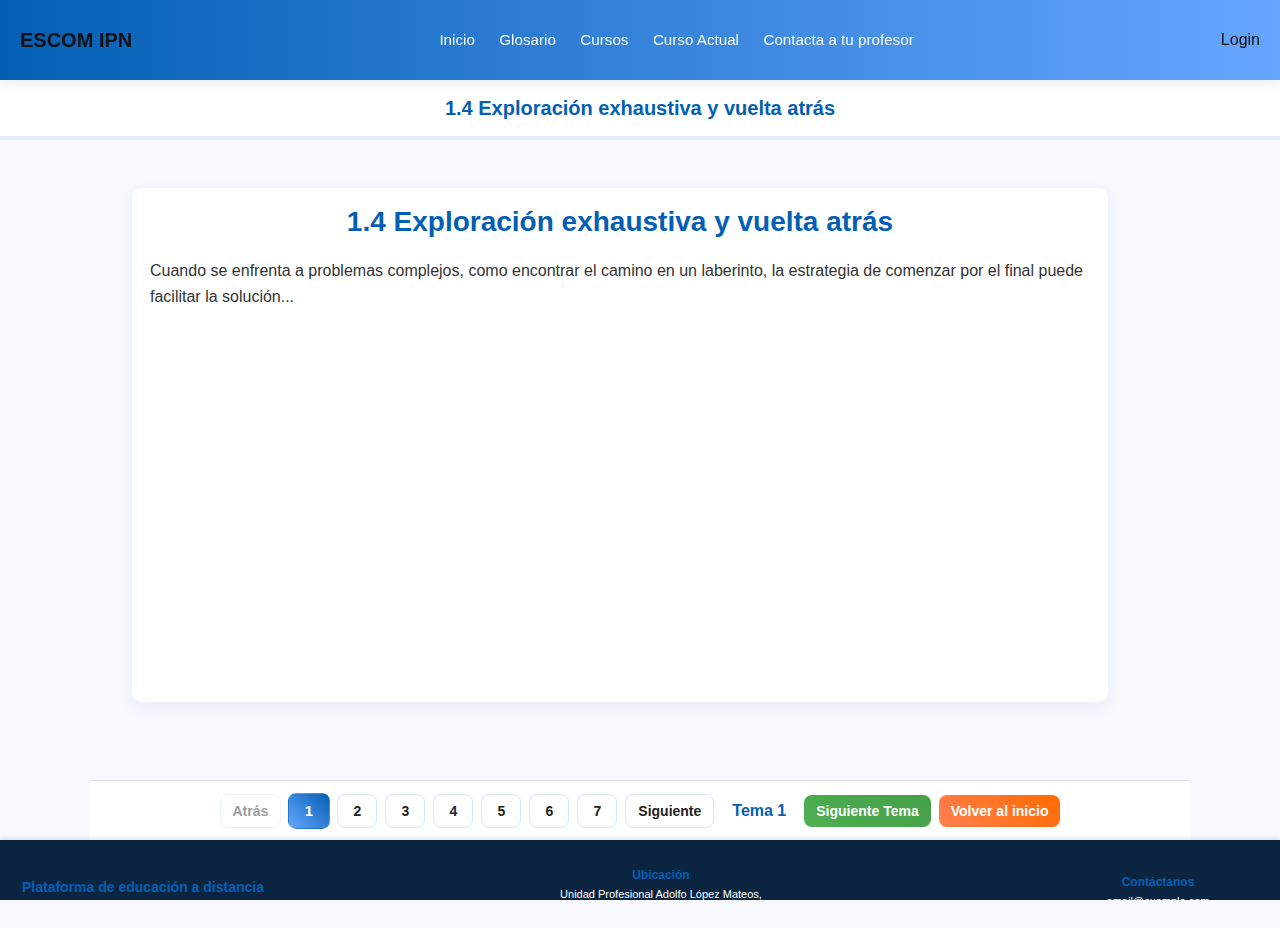
<file: tema_1.4.html>
<!DOCTYPE html>
<html lang="es">
<head>
  <meta charset="UTF-8" />
  <meta name="viewport" content="width=device-width, initial-scale=1.0"/>
  <title>Contenido - ESCOM IPN</title>
  <link rel="stylesheet" href="styles.css" />
  <style>
    /* ---------- Layout básico ---------- */
    :root{
      --brand:#045fb4;
      --accent:#66a6ff;
      --dark:#222;
      --muted:#666;
      --bg:#f7f9ff;
    }
    html,body{height:100%;margin:0;font-family:Inter, "Segoe UI", Roboto, Arial, sans-serif;background:var(--bg);color:#111}
    .header{
      display:flex;align-items:center;justify-content:space-between;
      background:linear-gradient(90deg,#045fb4,#66a6ff);
      padding: 15px 20px;
      box-shadow:0 4px 12px rgba(0,0,0,0.08);
    }
    
    .logo-escom{font-weight:700;font-size:1.25rem}
    .nav-links a{color:rgba(255,255,255,0.95);margin:0 10px;text-decoration:none;font-size:0.95rem}
    .franja-titulo{background:#fff;padding:14px 18px;border-bottom:4px solid #e6eefc}
    .titulo-franja{margin:0;color:var(--brand);font-size:1.25rem}
    main.contenedor-paginado{padding:18px 22px;max-width:1100px;margin:0 auto}
    .pagina{display:none}
    .pagina.activa{display:block}
    .contenido-pagina{background:white;border-radius:10px;padding:18px;box-shadow:0 6px 18px rgba(5,40,90,0.06)}
    .contenido-pagina h2{color:var(--brand);margin-top:0}
    pre{background:#f4f6fb;padding:12px;border-radius:8px;overflow:auto}

    /* ---------- Botonera ---------- */
    .contenedor-botones{padding:14px 22px;max-width:1100px;margin:0 auto;display:flex;justify-content:center}
    .botones-paginacion{
      display:flex;align-items:center;gap:8px;flex-wrap:wrap;
      background:transparent;padding:6px;
    }
    .botones-paginacion button,
    .botones-paginacion .nav-btn{
      padding:8px 12px;border-radius:8px;border:1px solid #d7e6fb;background:white;
      cursor:pointer;font-weight:600;color:var(--dark);
      transition:transform .12s ease, box-shadow .12s ease;
    }
    .botones-paginacion button:hover{transform:translateY(-2px);box-shadow:0 8px 18px rgba(6,60,120,0.06)}
    .botones-paginacion button:disabled{opacity:0.45;cursor:not-allowed;transform:none;box-shadow:none}
    .btn-num{min-width:40px}
    .btn-num.activo{background:linear-gradient(45deg,var(--accent),var(--brand));color:white;border-color:transparent;transform:scale(1.06)}
    #texto-tema{margin:0 10px;color:var(--brand);font-weight:700}
    /* Siguiente tema / Volver inicio */
    #btnSiguienteTema{background:linear-gradient(45deg,#4CAF50,#45a049);color:white;border:0}
    #btnVolverInicio{background:linear-gradient(45deg,#ff7f50,#ff6a00);color:white;border:0}

    /* ---------- Formularios (actividades) ---------- */
    .actividad{margin-top:14px}
    .pregunta{margin:10px 0;padding:10px;border-radius:8px;background:#fbfdff;border:1px solid #eef6ff}
    .pregunta p{margin:6px 0}
    .feedback{margin-top:8px;padding:8px;border-radius:6px;font-weight:600;display:none}
    .feedback.ok{background:#e6fbef;color:#067a3a;border:1px solid #b8efcf;display:block}
    .feedback.bad{background:#fff0f0;color:#a40000;border:1px solid #ffd2d2;display:block}

    /* ---------- Footer ---------- */
    .footer{display:flex;flex-wrap:wrap;justify-content:space-between;gap:16px;padding:22px;background:#0b2540;color:white}
    .footer-columna{min-width:200px;max-width:320px}
    .footer h3, .footer h4{margin:6px 0}

    /* ---------- Responsive ---------- */
    @media (max-width:820px){
      .nav-links{display:none}
      .titulo-franja{font-size:1rem}
      .botones-paginacion{justify-content:center}
    }
  </style>
</head>
<body>

  <header class="header">
    <div class="logo-escom">ESCOM IPN</div>
    <nav class="nav-links">
      <a href="index.html">Inicio</a>
      <a href="glosario.html">Glosario</a>
      <a href="cursos.html">Cursos</a>
      <a href="cursoActual.html">Curso Actual</a>
      <a href="#">Contacta a tu profesor</a>
    </nav>
    <div class="login-link">Login</div>
  </header>

  <div class="franja-titulo">
    <h1 class="titulo-franja" id="titulo-franja">Introducción</h1>
  </div>

  <main class="contenedor-paginado">

    <!-- ------------------ TEMA 1.4 (páginas 17..21) ------------------ -->
    <section class="pagina pagina-1-4" data-titulo="1.4 Exploración exhaustiva y vuelta atrás">
      <div class="contenido-pagina">
        <h2>1.4 Exploración exhaustiva y vuelta atrás</h2>
        <p>
          Cuando se enfrenta a problemas complejos, como encontrar el camino en un laberinto, la estrategia de comenzar por el final puede facilitar la solución...
        </p>
      </div>
    </section>

    <section class="pagina pagina-1-4-1" data-titulo="1.4.1 Exploración exhaustiva">
      <div class="contenido-pagina">
        <h2>1.4.1 Exploración exhaustiva</h2>
        <p>
          La exploración exhaustiva es un enfoque que examina sistemáticamente el espacio de estados de un problema en busca de una o más soluciones...
        </p>
      </div>
    </section>

    <section class="pagina pagina-1-4-2" data-titulo="1.4.2 Programación por vuelta atrás">
      <div class="contenido-pagina">
        <h2>1.4.2 Programación por vuelta atrás</h2>
        <p>
          La programación por vuelta atrás (backtracking) optimiza la exploración al enfocarse solo en las ramas candidatas que pueden conducir a una solución...
        </p>
      </div>
    </section>

    <section class="pagina pagina-1-4-3" data-titulo="1.4.3 Nociones de complejidad">
      <div class="contenido-pagina">
        <h2>1.4.3 Nociones de complejidad</h2>
        <p>
          Complejidad de la exploración exhaustiva: O(n!) en muchos problemas; backtracking: complejidad exponencial pero con poda puede mejorar en la práctica.
        </p>
      </div>
    </section>

    <section class="pagina pagina-actividad4" data-titulo="Actividad 4 - Cuestionario Backtracking">
      <div class="contenido-pagina">
        <h2>Actividad 4: Cuestionario general de exploración exhaustiva y vuelta atrás</h2>
        <div class="actividad" id="actividad4">
          <div class="pregunta">
            <p><strong>1.</strong> ¿Qué es la programación por exploración exhaustiva?</p>
            <label><input type="radio" name="a1" value="a"> a) Un método que busca soluciones óptimas mediante la eliminación de opciones no viables.</label><br>
            <label><input type="radio" name="a1" value="b"> b) Una técnica que evalúa todas las combinaciones posibles para encontrar la solución más adecuada.</label><br>
            <label><input type="radio" name="a1" value="c"> c) Un enfoque que se basa en la aleatorización para resolver problemas complejos.</label>
          </div>

          <div class="pregunta">
            <p><strong>2.</strong> ¿Cuál describe mejor la técnica de vuelta atrás?</p>
            <label><input type="radio" name="a2" value="a"> a) Se enfoca en dividir y conquistar problemas complejos.</label><br>
            <label><input type="radio" name="a2" value="b"> b) Explora cada posibilidad y retrocede cuando encuentra una solución no válida.</label><br>
            <label><input type="radio" name="a2" value="c"> c) Utiliza heurísticas para reducir el espacio de búsqueda de forma eficiente.</label>
          </div>

          <div class="pregunta">
            <p><strong>3.</strong> ¿Cuál es la complejidad temporal en el peor caso para la exploración exhaustiva en un problema con n elementos?</p>
            <label><input type="radio" name="a3" value="a"> a) O(n)</label><br>
            <label><input type="radio" name="a3" value="b"> b) O(n!)</label><br>
            <label><input type="radio" name="a3" value="c"> c) O(2^n)</label>
          </div>

          <div class="pregunta">
            <p><strong>4.</strong> ¿En qué situaciones es más adecuado usar la técnica de vuelta atrás?</p>
            <label><input type="radio" name="a4" value="a"> a) Problemas donde se puede definir claramente un conjunto de soluciones válidas.</label><br>
            <label><input type="radio" name="a4" value="b"> b) Problemas donde no se requiere optimización y se puede aceptar cualquier solución.</label><br>
            <label><input type="radio" name="a4" value="c"> c) Problemas que no tienen restricciones en la solución.</label>
          </div>

          <div class="pregunta">
            <p><strong>5.</strong> ¿Cuál es la complejidad de tiempo de la técnica de vuelta atrás en un problema de permutaciones?</p>
            <label><input type="radio" name="a5" value="a"> a) O(n)</label><br>
            <label><input type="radio" name="a5" value="b"> b) O(n^2)</label><br>
            <label><input type="radio" name="a5" value="c"> c) O(n!)</label>
          </div>

          <div class="pregunta">
            <p><strong>6.</strong> ¿Qué tipo de problemas se benefician más de la exploración exhaustiva?</p>
            <label><input type="radio" name="a6" value="a"> a) Problemas donde hay múltiples soluciones óptimas.</label><br>
            <label><input type="radio" name="a6" value="b"> b) Problemas de optimización que requieren la mejor solución posible.</label><br>
            <label><input type="radio" name="a6" value="c"> c) Problemas donde es fácil encontrar una solución factible.</label>
          </div>

          <div class="pregunta">
            <p><strong>7.</strong> ¿Cómo se caracteriza la complejidad espacial de la técnica de vuelta atrás?</p>
            <label><input type="radio" name="a7" value="a"> a) Siempre es O(1), independientemente del tamaño del problema.</label><br>
            <label><input type="radio" name="a7" value="b"> b) Depende de la profundidad del árbol de recursión.</label><br>
            <label><input type="radio" name="a7" value="c"> c) Es lineal con respecto al número de elementos en el problema.</label>
          </div>

          <div class="pregunta">
            <p><strong>8.</strong> ¿Qué estrategia se utiliza comúnmente para mejorar la eficiencia en problemas que aplican vuelta atrás?</p>
            <label><input type="radio" name="a8" value="a"> a) Eliminar las soluciones no válidas de manera anticipada.</label><br>
            <label><input type="radio" name="a8" value="b"> b) Usar un algoritmo de búsqueda en profundidad.</label><br>
            <label><input type="radio" name="a8" value="c"> c) Implementar un enfoque de programación dinámica.</label>
          </div>

          <div class="pregunta">
            <p><strong>9.</strong> ¿Qué limitación tiene la programación por exploración exhaustiva?</p>
            <label><input type="radio" name="a9" value="a"> a) No puede encontrar soluciones óptimas.</label><br>
            <label><input type="radio" name="a9" value="b"> b) Es ineficiente para problemas grandes debido a su alta complejidad.</label><br>
            <label><input type="radio" name="a9" value="c"> c) No puede ser paralelizada.</label>
          </div>

          <div style="display:flex;gap:8px;margin-top:12px;">
            <button onclick="validarActividad4()">Validar respuestas</button>
            <button onclick="reiniciarActividad4()" style="background:#eee;color:#111">Reiniciar marcas</button>
            <div id="resultado4" style="margin-left:10px;font-weight:700;color:var(--brand)"></div>
          </div>
        </div>
      </div>
    </section>

    <!-- ------------------ RESTO DEL CONTENIDO / Tema final (páginas 22..29) ------------------ -->
    <section class="pagina pagina-ordenamiento-avanzado" data-titulo="Algoritmos de Ordenamiento Avanzados">
      <div class="contenido-pagina">
        <h2>Algoritmos de Ordenamiento Avanzados</h2>
        <p>Quick Sort, Merge Sort, Heap Sort...</p>
      </div>
    </section>

    <section class="pagina pagina-recursion-avanzada" data-titulo="Recursión y Programación Dinámica">
      <div class="contenido-pagina">
        <h2>Recursión y Programación Dinámica</h2>
        <p>Contenido sobre recursión y DP...</p>
      </div>
    </section>

    <section class="pagina pagina-grafos-avanzados" data-titulo="Grafos y Algoritmos de Redes">
      <div class="contenido-pagina">
        <h2>Grafos y Algoritmos de Redes</h2>
        <p>Contenido sobre grafos...</p>
      </div>
    </section>

    <section class="pagina pagina-analisis-avanzado" data-titulo="Análisis Comparativo Avanzado">
      <div class="contenido-pagina">
        <h2>Análisis Comparativo Avanzado</h2>
        <p>Contenido sobre análisis comparativo...</p>
      </div>
    </section>

    <section class="pagina pagina-sistemas-reales" data-titulo="Implementación en Sistemas Reales">
      <div class="contenido-pagina">
        <h2>Implementación en Sistemas Reales</h2>
        <p>Contenido sobre implementación en sistemas reales...</p>
      </div>
    </section>

    <section class="pagina pagina-futuro" data-titulo="Tendencias y Futuro de los Algoritmos">
      <div class="contenido-pagina">
        <h2>Tendencias y Futuro de los Algoritmos</h2>
        <p>Contenido sobre tendencias...</p>
      </div>
    </section>

    <section class="pagina pagina-tendencias" data-titulo="Tendencias Actuales">
      <div class="contenido-pagina">
        <h2>Tendencias Actuales</h2>
        <p>Contenido sobre tendencias actuales...</p>
      </div>
    </section>

    <section class="pagina pagina-referencias" data-titulo="Referencias Bibliográficas">
      <div class="contenido-pagina">
        <h2>Referencias Bibliográficas</h2>
        <p>Listado de referencias...</p>
      </div>
    </section>

  </main>

  <!-- ---------- CONTROLES ---------- -->
  <div class="contenedor-botones">
    <div class="botones-paginacion">
      <button id="btnAtras" class="nav-btn">Atrás</button>

      <!-- Botones numéricos 1..7 (siempre visibles, no ocultables) -->
      <button class="btn-num" data-pos="0">1</button>
      <button class="btn-num" data-pos="1">2</button>
      <button class="btn-num" data-pos="2">3</button>
      <button class="btn-num" data-pos="3">4</button>
      <button class="btn-num" data-pos="4">5</button>
      <button class="btn-num" data-pos="5">6</button>
      <button class="btn-num" data-pos="6">7</button>

      <button id="btnSiguiente" class="nav-btn">Siguiente</button>

      <span id="texto-tema">Tema 1</span>

      <button id="btnSiguienteTema">Siguiente Tema</button>

      <button id="btnVolverInicio">Volver al inicio</button>
    </div>
  </div>

  <footer class="footer">
    <div class="footer-columna">
      <h3 class="footer-titulo">Plataforma de educación a distancia</h3>
      <p class="footer-subtitulo">ESCOM IPN</p>
    </div>
    <div class="footer-columna">
      <h4 class="footer-subtitulo">Ubicación</h4>
      <p>Unidad Profesional Adolfo López Mateos,<br>Av. Juan de Dios Bátiz, Nueva Industrial Vallejo,<br>Gustavo A. Madero, 07320 Ciudad de México, CDMX</p>
    </div>
    <div class="footer-columna">
      <h4 class="footer-subtitulo">Contáctanos</h4>
      <p>email@example.com<br>(555) 555-5555</p>
    </div>
  </footer>

  <script>
    /* ---------- Estado y mapeo de temas ---------- */
    // Páginas globales (coinciden con el orden en el DOM)
    const paginas = Array.from(document.querySelectorAll('.pagina'));
    // Temas con sus índices globales (ajusta si cambias el orden del HTML)
    const temasPaginas = {
      1: [0,1,2,3,4,5,6],        // Tema 1: Introducción ... Aplicaciones (7 páginas)
      2: [7,8,9,10],            // Tema 1.2: ordenamiento (4 páginas)
      3: [11,12,13,14,15,16],   // Tema 1.3: búsqueda + actividad (6 páginas)
      4: [17,18,19,20,21],      // Tema 1.4: exploración/backtracking + actividad (5 páginas)
      5: [22,23,24,25,26,27,28,29] // Tema final / extras (8 páginas)
    };
    const totalTemas = Object.keys(temasPaginas).length;

    let temaActual = 1;
    let paginaActual = temasPaginas[1][0];

    /* ---------- DOM controls ---------- */
    const btnAtras = document.getElementById('btnAtras');
    const btnSiguiente = document.getElementById('btnSiguiente');
    const btnSiguienteTema = document.getElementById('btnSiguienteTema');
    const btnVolverInicio = document.getElementById('btnVolverInicio');
    const textoTema = document.getElementById('texto-tema');
    const btnNums = Array.from(document.querySelectorAll('.btn-num'));
    const tituloFranja = document.getElementById('titulo-franja');

    /* ---------- Funciones de navegación ---------- */
    function mostrarPagina(index){
      paginas.forEach((p,i)=> p.classList.toggle('activa', i === index));
      paginaActual = index;
      // actualizar título de franja
      const t = paginas[index].getAttribute('data-titulo') || '';
      tituloFranja.textContent = t;
      actualizarInterfaz();
      // scroll to top of main content
      window.scrollTo({top:0,behavior:'smooth'});
    }

    function actualizarInterfaz(){
      const paginasDelTema = temasPaginas[temaActual];
      const posEnTema = paginasDelTema.indexOf(paginaActual); // -1 si la página actual no está en el tema (raro)

      // Actualizar botones 1..7 (siempre visibles pero activables/desactivables)
      btnNums.forEach(btn=>{
        const pos = Number(btn.dataset.pos);
        if (pos < paginasDelTema.length){
          btn.disabled = false;
          btn.classList.toggle('activo', pos === posEnTema);
          btn.onclick = () => {
            const idxGlobal = paginasDelTema[pos];
            mostrarPagina(idxGlobal);
          };
        } else {
          // mostrar pero deshabilitado (no ocultable)
          btn.disabled = true;
          btn.classList.remove('activo');
          btn.onclick = null;
        }
      });

      // botones Atrás/Siguiente (navegan dentro del tema)
      btnAtras.disabled = (posEnTema <= 0);
      btnSiguiente.disabled = (posEnTema === -1 || posEnTema >= paginasDelTema.length - 1);

      // Siguiente Tema: siempre visible, pero deshabilitado en último tema
      btnSiguienteTema.disabled = (temaActual >= totalTemas);

      // Texto del tema
      textoTema.textContent = `Tema ${temaActual}`;

      // (Opcional) marcar botón SiguienteTema si estás a la última página — no necesario, queda siempre visible
    }

    // Navegar dentro del tema por desplazamiento
    function cambiarPaginaEnTema(direccion){
      const paginasDelTema = temasPaginas[temaActual];
      const posEnTema = paginasDelTema.indexOf(paginaActual);
      const nuevoPos = posEnTema + direccion;
      if (nuevoPos >= 0 && nuevoPos < paginasDelTema.length){
        mostrarPagina(paginasDelTema[nuevoPos]);
      }
    }

    // Saltar al siguiente tema
    function siguienteTema(){
      if (temaActual < totalTemas){
        temaActual++;
        const primera = temasPaginas[temaActual][0];
        mostrarPagina(primera);
      }
    }

    // Volver al inicio (página 0, tema 1)
    function volverInicio(){
      temaActual = 1;
      mostrarPagina(temasPaginas[1][0]);
    }

    // Event listeners
    btnAtras.addEventListener('click', ()=> cambiarPaginaEnTema(-1));
    btnSiguiente.addEventListener('click', ()=> cambiarPaginaEnTema(1));
    btnSiguienteTema.addEventListener('click', siguienteTema);
    btnVolverInicio.addEventListener('click', volverInicio);

    // Inicializar
    mostrarPagina(paginaActual);

    /* ------------------ Actividad 3: validación ------------------ */
    function validarActividad3(){
      // respuestas correctas
      const correct = {
        q1:'b', q2:'b', q3:'c', q4:'b', q5:'c', q6:'c', q7:'c', q11:'a'
      };
      let score = 0, total = 9; // 7 MC + 2 text (q8-q10 counted separately)
      // MC checks
      for (let i=1;i<=7;i++){
        const name = 'q'+i;
        const el = document.querySelector(`input[name="${name}"]:checked`);
        if (el && correct[name] && el.value === correct[name]) score++;
      }
      // q11
      const q11el = document.querySelector('input[name="q11"]:checked');
      if (q11el && q11el.value === correct['q11']) score++;

      // Text answers: q8, q9, q10
      let textScore = 0;
      const q8 = (document.getElementById('q8').value || '').trim().toLowerCase();
      const q9 = (document.getElementById('q9').value || '').trim().toLowerCase();
      const q10 = (document.getElementById('q10').value || '').trim().toLowerCase();

      // accept some variants
      const ok8 = ['toma el elemento del medio','toma el elemento medio','tomar el elemento del medio','se toma el elemento del medio','se toma el elemento medio','tomar el elemento medio','tomar elemento del medio'];
      if (ok8.some(v => q8.includes(v) || v.includes(q8)) || q8.includes('elemento del medio') || q8.includes('elemento medio')) textScore++;

      // q9: expect "O(n) para búsqueda secuencial y O(log n) para búsqueda binaria" variants
      if (q9.includes('o(n)') && q9.includes('o(log') || q9.includes('o(log n)') || q9.includes('o(log')) textScore++;
      else if (q9.includes('o n') && q9.includes('log')) textScore++;

      // q10: expect mention of "índice" "hash" "índice/punteros" "utiliza un índice" etc.
      if (q10.includes('índice') || q10.includes('indice') || q10.includes('hash') || q10.includes('índice de') || q10.includes('punteros') || q10.includes('index')) textScore++;

      // total score
      const totalScore = score + textScore;
      const maxPossible = 9 + 3; // 9 MC (1..7 + q11) + 3 text checks
      const resultEl = document.getElementById('resultado3');
      resultEl.textContent = `Resultado: ${totalScore} / ${maxPossible}`;

      // Provide short feedback: highlight wrong answers
      // We'll show simple messages rather than per-question markups
      if (totalScore === maxPossible) resultEl.style.color = '#067a3a';
      else resultEl.style.color = '#b05800';
    }

    function reiniciarActividad3(){
      // clear radios
      const all = document.querySelectorAll('#actividad3 input[type="radio"]');
      all.forEach(i=>i.checked = false);
      // clear texts
      ['q8','q9','q10'].forEach(id=>document.getElementById(id).value = '');
      document.getElementById('resultado3').textContent = '';
    }

    /* ------------------ Actividad 4: validación ------------------ */
    function validarActividad4(){
      // correct answers
      const correct = { a1:'b', a2:'b', a3:'b', a4:'a', a5:'c', a6:'b', a7:'b', a8:'a', a9:'b' };
      let score = 0;
      for (const k in correct){
        const sel = document.querySelector(`input[name="${k}"]:checked`);
        if (sel && sel.value === correct[k]) score++;
      }
      const resultEl = document.getElementById('resultado4');
      resultEl.textContent = `Resultado: ${score} / ${Object.keys(correct).length}`;
      resultEl.style.color = (score === Object.keys(correct).length) ? '#067a3a' : '#b05800';
    }

    function reiniciarActividad4(){
      const all = document.querySelectorAll('#actividad4 input[type="radio"]');
      all.forEach(i=>i.checked = false);
      document.getElementById('resultado4').textContent = '';
    }

    /* ---------- Nota sobre mantenimiento ----------
       - Si agregas/eliminás páginas modifica el objeto temasPaginas para que apunte a los índices correctos.
       - Los botones numéricos 1..7 están siempre visibles; si una posición no existe en el tema actual, quedan deshabilitados.
    */
  </script>

</body>
</html>
</file>
<file: styles.css>
/* RESET */
* {
  margin: 0;
  padding: 0;
  box-sizing: border-box;
}

html, body {
  font-family: Arial, sans-serif;
  height: 100%;
  overflow: hidden; /* evita scroll */
}

/* HEADER */
.header {
  display: flex;
  justify-content: space-between;
  align-items: center;
  background: linear-gradient(to bottom, #d7e9f7, #ffffff);
  padding: 20px 40px;
  position: fixed;
  top: 0;
  width: 100%;
  height: 80px;
  z-index: 1000;
  box-shadow: 0 2px 4px rgba(0,0,0,0.1);
}

.logo-escom {
  font-weight: bold;
  font-size: 24px;
}

.nav-links a {
  margin: 0 15px;
  text-decoration: none;
  color: #000;
  font-size: 16px;
}

.nav-links a:hover {
  color: #045fb4;
}

.login-link {
  font-size: 16px;
}

/* FRANJA DE TÍTULO */
.franja-titulo {
  margin-top: 80px; /* para compensar header fijo */
  height: 60px;
  background: linear-gradient(to right, #045fb4, #87cefa);
  display: flex;
  align-items: center;
  justify-content: center;
}

.titulo-franja {
  color: white;
  font-size: 24px;
  font-weight: bold;
}

/* CONTENEDOR PRINCIPAL */
.contenedor-paginado {
  height: calc(100vh - 260px); /* header(80px) + franja(60px) + botones(60px) + footer(60px) */
  overflow: hidden;
  position: relative;
}

/* PÁGINAS - ESTILO BASE */
.pagina {
  display: none;
  height: 100%;
  padding: 20px;
  box-sizing: border-box;
  justify-content: center;
  align-items: flex-start;
  text-align: center;
  padding-top: 30px;
  overflow: hidden; /* Sin scroll en páginas */
}

.pagina.activa {
  display: flex;
}

/* CONTENIDO BASE PARA TODAS LAS PÁGINAS */
.contenido-pagina {
  position: relative;
  z-index: 1;
  width: calc(100% - 40px);
  max-width: 1200px;
  height: calc(100% - 40px);
  padding: 30px;
  border-radius: 12px;
  background-color: rgba(255, 255, 255, 0.95);
  color: #333;
  text-align: left;
  box-shadow: 0 4px 6px rgba(0,0,0,0.1);
  overflow-y: auto; /* Scroll dentro del contenido */
}

.contenido-pagina h2 {
  margin-bottom: 20px;
  font-size: 28px;
  text-align: center;
  color: #045fb4;
}

.contenido-pagina h3 {
  margin-top: 25px;
  margin-bottom: 15px;
  font-size: 20px;
  color: #045fb4;
}

.contenido-pagina p {
  line-height: 1.6;
  font-size: 16px;
  margin-bottom: 15px;
}

.contenido-pagina ul {
  margin: 15px 0;
  padding-left: 20px;
}

.contenido-pagina li {
  margin-bottom: 8px;
  line-height: 1.5;
}

.contenido-pagina a {
  color: #045fb4;
  text-decoration: none;
}

.contenido-pagina a:hover {
  text-decoration: underline;
}

/* ========== ESTILOS ESPECÍFICOS POR PÁGINA ========== */

/* PÁGINA 1: BIENVENIDA */
.pagina-bienvenida {
  background: 
    linear-gradient(rgba(0, 0, 0, 0.4), rgba(0, 0, 0, 0.4)),
    url('img/escom.jpg') center/cover,
    linear-gradient(135deg, #89f7fe 0%, #66a6ff 100%);
  position: relative;
}


.pagina-bienvenida::before {
  content: "";
  position: absolute;
  top: 0; left: 0;
  width: 100%;
  height: 100%;
  background: url('img/escom.jpg') center/cover;
  opacity: 0.2;
  z-index: 0;
}

.pagina-bienvenida .contenido-pagina {
  background-color: rgba(0, 0, 0, 0.35);
  color: #fff;
  text-shadow: 1px 1px 4px rgba(0,0,0,0.8);
  text-align: center;
}

.pagina-bienvenida .contenido-pagina h2 {
  color: #fff;
}

/* PÁGINA 2: INTENCIÓN EDUCATIVA */
.pagina-intencion {
  background: linear-gradient(135deg, #89f7fe 0%, #66a6ff 100%);
}

.pagina-intencion .contenido-pagina {
  background-color: rgba(255, 255, 255, 0.9);
  text-align: center;
}

/* PÁGINA 3: COMPETENCIA */
.pagina-competencia {
  background: linear-gradient(135deg, #89f7fe 0%, #66a6ff 100%);
}

.pagina-competencia .contenido-pagina {
  background-color: rgba(255, 255, 255, 0.95);
  text-align: center;
}

/* PÁGINA 4: PROPÓSITO */
.pagina-proposito {
  background: linear-gradient(135deg, #89f7fe 0%, #66a6ff 100%);
}

.pagina-proposito .contenido-pagina {
  background-color: rgba(255, 255, 255, 0.9);
  text-align: center;
}

/* PÁGINA 5: METODOLOGÍA */
.pagina-metodologia {
  background: linear-gradient(135deg, #89f7fe 0%, #66a6ff 100%);
}

.pagina-metodologia .contenido-pagina {
  background-color: rgba(255, 255, 255, 0.95);
  overflow: hidden; /* Sin scroll en el contenedor principal */
}

.contenido-metodologia {
  display: flex;
  flex-direction: column;
  height: 100%;
}

.contenido-metodologia h2 {
  flex-shrink: 0; /* El título no se reduce */
  margin-bottom: 20px;
}

.contenido-scrollable {
  flex: 1;
  overflow-y: auto;
  padding-right: 10px;
}

.contenido-scrollable::-webkit-scrollbar {
  width: 8px;
}

.contenido-scrollable::-webkit-scrollbar-track {
  background: #f1f1f1;
  border-radius: 10px;
}

.contenido-scrollable::-webkit-scrollbar-thumb {
  background: #045fb4;
  border-radius: 10px;
}

.contenido-scrollable::-webkit-scrollbar-thumb:hover {
  background: #033b82;
}

/* PÁGINA 6: REQUERIMIENTOS */
.pagina-requerimientos {
  background: linear-gradient(135deg, #89f7fe 0%, #66a6ff 100%);
}

.pagina-requerimientos .contenido-pagina {
  background-color: rgba(255, 255, 255, 0.9);
}

/* PÁGINA 7: DOCENTES */
.pagina-docentes {
  background: linear-gradient(135deg, #89f7fe 0%, #66a6ff 100%);
}

.pagina-docentes .contenido-pagina {
  background-color: rgba(255, 255, 255, 0.95);
}

.docente-info {
  margin-bottom: 30px;
  padding: 20px;
  background-color: rgba(4, 95, 180, 0.05);
  border-radius: 8px;
  border-left: 4px solid #045fb4;
}

.docente-info h3 {
  color: #045fb4;
  margin-bottom: 10px;
  font-size: 22px;
}

.docente-info p {
  margin-bottom: 10px;
}

.docente-info strong {
  color: #045fb4;
}

/* CONTENEDOR DE BOTONES */
.contenedor-botones {
  height: 60px;
  display: flex;
  align-items: center;
  justify-content: flex-end;
  padding: 0 40px;
  background-color: rgba(255, 255, 255, 0.95);
  border-top: 1px solid #e0e0e0;
  position: relative;
  z-index: 100;
}

/* BOTONES PAGINACIÓN */
.botones-paginacion {
  display: flex;
  gap: 10px;
  align-items: center;
  flex-wrap: wrap;
  justify-content: flex-end;
}

.botones-paginacion button {
  padding: 8px 16px;
  background-color: #045fb4;
  color: white;
  border: none;
  border-radius: 5px;
  cursor: pointer;
  transition: background-color 0.3s;
  font-size: 14px;
}

.botones-paginacion button:hover {
  background-color: #033b82;
}

.btn-contenido {
  padding: 8px 16px;
  background-color: #4CAF50;
  color: white;
  text-decoration: none;
  border-radius: 5px;
  cursor: pointer;
  transition: background-color 0.3s;
  font-size: 14px;
  display: inline-block;
}

.btn-contenido:hover {
  background-color: #45a049;
}

/* FOOTER */
.footer {
  height: 60px;
  width: 100%;
  background-color: #e9edf1;
  padding: 5px 40px;
  display: flex;
  justify-content: space-around;
  align-items: center;
  color: #000;
  font-size: 12px;
  box-shadow: 0 -2px 5px rgba(0,0,0,0.1);
  position: relative;
  z-index: 100;
}

.footer-columna {
  max-width: 280px;
  text-align: center;
}

.footer-titulo {
  font-size: 14px;
  color: #045fb4;
  margin-bottom: 3px;
}

.footer-subtitulo {
  font-size: 12px;
  font-weight: bold;
  color: #045fb4;
  margin-bottom: 3px;
}

.footer-columna p {
  font-size: 11px;
  line-height: 1.2;
}

/* RESPONSIVE */
@media (max-width: 768px) {
  .contenedor-botones {
    padding: 0 20px;
    justify-content: center;
    height: 50px;
  }
  
  .botones-paginacion {
    justify-content: center;
    gap: 5px;
  }
  
  .botones-paginacion button,
  .btn-contenido {
    padding: 6px 10px;
    font-size: 12px;
  }
  
  .contenido-pagina {
    padding: 20px;
    margin: 10px;
    width: calc(100% - 20px);
  }
  
  .header {
    padding: 15px 20px;
  }
  
  .nav-links a {
    margin: 0 10px;
    font-size: 14px;
  }

  .footer {
    padding: 5px 20px;
    font-size: 10px;
    height: 50px;
  }

  .footer-columna {
    max-width: 180px;
  }

  .contenedor-paginado {
    height: calc(100vh - 240px); /* Ajuste para móviles */
  }
}
</file>
